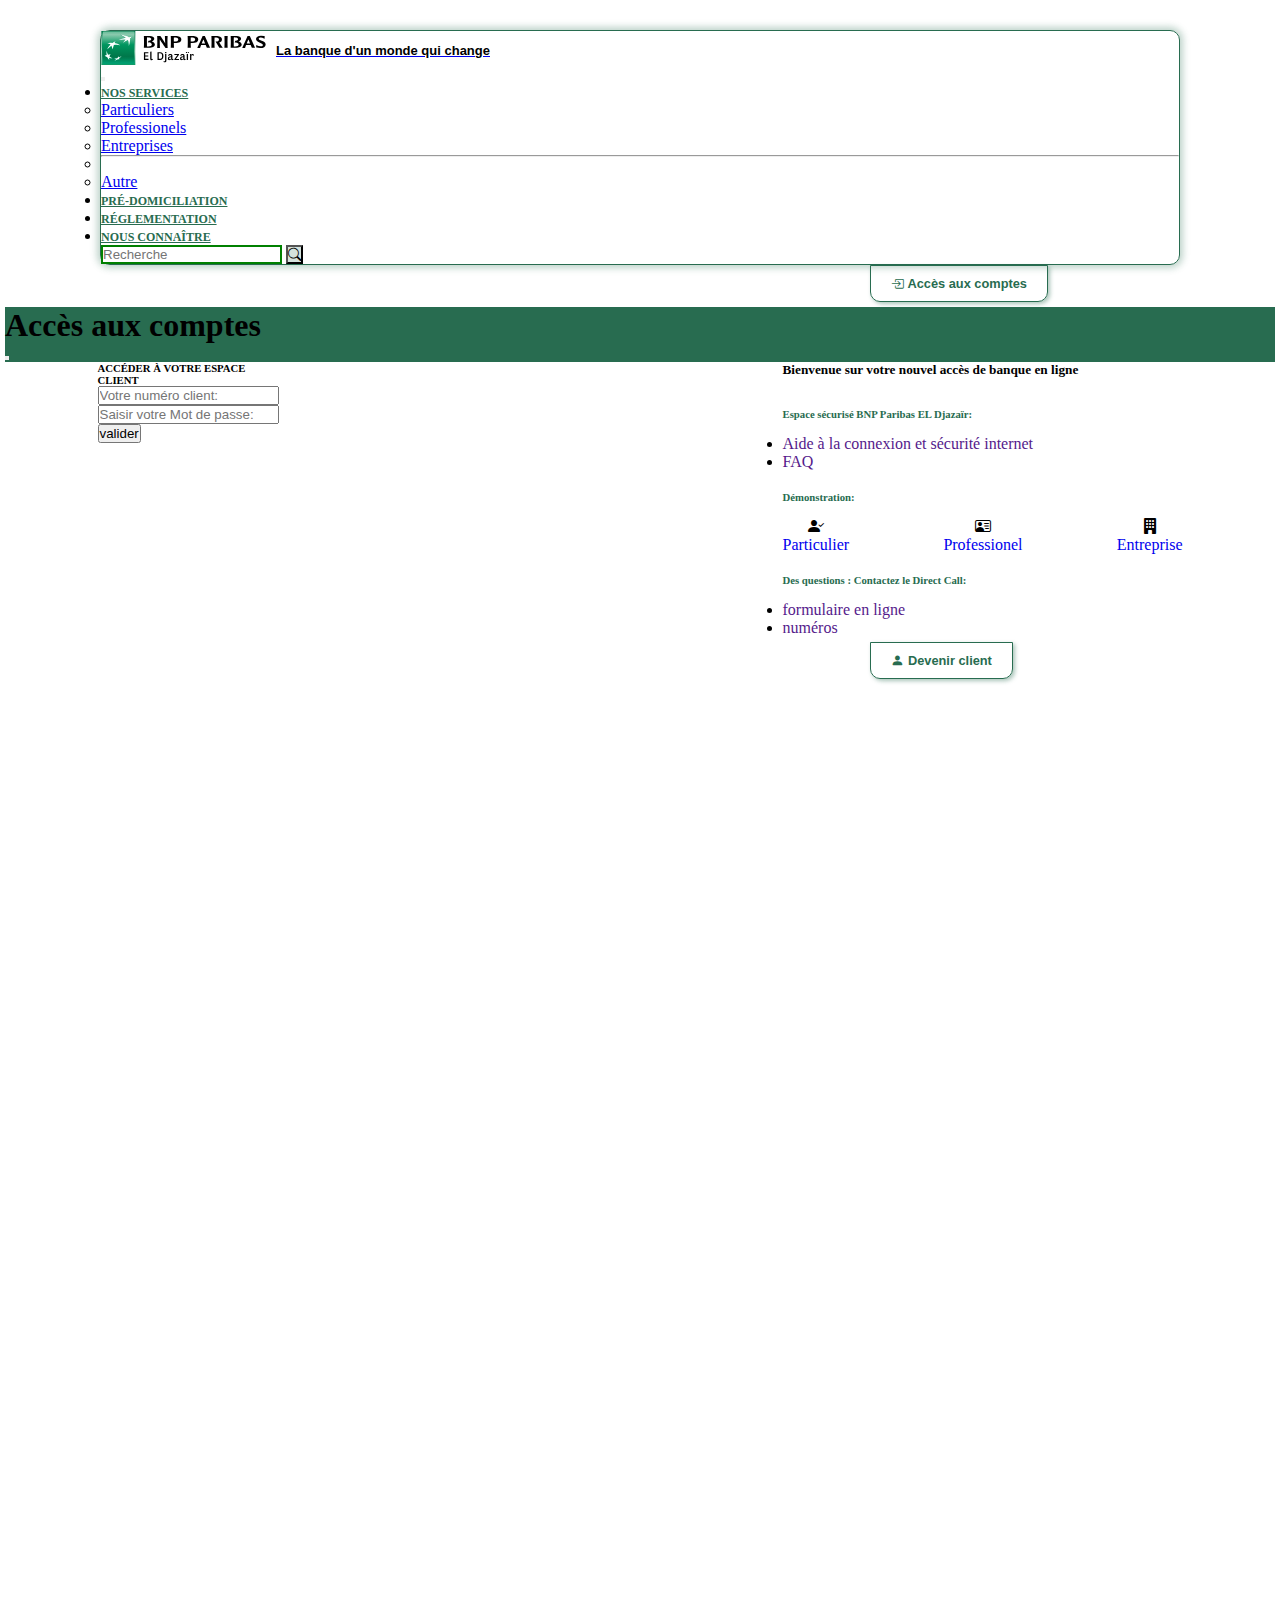
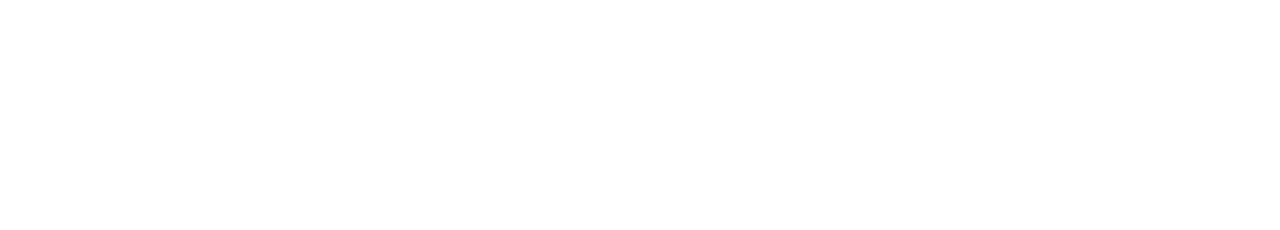
<file: index.html>
<!DOCTYPE html>
<html lang="en">
<head>
    <meta charset="UTF-8">
    <meta http-equiv="X-UA-Compatible" content="IE=edge">
    <meta name="viewport" content="width=device-width, initial-scale=1.0">
    <link href="https://cdn.jsdelivr.net/npm/bootstrap@5.3.0-alpha1/dist/css/bootstrap.min.css" rel="stylesheet" integrity="sha384-GLhlTQ8iRABdZLl6O3oVMWSktQOp6b7In1Zl3/Jr59b6EGGoI1aFkw7cmDA6j6gD" crossorigin="anonymous">
    <link rel="stylesheet" href="style.css">
    <link rel="stylesheet" href="https://cdn.jsdelivr.net/npm/bootstrap-icons@1.10.3/font/bootstrap-icons.css">
    <title>Document</title>
    
</head>
<body>
  <header>
    <!--Début de la Barre de navigation -->
    <nav class="navbar navbar-expand-lg bg-white bordure "  >
      <div class="container-fluid">
        <a class="navbar-brand" href="#">
            <img src="images/logo-banque.svg" alt="Bootstrap" width="165" height="34"> <h6>La banque d'un monde qui change</h6>
        </a>
        <button class="navbar-toggler" type="button" data-bs-toggle="collapse" data-bs-target="#navbarScroll" aria-controls="navbarScroll" aria-expanded="false" aria-label="Toggle navigation">
          <span class="navbar-toggler-icon"></span>
        </button>
        <div class="collapse navbar-collapse" id="navbarScroll">
          <ul class="navbar-nav me-auto my-2 my-lg-0 navbar-nav-scroll" style="--bs-scroll-height: 100px;">
            <li class="nav-item dropdown ">
              <a class="nav-link dropdown-toggle" href="#" role="button" data-bs-toggle="dropdown" aria-expanded="false">
                NOS SERVICES
              </a>
              <ul class="dropdown-menu">
                <li><a class="dropdown-item" href="#">Particuliers</a></li>
                <li><a class="dropdown-item" href="#">Professionels</a></li>
                <li><a class="dropdown-item" href="#">Entreprises</a></li>
                <li><hr class="dropdown-divider"></li>
                <li><a class="dropdown-item" href="#">Autre</a></li>
              </ul>
            </li>
            <li class="nav-item">
              <a class="nav-link active" aria-current="page" href="#">PRÉ-DOMICILIATION</a>
            </li>
            <li class="nav-item">
              <a class="nav-link active" aria-current="page" href="#">RÉGLEMENTATION</a>
            </li>
            <li class="nav-item">
              <a class="nav-link active" aria-current="page" href="#">NOUS CONNAÎTRE</a>
            </li>
            
          </ul>
          <form class="d-flex" role="search">
            <input class="form-control me-2 rsrh" type="search" placeholder="Recherche" aria-label="Search">
            <button class="btn btn-outline-success rbtn-search" type="submit"><i class="bi bi-search"></i></button>
          </form>
        </div>
      </div>
    </nav>

    <div class="but">
      <!-- button modal 1 accès aux comptes -->
      <button class="ibut" type="button" type="button" class="btn btn-primary" data-bs-toggle="modal" data-bs-target="#exampleModal"><i class="bi bi-box-arrow-in-right"></i> Accès aux comptes</button>
            <!-- Modal accès aux comptes -->
            <div class="modal modal-xl" id="exampleModal" tabindex="-1" aria-labelledby="exampleModalLabel" aria-hidden="true">
              <div class="modal-dialog">
                <div class="modal-content">
                  <div class="modal-header">
                    <h1 class="modal-title text-white fs-5 " id="exampleModalLabel">Accès aux comptes</h1>
                    <button type="button" class="btn-close" data-bs-dismiss="modal" aria-label="Close"></button>
                  </div>
                  <div class="modal-body">


                    <div class="espace-client">
                      <h6>ACCÉDER À VOTRE ESPACE<br>CLIENT</h6>
                      <div class="mb-3 row">
                          <div class="col-sm-10">
                            <input type="email"  class="form-control" id="staticEmail" placeholder="Votre numéro client:">
                          </div>
                      </div>
                      <div class="mb-3 row">
                          <div class="col-sm-10">
                            <input type="password" class="form-control" id="inputPassword" placeholder="Saisir votre Mot de passe:">
                          </div>
                      </div>
                      <button type="button" class="btn btn-success">valider</button>  
                    </div>

                    <div class="espace-client-demo">
                      <h5>Bienvenue sur votre nouvel accès de banque en ligne</h5>
                      <h6>Espace sécurisé BNP Paribas EL Djazaïr:</h6>
                      <ul>
                        <li>
                          <a style="text-decoration: none;" href="">Aide à la connexion et sécurité internet</a>
                        </li>
                        <li>
                          <a style="text-decoration: none;" href="">FAQ</a>
                        </li>
                      </ul>
                        <h6>Démonstration:</h6>
                        <div class="demonstration">
                          <div class="particulier-and-icon">
                            <i class="bi bi-person-check-fill"></i>
                            <a style="text-decoration: none;" href="#">Particulier</a>
                          </div>
                          <div class="professionel-and-icon">
                            <i class="bi bi-person-vcard"></i>
                            <a style="text-decoration: none;" href="#">Professionel</a>
                          </div>
                          <div class="entreprise-and-icon">
                            <i class="bi bi-building-fill"></i>
                            <a style="text-decoration: none;" href="#">Entreprise</a>
                          </div>
                        </div>

                        <h6>Des questions : Contactez le Direct Call:</h6>
                        <li>
                          <a style="text-decoration: none;" href="">formulaire en ligne</a>
                        </li>
                        <li>
                          <a style="text-decoration: none;" href="">numéros</a>
                        </li>
                    </div>
                    

                  </div>
                  
                </div>
              </div>
            </div>
          <!-- End Modal accès aux comptes -->
      <!-- button modal 2 devenir client -->      
      <button class="ibut" type="button"><i class="bi bi-person-fill"></i> <a href="devenir-client.html" >Devenir client</a></button>
    </div>
    <!--Fin de la Barre de navigation -->
  </header>


<!-- script bootstrap -->
<script src="https://cdn.jsdelivr.net/npm/bootstrap@5.3.0-alpha1/dist/js/bootstrap.bundle.min.js" integrity="sha384-w76AqPfDkMBDXo30jS1Sgez6pr3x5MlQ1ZAGC+nuZB+EYdgRZgiwxhTBTkF7CXvN" crossorigin="anonymous"></script>
</body>
</html>
</file>
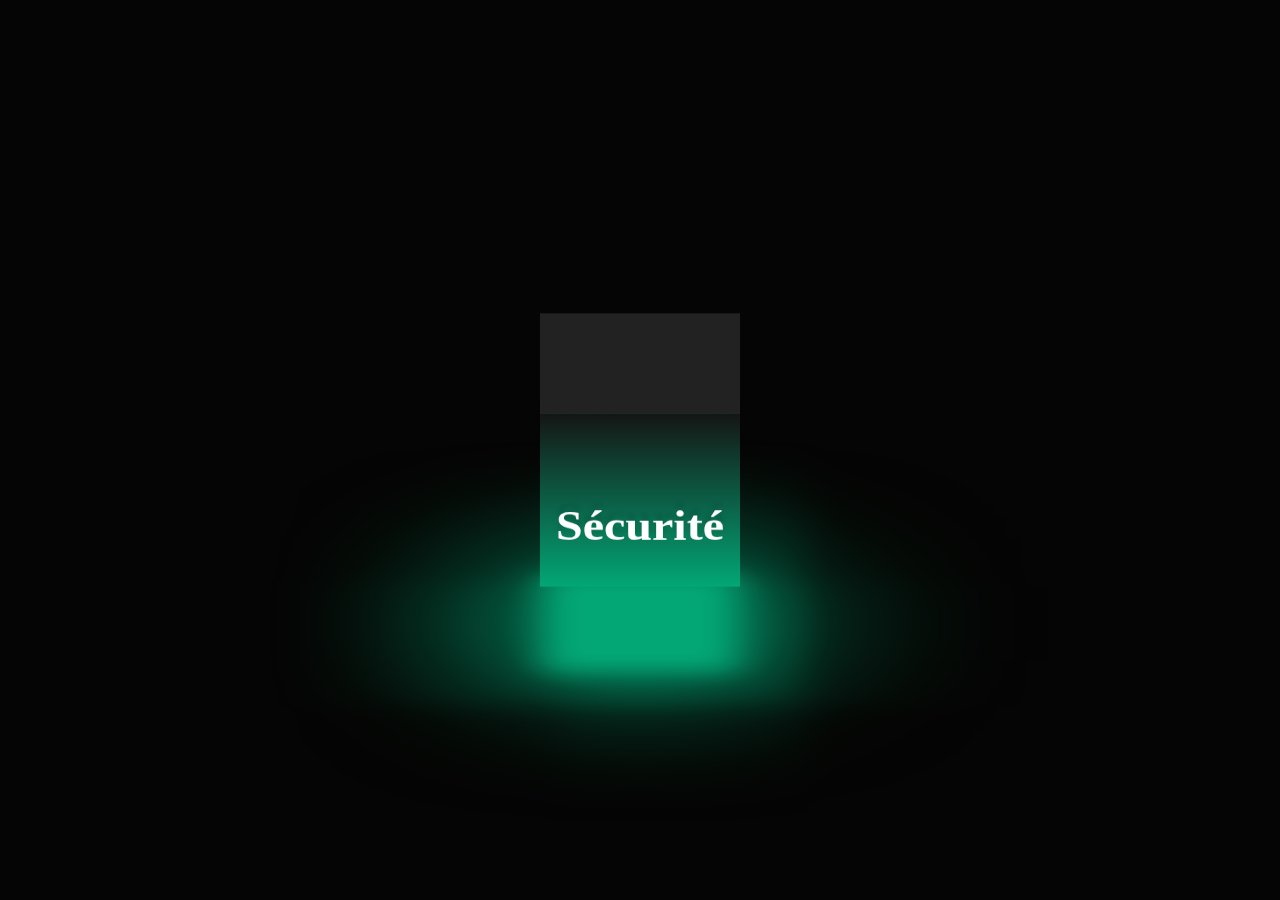
<file: cube.html>
<!DOCTYPE html>
<html lang="en">
<head>
    <meta charset="UTF-8">
    <meta http-equiv="X-UA-Compatible" content="IE=edge">
    <meta name="viewport" content="width=device-width, initial-scale=1.0">
    <title>Document</title>
    <link rel="stylesheet" href="cube.css">
</head>
<body>
    
    <div class="cube">
        <div class="top"></div>
        <div>
            <span style="--i:0;">
              <h2>Sécurité</h2>
              <h2>Sécurité</h2>
            </span>
            <span style="--i:1;">
              <h2 class="accompagnement">Accompagnement</h2>
              <h2 class="accompagnement">Accompagnement</h2>       
            </span>
            <span style="--i:2;">
              <h2>Proximité</h2>
              <h2>Proximité</h2>
            </span>
            <span style="--i:3;">
              <h2>Confiance</h2>
              <h2>Confiance</h2>
            </span>
        </div>
    </div>



</body>
</html>
</file>
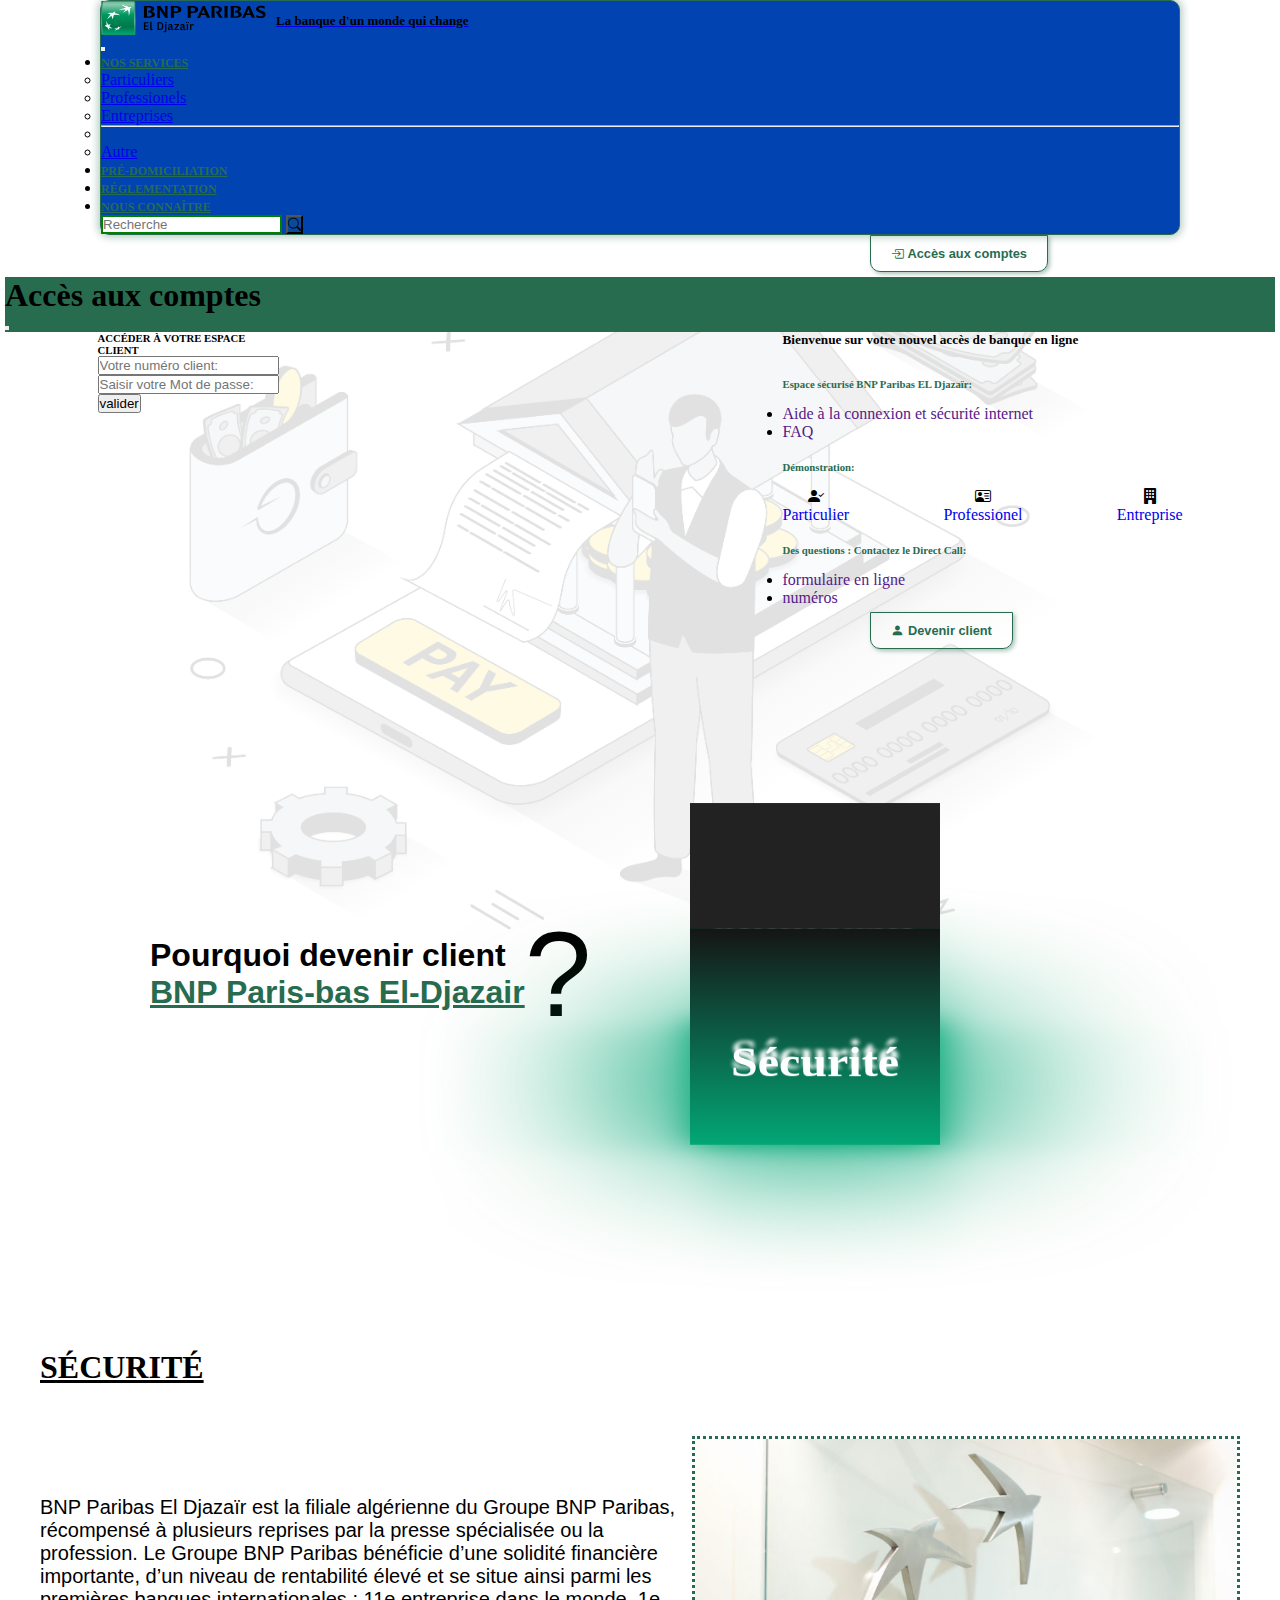
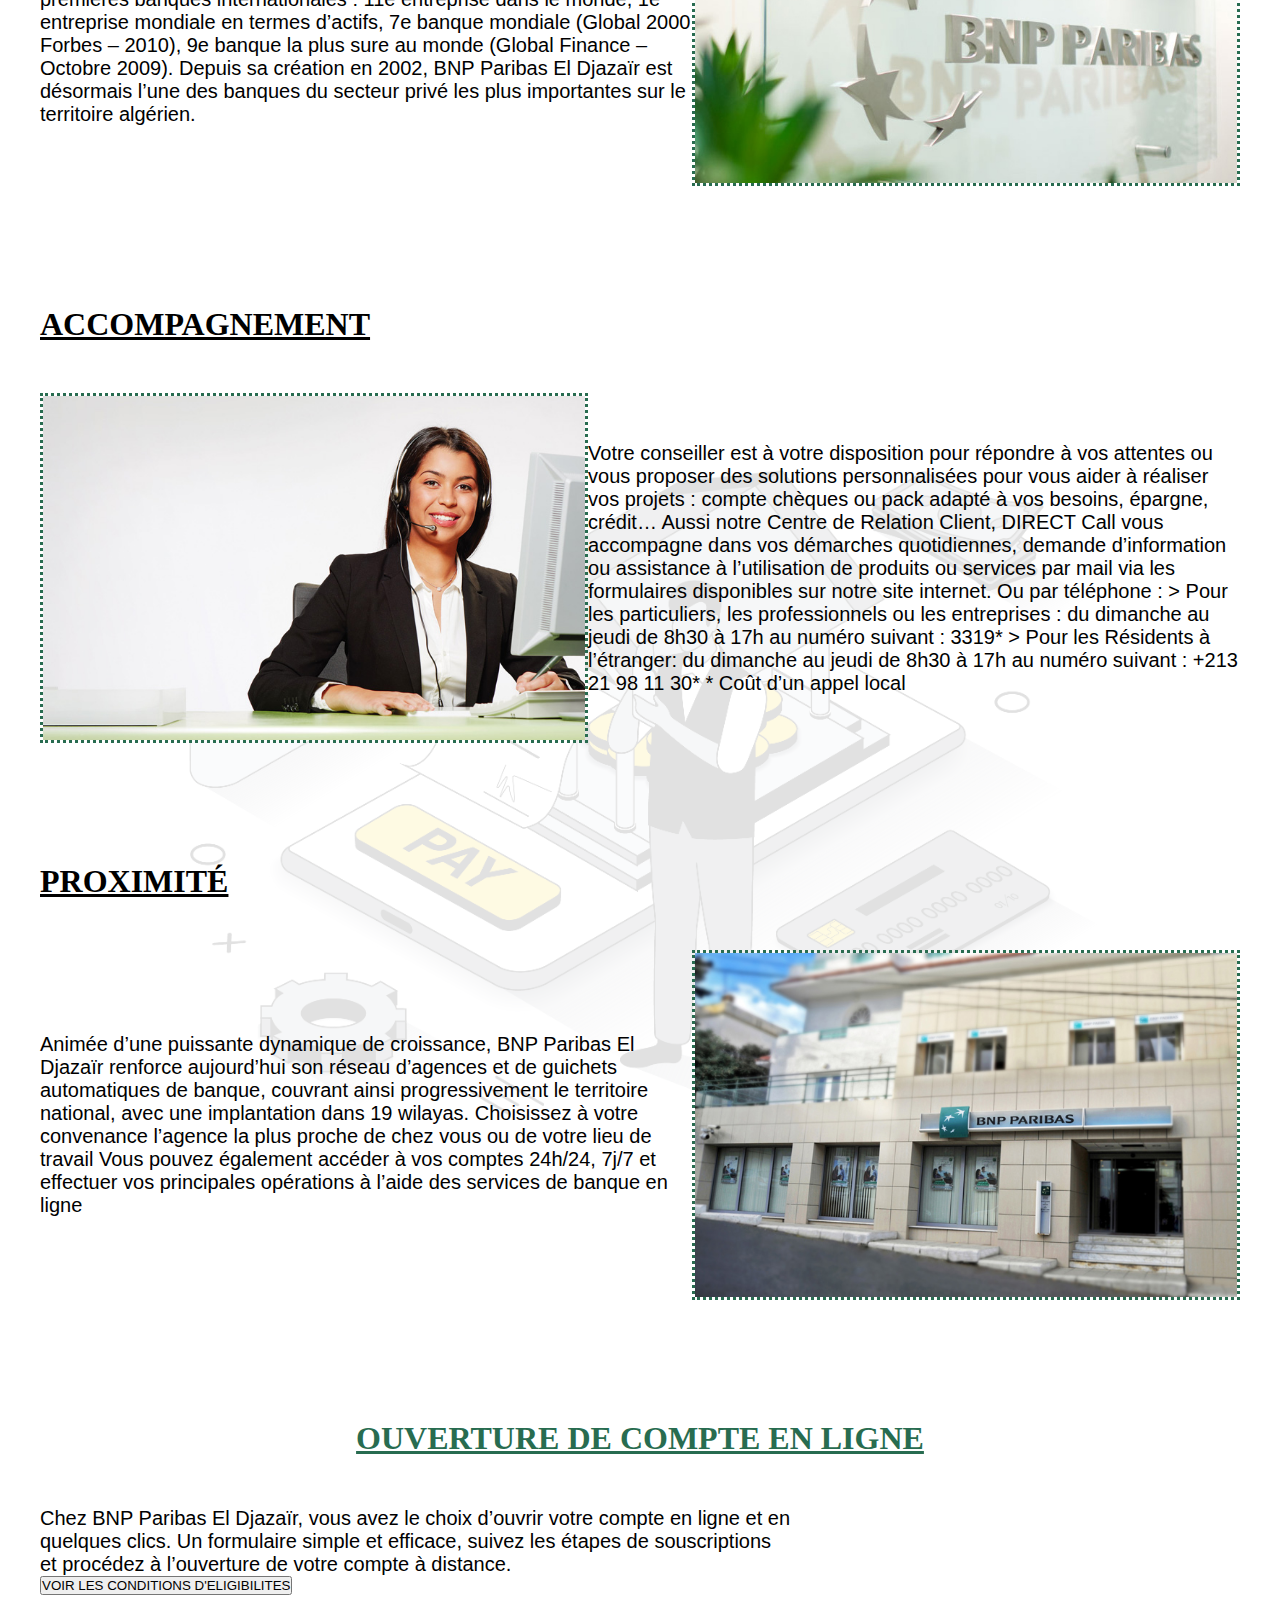
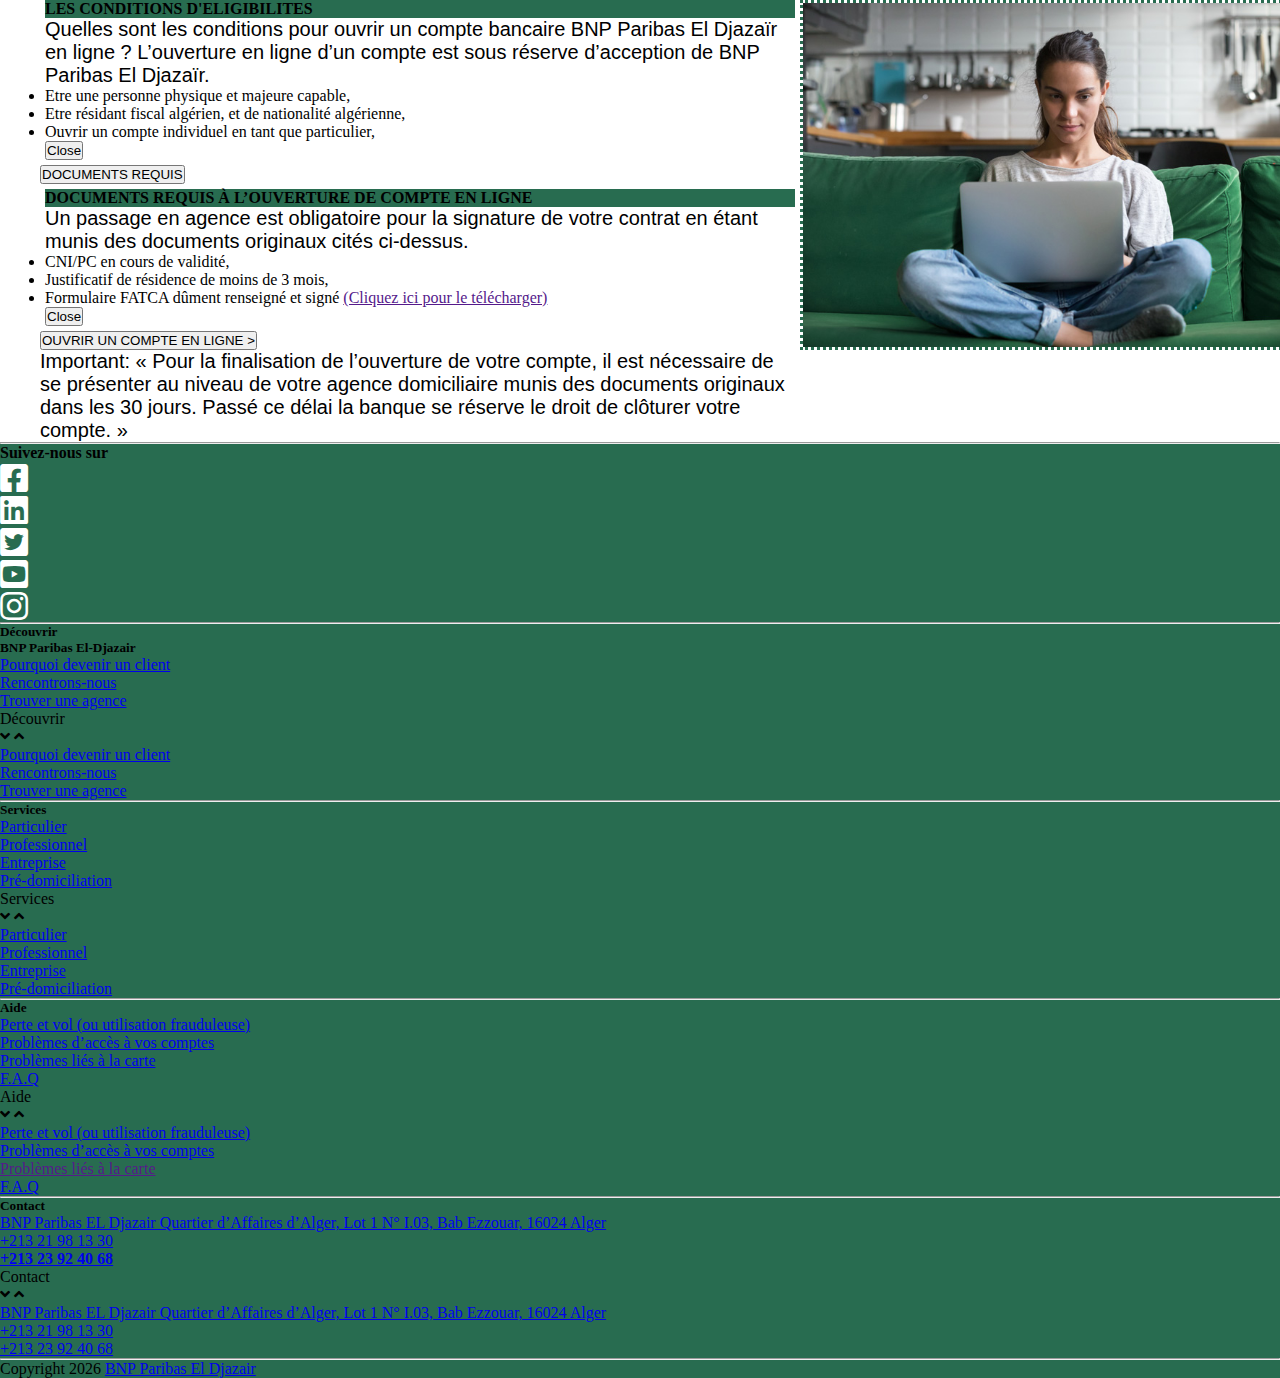
<file: devenir-client.html>
<!DOCTYPE html>
<html lang="en">
<head>
    <meta charset="UTF-8">
    <meta http-equiv="X-UA-Compatible" content="IE=edge">
    <meta name="viewport" content="width=device-width, initial-scale=1.0">
    <link href="https://cdn.jsdelivr.net/npm/bootstrap@5.3.0-alpha1/dist/css/bootstrap.min.css" rel="stylesheet" integrity="sha384-GLhlTQ8iRABdZLl6O3oVMWSktQOp6b7In1Zl3/Jr59b6EGGoI1aFkw7cmDA6j6gD" crossorigin="anonymous">
    <link rel="stylesheet" href="devenir-client.css">
    <link rel="stylesheet" href="https://cdn.jsdelivr.net/npm/bootstrap-icons@1.10.3/font/bootstrap-icons.css">
    
<link rel="stylesheet" href="https://cdnjs.cloudflare.com/ajax/libs/font-awesome/5.9.0/css/all.min.css">

    <title>Document</title>
</head>
<body>

    <img class="bg-img" src="images-devenir-client/—Pngtree—banking service concept in 3d_7601736.png" alt="">
    
    <header>
        <!--Début de la Barre de navigation -->
        <nav class="navbar navbar-expand-lg bg-white bordure "  >
            <div class="container-fluid">
            <a class="navbar-brand" href="#">
                <img src="images/logo-banque.svg" alt="Bootstrap" width="165" height="34"> <h6>La banque d'un monde qui change</h6>
            </a>
            <button class="navbar-toggler" type="button" data-bs-toggle="collapse" data-bs-target="#navbarScroll" aria-controls="navbarScroll" aria-expanded="false" aria-label="Toggle navigation">
                <span class="navbar-toggler-icon"></span>
            </button>
            <div class="collapse navbar-collapse" id="navbarScroll">
                <ul class="navbar-nav me-auto my-2 my-lg-0 navbar-nav-scroll" style="--bs-scroll-height: 100px;">
                <li class="nav-item dropdown ">
                    <a class="nav-link dropdown-toggle" href="#" role="button" data-bs-toggle="dropdown" aria-expanded="false">
                    NOS SERVICES
                    </a>
                    <ul class="dropdown-menu">
                    <li><a class="dropdown-item" href="particuliers.html">Particuliers</a></li>
                    <li><a class="dropdown-item" href="#">Professionels</a></li>
                    <li><a class="dropdown-item" href="#">Entreprises</a></li>
                    <li><hr class="dropdown-divider"></li>
                    <li><a class="dropdown-item" href="#">Autre</a></li>
                    </ul>
                </li>
                <li class="nav-item">
                    <a class="nav-link active" aria-current="page" href="#">PRÉ-DOMICILIATION</a>
                </li>
                <li class="nav-item">
                    <a class="nav-link active" aria-current="page" href="#">RÉGLEMENTATION</a>
                </li>
                <li class="nav-item">
                    <a class="nav-link active" aria-current="page" href="#">NOUS CONNAÎTRE</a>
                </li>
                
                </ul>
                <form class="d-flex" role="search">
                <input class="form-control me-2 rsrh" type="search" placeholder="Recherche" aria-label="Search">
                <button class="btn btn-outline-success rbtn-search" type="submit"><i class="bi bi-search"></i></button>
                </form>
            </div>
            </div>
        </nav>
    
        <div class="but">
            <!-- button modal 1 accès aux comptes -->
            <button class="ibut" type="button" type="button" class="btn btn-primary" data-bs-toggle="modal" data-bs-target="#exampleModal"><i class="bi bi-box-arrow-in-right"></i> Accès aux comptes</button>
                <!-- Modal accès aux comptes -->
                <div class="modal modal-xl" id="exampleModal" tabindex="-1" aria-labelledby="exampleModalLabel" aria-hidden="true">
                    <div class="modal-dialog">
                    <div class="modal-content">
                        <div class="modal-header">
                        <h1 class="modal-title text-white fs-5" id="exampleModalLabel">Accès aux comptes</h1>
                        <button type="button" class="btn-close" data-bs-dismiss="modal" aria-label="Close"></button>
                        </div>
                        <div class="modal-body">
    
    
                        <div class="espace-client">
                            <h6>ACCÉDER À VOTRE ESPACE<br>CLIENT</h6>
                            <div class="mb-3 row">
                                <div class="col-sm-10">
                                <input type="email"  class="form-control" id="staticEmail" placeholder="Votre numéro client:">
                                </div>
                            </div>
                            <div class="mb-3 row">
                                <div class="col-sm-10">
                                <input type="password" class="form-control" id="inputPassword" placeholder="Saisir votre Mot de passe:">
                                </div>
                            </div>
                            <button type="button" class="btn btn-success">valider</button>  
                        </div>
    
                        <div class="espace-client-demo">
                            <h5>Bienvenue sur votre nouvel accès de banque en ligne</h5>
                            <h6>Espace sécurisé BNP Paribas EL Djazaïr:</h6>
                            <ul>
                            <li>
                                <a style="text-decoration: none;" href="">Aide à la connexion et sécurité internet</a>
                            </li>
                            <li>
                                <a style="text-decoration: none;" href="">FAQ</a>
                            </li>
                            </ul>
                            <h6>Démonstration:</h6>
                            <div class="demonstration">
                                <div class="particulier-and-icon">
                                <i class="bi bi-person-check-fill"></i>
                                <a style="text-decoration: none;" href="#">Particulier</a>
                                </div>
                                <div class="professionel-and-icon">
                                <i class="bi bi-person-vcard"></i>
                                <a style="text-decoration: none;" href="#">Professionel</a>
                                </div>
                                <div class="entreprise-and-icon">
                                <i class="bi bi-building-fill"></i>
                                <a style="text-decoration: none;" href="#">Entreprise</a>
                                </div>
                            </div>
    
                            <h6>Des questions : Contactez le Direct Call:</h6>
                            <li>
                                <a style="text-decoration: none;" href="">formulaire en ligne</a>
                            </li>
                            <li>
                                <a style="text-decoration: none;" href="">numéros</a>
                            </li>
                        </div>
                        
    
                        </div>
                        
                    </div>
                    </div>
                </div>
                <!-- End Modal accès aux comptes -->
            <!-- button modal 2 devenir client -->      
            <button class="ibut" type="button"><i class="bi bi-person-fill"></i> <a href="devenir-client.html" >Devenir client</a></button>
        </div>
        <!--Fin de la Barre de navigation -->
    </header>
    
    <!-- BEGIN OF THE CUBE AND POURQUOI DEVENIR CLIENT -->
    <div class="why_cube">
        <div class="pourquoi">
        <h1>Pourquoi devenir client <br> <span>BNP Paris-bas El-Djazair</span></h1>
        <p>?</p>
        </div>


        
        <div class="cube">
            <div class="top"></div>
            <div>
                <span style="--i:0;">
                <h2><a href="#sécurité">Sécurité</a></h2>
                <h2><a href="#sécurité">Sécurité</a></h2>
                </span>
                <span style="--i:1;">
                <h2 class="accompagnement"><a href="#accompagnement">Accompagnement</a></h2>
                <h2 class="accompagnement"><a href="#accompagnement">Accompagnement</a></a></h2>       
                </span>
                <span style="--i:2;">
                <h2><a href="#proximité">Proximité</a></h2>
                <h2><a href="#proximité">Proximité</a></h2>
                </span>
                <span style="--i:3;">
                <h2>Confiance</h2>
                <h2>Confiance</h2>
                </span>
            </div>
        </div>
    </div>

    <!-- END OF THE CUBE AND POURQUOI DEVENIR CLIENT -->


    <div id="sécurité" class="sécurité_section">
        <h1>SÉCURITÉ</h1>
        <div class="sécurité_section_div">
            <p>BNP Paribas El Djazaïr est la filiale algérienne du Groupe BNP Paribas, récompensé à plusieurs reprises par la presse spécialisée ou la profession.

                Le Groupe BNP Paribas bénéficie d’une solidité financière importante, d’un niveau de rentabilité élevé et se situe ainsi parmi les premières banques internationales : 11e entreprise dans le monde, 1e entreprise mondiale en termes d’actifs, 7e banque mondiale (Global 2000 Forbes – 2010), 9e banque la plus sure au monde (Global Finance – Octobre 2009).
                
                Depuis sa création en 2002, BNP Paribas El Djazaïr est désormais l’une des banques du secteur privé les plus importantes sur le territoire algérien.</p>

            <img src="images-devenir-client/sécurité.jpg" alt="">    
        </div>
    </div>

    <img class="bg-img" src="images-devenir-client/—Pngtree—banking service concept in 3d_7601736.png" alt="">

    <div id="accompagnement" class="accompagnement_section">
        <h1>ACCOMPAGNEMENT</h1>
        <div class="accompagnement_section_div">
            <p>Votre conseiller est à votre disposition pour répondre à vos attentes ou vous proposer des solutions personnalisées pour vous aider à réaliser vos projets :

                compte chèques ou pack adapté à vos besoins, épargne, crédit…
                
                Aussi notre Centre de Relation Client, DIRECT Call vous accompagne dans vos démarches quotidiennes, demande d’information ou assistance à l’utilisation de produits ou services par mail via les formulaires disponibles sur notre site internet. Ou par téléphone :
                
                > Pour les particuliers, les professionnels ou les entreprises : du dimanche au jeudi de 8h30 à 17h au numéro suivant : 3319*
                
                > Pour les Résidents à l’étranger: du dimanche au jeudi de 8h30 à 17h au numéro suivant : +213 21 98 11 30*
                
                * Coût d’un appel local
                
                </p>

            <img src="images-devenir-client/accompa.jpg" alt="">    
        </div>
    </div>


    <div id="proximité" class="proximité_section">
        <h1>PROXIMITÉ</h1>
        <div class="proximité_section_div">
            <p>Animée d’une puissante dynamique de croissance, BNP Paribas El Djazaïr renforce aujourd’hui son réseau d’agences et de guichets automatiques de banque, couvrant ainsi progressivement le territoire national, avec une implantation dans 19 wilayas.

                Choisissez à votre convenance l’agence la plus proche de chez vous ou de votre lieu de travail
                
                Vous pouvez également accéder à vos comptes 24h/24, 7j/7 et effectuer vos principales opérations à l’aide des services de banque en ligne</p>

            <img src="images-devenir-client/Proximite-750x476.jpg" alt="">    
        </div>
    </div>



    <div class="compte_section">
        <h1>OUVERTURE DE COMPTE EN LIGNE</h1>
        <div class="compte_section_div">
            <div class="p_but">
                <p>Chez BNP Paribas El Djazaïr, vous avez le choix d’ouvrir votre compte en ligne et en quelques clics. Un formulaire simple et efficace, suivez les étapes de souscriptions et procédez à l’ouverture de votre compte à distance.</p>
                <div class="d-grid gap-2">
                                    <!-- Trigger the modal with a button -->
                  <button type="button" class="btn btn-secondary btn-sm border-light" data-toggle="modal" data-target="#myModal">VOIR LES CONDITIONS D'ELIGIBILITES</button>

                  <!-- Modal -->
                  <div id="myModal" class="modal fade modal-lg" role="dialog">
                    <div class="modal-dialog">

                      <!-- Modal content-->
                      <div class="modal-content">
                        <div class="modal-header">
                          
                          <h4 class="modal-title">LES CONDITIONS D'ELIGIBILITES</h4>
                        </div>
                        <div class="modal-body modal_condition">
                          <p>Quelles sont les conditions pour ouvrir un compte bancaire BNP Paribas El Djazaïr en ligne ?

                            L’ouverture en ligne d’un compte est sous réserve d’acception de BNP Paribas El Djazaïr.</p>

                          <ul>
                            <li>Etre une personne physique et majeure capable,</li>
                            <li>Etre résidant fiscal algérien, et de nationalité algérienne,</li>
                            <li>Ouvrir un compte individuel en tant que particulier,</li>
                          </ul>
                        </div>
                        <div class="modal-footer">
                          <button type="button" class="btn btn-default" data-dismiss="modal">Close</button>
                        </div>
                      </div>

                    </div>
                  </div>

                </div>
                
                <div class="d-grid gap-2">
                                    <!-- Trigger the modal with a button -->
                  <button type="button" class="btn btn-secondary btn-sm border-light" data-toggle="modal" data-target="#myModal2">DOCUMENTS REQUIS</button>

                  <!-- Modal -->
                  <div id="myModal2" class="modal fade modal-lg" role="dialog">
                    <div class="modal-dialog">

                      <!-- Modal content-->
                      <div class="modal-content">
                        <div class="modal-header">
                          
                          <h4 class="modal-title">DOCUMENTS REQUIS À L’OUVERTURE DE COMPTE EN LIGNE</h4>
                        </div>
                        <div class="modal-body modal_condition">
                          <p>Un passage en agence est obligatoire pour la signature de votre contrat en étant munis des documents originaux cités ci-dessus.</p>

                          <ul>
                            <li>CNI/PC en cours de validité,</li>
                            <li>Justificatif de résidence de moins de 3 mois,</li>
                            <li>Formulaire FATCA dûment renseigné et signé <a href="">(Cliquez ici pour le télécharger)</a></li>
                          </ul>
                        </div>
                        <div class="modal-footer">
                          <button type="button" class="btn btn-default" data-dismiss="modal">Close</button>
                        </div>
                      </div>

                    </div>
                  </div>

                </div>
                <div class="d-grid gap-2">
                    
                    <button type="button" class="btn btn-success btn-lg border-light">OUVRIR UN COMPTE EN LIGNE  ></button>
                </div>
                <p>Important: « Pour la finalisation de l’ouverture de votre compte, il est nécessaire de se présenter au niveau de votre agence domiciliaire munis des documents originaux dans les 30 jours. Passé ce délai la banque se réserve le droit de clôturer votre compte. »</p>
            </div>    
            <img src="images-devenir-client/750-compte-en-ligne.jpg" alt="">    
        </div>
    </div>
    

    

    <!--footer by chanel-->
  <footer id="footer" class=" mt-5 bgl text-white d-flex-column text-center">
    <hr class="mt-0">
    <!--Social buttons-->
    <div class="text-center">
      <h4>Suivez-nous sur</h4>
      <ul class="list-unstyled list-inline">
        <li class="list-inline-item">
          <a href="https://fr-fr.facebook.com/BNPParibasElDjazair/" class="sbtn btn-large mx-1 " title="Facebook">
            <i class="fab fa-facebook-square fa-2x icon1" ></i>
          </a>
        </li>
        <li class="list-inline-item">
          <a href="https://dz.linkedin.com/company/bnp-paribas-eldjaza%C3%AFr" class="sbtn btn-large mx-1" title="Linkedin">
            <i class="fab fa-linkedin fa-2x icon2"></i>
          </a>
        </li>
        <li class="list-inline-item">
          <a href="#!" class="sbtn btn-large mx-1" title="Twitter">
            <i class="fab fa-twitter-square fa-2x icon3"></i>
          </a>
        </li>
        <li class="list-inline-item">
          <a href="https://www.youtube.com/@bnpparibaseldjazair7915" class="sbtn btn-large mx-1" title="Youtube">
            <i class="fab fa-youtube-square fa-2x icon4"></i>
          </a>
        </li>
        <li class="list-inline-item">
            <a href="https://www.instagram.com/explore/locations/1023108008/bnp-paribas-el-djazair/?hl=fr" class="sbtn btn-large mx-1" title="Instagram">
              <i class="fab fa-instagram fa-2x icon5"></i>
            </a>
          </li>
      </ul>
    </div>
    <!--/.Social buttons-->
    <hr class="mb-0">
    <!--Footer Links-->
    <div class="container text-left text-md-center">
      <div class="row">
        <!--First column-->
        <div class="col-md-3 mx-auto shfooter">
          <h5 class="my-2 font-weight-bold d-none d-md-block">Découvrir <br> BNP Paribas El-Djazair</h5>
          <div class ="dec">
          <p>
            <a href="#!" class="text-white">Pourquoi devenir un client</a>
          </p>
          <p>
            <a href="#!" class="text-white">Rencontrons-nous</a>
          </p>
          <p>
            <a href="#!" class="text-white">Trouver une agence</a>
          </p>
        </div>
          <div class="d-md-none title" data-target="#Product" data-toggle="collapse">
            <div class="mt-3 font-weight-bold">Découvrir
              <div class="float-right navbar-toggler">
                <i class="fas fa-angle-down"></i>
                <i class="fas fa-angle-up"></i>
              </div>
            </div>
          </div>
          <ul class="list-unstyled collapse" id="Product">
            <li><a href="#" class="text-white">Pourquoi devenir un client</a></li>
            <li><a href="#" class="text-white">Rencontrons-nous</a></li>
            <li><a href="#" class="text-white">Trouver une agence</a></li>
          </ul>
        </div>
        <!--/.First column-->
        <hr class="clearfix w-100 d-md-none mb-0">
        <!--Second column-->
        <div class="col-md-3 mx-auto shfooter">
          <h5 class="my-2 font-weight-bold d-none d-md-block">Services</h5>
          <div class="ser">
          <p>
            <a href="./notfound.html" class="text-white">Particulier</a>
          </p>
          <p>
            <a href="./notfound.html" class="text-white">Professionnel</a>
          </p>
          <p>
            <a href="./notfound.html" class="text-white">Entreprise</a>
          </p>
          <p>
            <a href="#!" class="text-white">Pré-domiciliation</a>
          </p>
        </div>
          <div class="d-md-none title" data-target="#Company" data-toggle="collapse">
            <div class="mt-3 font-weight-bold">Services
              <div class="float-right navbar-toggler">
                <i class="fas fa-angle-down"></i>
                <i class="fas fa-angle-up"></i>
              </div>
            </div>
          </div>
          <ul class="list-unstyled collapse" id="Company">
            <li><a href="./nousconaitre.html" class="text-white">Particulier</a></li>
            <li><a href="./notfound.html" class="text-white">Professionnel</a></li>
            <li><a href="./notfound.html" class="text-white">Entreprise</a></li>
            <li><a href="./predom.html" class="text-white">Pré-domiciliation</a></li>
          </ul>
        </div>
        <!--/.Second column-->
        <hr class="clearfix w-100 d-md-none mb-0">
        <!--Third column-->
        <div class="col-md-3 mx-auto shfooter">
            <h5 class="my-2 font-weight-bold d-none d-md-block">Aide</h5>
            <div class="ai">
            <p>
              <a href="#!" class="text-white">Perte et vol (ou utilisation frauduleuse)</a>
            </p>
            <p>
              <a href="#!" class="text-white">Problèmes d’accès à vos comptes</a>
            </p>
            <p>
              <a href="#!" class="text-white">Problèmes liés à la carte</a>
            </p>
            <p>
              <a href="#!" class="text-white">F.A.Q</a>
            </p>
        </div>
          <div class="d-md-none title" data-target="#Resources" data-toggle="collapse">
            <div class="mt-3 font-weight-bold">Aide
              <div class="float-right navbar-toggler">
                <i class="fas fa-angle-down"></i>
                <i class="fas fa-angle-up"></i>
              </div>
            </div>
          </div>
          <ul class="list-unstyled collapse" id="Resources">
            <li><a href="#" class="text-white">Perte et vol (ou utilisation frauduleuse)</a></li>
            <li><a href="#"class="text-white">Problèmes d’accès à vos comptes</a></li>
            <li><a href=""class="text-white">Problèmes liés à la carte</a></li>
            <li><a href="/notfound.html"class="text-white">F.A.Q</a></li>
          </ul>
        </div>
        <!--/.Third column-->
        <hr class="clearfix w-100 d-md-none mb-0">
        <!--Fourth column-->
        <div class="col-md-3 mx-auto shfooter">
          <h5 class="my-2 font-weight-bold d-none d-md-block">Contact</h5>
          <div class="con">
          <div class="ad">
            <i class="fa-solid fa-location-dot loc"></i>
          <p>
            <a href="http://bitly.ws/yX2Q" class="text-white">BNP Paribas EL Djazair Quartier d’Affaires d’Alger, Lot 1 N° I.03, Bab Ezzouar,
                16024 Alger</a>
          </p>
        </div>
        <div class="tl">
          <p>
            <a href="/notfound.html" class="text-white">+213 21 98 13 30</a>
          </p>
        </div>
         <div class="fa">
          <p>
            <a href="/notfound.html" class="text-white">+213 23 92 40 68</a>
          </p>
        </div>
        </div>
          <div class="d-md-none title" data-target="#Get-Help" data-toggle="collapse">
            <div class="mt-3 font-weight-bold">Contact
              <div class="float-right navbar-toggler">
                <i class="fas fa-angle-down"></i>
                <i class="fas fa-angle-up"></i>
              </div>
            </div>
          </div>
          <ul class="list-unstyled collapse" id="Get-Help">
            <li><a href="http://bitly.ws/yX2Q" class="text-white">BNP Paribas EL Djazair Quartier d’Affaires d’Alger, Lot 1 N° I.03, Bab Ezzouar,
                16024 Alger</a></li>
            <li><a href="/notfound.html" class="text-white">+213 21 98 13 30</a></li>
            <li><a href="/notfound.html" class="text-white">+213 23 92 40 68</a></li>
    
          </ul>
        </div>
        <!--/.Fourth column-->
      </div>
    </div>
    <!--/.Footer Links-->
    <hr class="mb-0">
    <!--Copyright-->
    <div class="py-3 text-center">
      Copyright
      <script>
        document.write(new Date().getFullYear())
      </script> <a  href="/notfound.html" class="text-white" >BNP Paribas El Djazair </a> 
    </div>
    <!--/.Copyright-->
  </footer>



 <script src="https://cdn.jsdelivr.net/npm/bootstrap@5.3.0-alpha1/dist/js/bootstrap.bundle.min.js" integrity="sha384-w76AqPfDkMBDXo30jS1Sgez6pr3x5MlQ1ZAGC+nuZB+EYdgRZgiwxhTBTkF7CXvN" crossorigin="anonymous"></script> 
 <script src="https://cdnjs.cloudflare.com/ajax/libs/jquery/3.3.1/jquery.min.js"></script>
 <script src="https://cdnjs.cloudflare.com/ajax/libs/twitter-bootstrap/4.1.3/js/bootstrap.min.js"></script>   
</body>
</html>
</file>
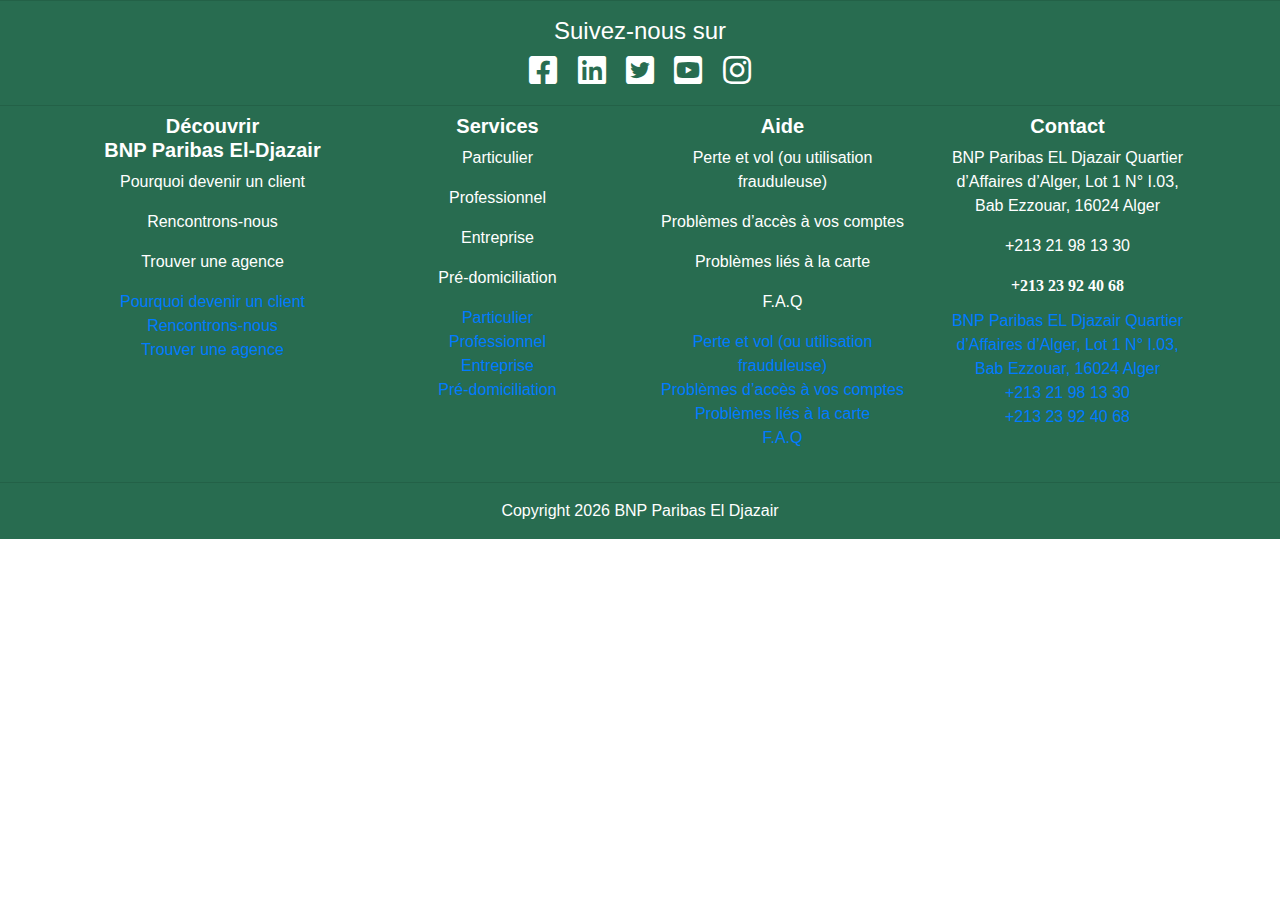
<file: footer.html>
<!DOCTYPE html>
<!DOCTYPE html>
<html lang="en">
<head>
    <meta charset="UTF-8">
    <meta http-equiv="X-UA-Compatible" content="IE=edge">
    <meta name="viewport" content="width=device-width, initial-scale=1.0">
    <link rel="stylesheet" href="footer.css">
    <link rel="stylesheet" href="https://cdnjs.cloudflare.com/ajax/libs/twitter-bootstrap/4.1.3/css/bootstrap.min.css">
<link rel="stylesheet" href="https://cdnjs.cloudflare.com/ajax/libs/font-awesome/5.9.0/css/all.min.css">
<script src="https://cdnjs.cloudflare.com/ajax/libs/jquery/3.3.1/jquery.min.js"></script>
<script src="https://cdnjs.cloudflare.com/ajax/libs/twitter-bootstrap/4.1.3/js/bootstrap.min.js"></script>
</head>

    
    <title>Footer</title>
</head>
<body>
    <footer id="footer" class=" bgl text-white d-flex-column text-center">
        <hr class="mt-0">
        <!--Social buttons-->
        <div class="text-center">
          <h4>Suivez-nous sur</h4>
          <ul class="list-unstyled list-inline">
            <li class="list-inline-item">
              <a href="https://fr-fr.facebook.com/BNPParibasElDjazair/" class="sbtn btn-large mx-1 " title="Facebook">
                <i class="fab fa-facebook-square fa-2x icon1" ></i>
              </a>
            </li>
            <li class="list-inline-item">
              <a href="https://dz.linkedin.com/company/bnp-paribas-eldjaza%C3%AFr" class="sbtn btn-large mx-1" title="Linkedin">
                <i class="fab fa-linkedin fa-2x icon2"></i>
              </a>
            </li>
            <li class="list-inline-item">
              <a href="#!" class="sbtn btn-large mx-1" title="Twitter">
                <i class="fab fa-twitter-square fa-2x icon3"></i>
              </a>
            </li>
            <li class="list-inline-item">
              <a href="https://www.youtube.com/@bnpparibaseldjazair7915" class="sbtn btn-large mx-1" title="Youtube">
                <i class="fab fa-youtube-square fa-2x icon4"></i>
              </a>
            </li>
            <li class="list-inline-item">
                <a href="https://www.instagram.com/explore/locations/1023108008/bnp-paribas-el-djazair/?hl=fr" class="sbtn btn-large mx-1" title="Instagram">
                  <i class="fab fa-instagram fa-2x icon5"></i>
                </a>
              </li>
          </ul>
        </div>
        <!--/.Social buttons-->
        <hr class="mb-0">
        <!--Footer Links-->
        <div class="container text-left text-md-center">
          <div class="row">
            <!--First column-->
            <div class="col-md-3 mx-auto shfooter">
              <h5 class="my-2 font-weight-bold d-none d-md-block">Découvrir <br> BNP Paribas El-Djazair</h5>
              <div class ="dec">
              <p>
                <a href="#!" class="text-white">Pourquoi devenir un client</a>
              </p>
              <p>
                <a href="#!" class="text-white">Rencontrons-nous</a>
              </p>
              <p>
                <a href="#!" class="text-white">Trouver une agence</a>
              </p>
            </div>
              <div class="d-md-none title" data-target="#Product" data-toggle="collapse">
                <div class="mt-3 font-weight-bold">Découvrir
                  <div class="float-right navbar-toggler">
                    <i class="fas fa-angle-down"></i>
                    <i class="fas fa-angle-up"></i>
                  </div>
                </div>
              </div>
              <ul class="list-unstyled collapse" id="Product">
                <li><a href="#">Pourquoi devenir un client</a></li>
                <li><a href="#">Rencontrons-nous</a></li>
                <li><a href="#">Trouver une agence</a></li>
              </ul>
            </div>
            <!--/.First column-->
            <hr class="clearfix w-100 d-md-none mb-0">
            <!--Second column-->
            <div class="col-md-3 mx-auto shfooter">
              <h5 class="my-2 font-weight-bold d-none d-md-block">Services</h5>
              <div class="ser">
              <p>
                <a href="#!" class="text-white">Particulier</a>
              </p>
              <p>
                <a href="#!" class="text-white">Professionnel</a>
              </p>
              <p>
                <a href="#!" class="text-white">Entreprise</a>
              </p>
              <p>
                <a href="#!" class="text-white">Pré-domiciliation</a>
              </p>
            </div>
              <div class="d-md-none title" data-target="#Company" data-toggle="collapse">
                <div class="mt-3 font-weight-bold">Services
                  <div class="float-right navbar-toggler">
                    <i class="fas fa-angle-down"></i>
                    <i class="fas fa-angle-up"></i>
                  </div>
                </div>
              </div>
              <ul class="list-unstyled collapse" id="Company">
                <li><a href="#">Particulier</a></li>
                <li><a href="#">Professionnel</a></li>
                <li><a href="#">Entreprise</a></li>
                <li><a href="#">Pré-domiciliation</a></li>
              </ul>
            </div>
            <!--/.Second column-->
            <hr class="clearfix w-100 d-md-none mb-0">
            <!--Third column-->
            <div class="col-md-3 mx-auto shfooter">
                <h5 class="my-2 font-weight-bold d-none d-md-block">Aide</h5>
                <div class="ai">
                <p>
                  <a href="#!" class="text-white">Perte et vol (ou utilisation frauduleuse)</a>
                </p>
                <p>
                  <a href="#!" class="text-white">Problèmes d’accès à vos comptes</a>
                </p>
                <p>
                  <a href="#!" class="text-white">Problèmes liés à la carte</a>
                </p>
                <p>
                  <a href="#!" class="text-white">F.A.Q</a>
                </p>
            </div>
              <div class="d-md-none title" data-target="#Resources" data-toggle="collapse">
                <div class="mt-3 font-weight-bold">Aide
                  <div class="float-right navbar-toggler">
                    <i class="fas fa-angle-down"></i>
                    <i class="fas fa-angle-up"></i>
                  </div>
                </div>
              </div>
              <ul class="list-unstyled collapse" id="Resources">
                <li><a href="#">Perte et vol (ou utilisation frauduleuse)</a></li>
                <li><a href="#">Problèmes d’accès à vos comptes</a></li>
                <li><a href="#">Problèmes liés à la carte</a></li>
                <li><a href="#">F.A.Q</a></li>
              </ul>
            </div>
            <!--/.Third column-->
            <hr class="clearfix w-100 d-md-none mb-0">
            <!--Fourth column-->
            <div class="col-md-3 mx-auto shfooter">
              <h5 class="my-2 font-weight-bold d-none d-md-block">Contact</h5>
              <div class="con">
              <div class="ad">
                <i class="fa-solid fa-location-dot loc"></i>
              <p>
                <a href="#!" class="text-white">BNP Paribas EL Djazair Quartier d’Affaires d’Alger, Lot 1 N° I.03, Bab Ezzouar,
                    16024 Alger</a>
              </p>
            </div>
            <div class="tl">
              <p>
                <a href="#!" class="text-white">+213 21 98 13 30</a>
              </p>
            </div>
             <div class="fa">
              <p>
                <a href="#!" class="text-white">+213 23 92 40 68</a>
              </p>
            </div>
            </div>
              <div class="d-md-none title" data-target="#Get-Help" data-toggle="collapse">
                <div class="mt-3 font-weight-bold">Contact
                  <div class="float-right navbar-toggler">
                    <i class="fas fa-angle-down"></i>
                    <i class="fas fa-angle-up"></i>
                  </div>
                </div>
              </div>
              <ul class="list-unstyled collapse" id="Get-Help">
                <li><a href="#">BNP Paribas EL Djazair Quartier d’Affaires d’Alger, Lot 1 N° I.03, Bab Ezzouar,
                    16024 Alger</a></li>
                <li><a href="#">+213 21 98 13 30</a></li>
                <li><a href="#">+213 23 92 40 68</a></li>
        
              </ul>
            </div>
            <!--/.Fourth column-->
          </div>
        </div>
        <!--/.Footer Links-->
        <hr class="mb-0">
        <!--Copyright-->
        <div class="py-3 text-center">
          Copyright
          <script>
            document.write(new Date().getFullYear())
          </script> <a class="bp"  href="#" >BNP Paribas El Djazair </a> 
        </div>
        <!--/.Copyright-->
      </footer>
      
        
</body>
</html>
</file>
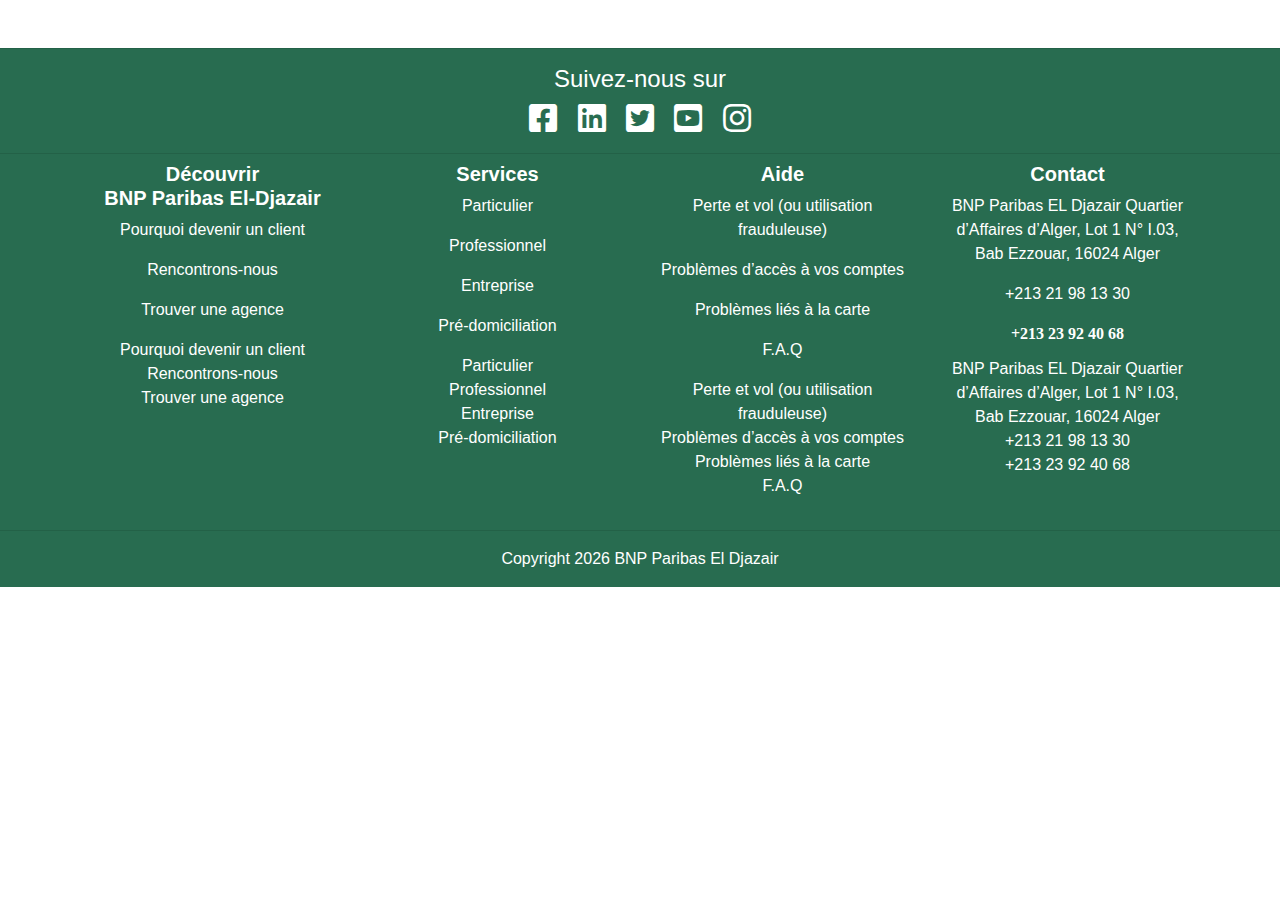
<file: myfoot.html>
<!DOCTYPE html>
<html lang="en">
<head>
  <meta charset="UTF-8">
  <meta http-equiv="X-UA-Compatible" content="IE=edge">
  <meta name="viewport" content="width=device-width, initial-scale=1.0">
  <link rel="stylesheet" href="footer.css">
  <link rel="stylesheet" href="https://cdn.jsdelivr.net/npm/bootstrap-icons@1.10.3/font/bootstrap-icons.css">
  <link rel="stylesheet" href="https://cdnjs.cloudflare.com/ajax/libs/twitter-bootstrap/4.1.3/css/bootstrap.min.css">
<link rel="stylesheet" href="https://cdnjs.cloudflare.com/ajax/libs/font-awesome/5.9.0/css/all.min.css">
<script src="https://cdnjs.cloudflare.com/ajax/libs/jquery/3.3.1/jquery.min.js"></script>
<script src="https://cdnjs.cloudflare.com/ajax/libs/twitter-bootstrap/4.1.3/js/bootstrap.min.js"></script>
  <link href="https://cdn.jsdelivr.net/npm/bootstrap@5.3.0-alpha1/dist/css/bootstrap.min.css" rel="stylesheet"
    integrity="sha384-GLhlTQ8iRABdZLl6O3oVMWSktQOp6b7In1Zl3/Jr59b6EGGoI1aFkw7cmDA6j6gD" crossorigin="anonymous">
    <title>Pré-domiciliation des opérations de commerce extérieur</title>
 
</head>

<body >
  <!--footer-->
  <footer id="footer" class=" mt-5 bgl text-white d-flex-column text-center">
    <hr class="mt-0">
    <!--Social buttons-->
    <div class="text-center">
      <h4>Suivez-nous sur</h4>
      <ul class="list-unstyled list-inline">
        <li class="list-inline-item">
          <a href="https://fr-fr.facebook.com/BNPParibasElDjazair/" class="sbtn btn-large mx-1 " title="Facebook">
            <i class="fab fa-facebook-square fa-2x icon1" ></i>
          </a>
        </li>
        <li class="list-inline-item">
          <a href="https://dz.linkedin.com/company/bnp-paribas-eldjaza%C3%AFr" class="sbtn btn-large mx-1" title="Linkedin">
            <i class="fab fa-linkedin fa-2x icon2"></i>
          </a>
        </li>
        <li class="list-inline-item">
          <a href="#!" class="sbtn btn-large mx-1" title="Twitter">
            <i class="fab fa-twitter-square fa-2x icon3"></i>
          </a>
        </li>
        <li class="list-inline-item">
          <a href="https://www.youtube.com/@bnpparibaseldjazair7915" class="sbtn btn-large mx-1" title="Youtube">
            <i class="fab fa-youtube-square fa-2x icon4"></i>
          </a>
        </li>
        <li class="list-inline-item">
            <a href="https://www.instagram.com/explore/locations/1023108008/bnp-paribas-el-djazair/?hl=fr" class="sbtn btn-large mx-1" title="Instagram">
              <i class="fab fa-instagram fa-2x icon5"></i>
            </a>
          </li>
      </ul>
    </div>
    <!--/.Social buttons-->
    <hr class="mb-0">
    <!--Footer Links-->
    <div class="container text-left text-md-center">
      <div class="row">
        <!--First column-->
        <div class="col-md-3 mx-auto shfooter">
          <h5 class="my-2 font-weight-bold d-none d-md-block">Découvrir <br> BNP Paribas El-Djazair</h5>
          <div class ="dec">
          <p>
            <a href="#!" class="text-white">Pourquoi devenir un client</a>
          </p>
          <p>
            <a href="#!" class="text-white">Rencontrons-nous</a>
          </p>
          <p>
            <a href="#!" class="text-white">Trouver une agence</a>
          </p>
        </div>
          <div class="d-md-none title" data-target="#Product" data-toggle="collapse">
            <div class="mt-3 font-weight-bold">Découvrir
              <div class="float-right navbar-toggler">
                <i class="fas fa-angle-down"></i>
                <i class="fas fa-angle-up"></i>
              </div>
            </div>
          </div>
          <ul class="list-unstyled collapse" id="Product">
            <li><a href="#" class="text-white">Pourquoi devenir un client</a></li>
            <li><a href="#" class="text-white">Rencontrons-nous</a></li>
            <li><a href="#" class="text-white">Trouver une agence</a></li>
          </ul>
        </div>
        <!--/.First column-->
        <hr class="clearfix w-100 d-md-none mb-0">
        <!--Second column-->
        <div class="col-md-3 mx-auto shfooter">
          <h5 class="my-2 font-weight-bold d-none d-md-block">Services</h5>
          <div class="ser">
          <p>
            <a href="/notfound.html" class="text-white">Particulier</a>
          </p>
          <p>
            <a href="/notfound.html" class="text-white">Professionnel</a>
          </p>
          <p>
            <a href="/notfound.html" class="text-white">Entreprise</a>
          </p>
          <p>
            <a href="/predom.html" class="text-white">Pré-domiciliation</a>
          </p>
        </div>
          <div class="d-md-none title" data-target="#Company" data-toggle="collapse">
            <div class="mt-3 font-weight-bold">Services
              <div class="float-right navbar-toggler">
                <i class="fas fa-angle-down"></i>
                <i class="fas fa-angle-up"></i>
              </div>
            </div>
          </div>
          <ul class="list-unstyled collapse" id="Company">
            <li><a href="/notfound.html" class="text-white">Particulier</a></li>
            <li><a href="/notfound.html" class="text-white">Professionnel</a></li>
            <li><a href="/notfound.html" class="text-white">Entreprise</a></li>
            <li><a href="/notfound.html" class="text-white">Pré-domiciliation</a></li>
          </ul>
        </div>
        <!--/.Second column-->
        <hr class="clearfix w-100 d-md-none mb-0">
        <!--Third column-->
        <div class="col-md-3 mx-auto shfooter">
            <h5 class="my-2 font-weight-bold d-none d-md-block">Aide</h5>
            <div class="ai">
            <p>
              <a href="#!" class="text-white">Perte et vol (ou utilisation frauduleuse)</a>
            </p>
            <p>
              <a href="#!" class="text-white">Problèmes d’accès à vos comptes</a>
            </p>
            <p>
              <a href="#!" class="text-white">Problèmes liés à la carte</a>
            </p>
            <p>
              <a href="/notfound.html" class="text-white">F.A.Q</a>
            </p>
        </div>
          <div class="d-md-none title" data-target="#Resources" data-toggle="collapse">
            <div class="mt-3 font-weight-bold">Aide
              <div class="float-right navbar-toggler">
                <i class="fas fa-angle-down"></i>
                <i class="fas fa-angle-up"></i>
              </div>
            </div>
          </div>
          <ul class="list-unstyled collapse" id="Resources">
            <li><a href="#" class="text-white">Perte et vol (ou utilisation frauduleuse)</a></li>
            <li><a href="#"class="text-white">Problèmes d’accès à vos comptes</a></li>
            <li><a href="#"class="text-white">Problèmes liés à la carte</a></li>
            <li><a href="/notfound.html"class="text-white">F.A.Q</a></li>
          </ul>
        </div>
        <!--/.Third column-->
        <hr class="clearfix w-100 d-md-none mb-0">
        <!--Fourth column-->
        <div class="col-md-3 mx-auto shfooter">
          <h5 class="my-2 font-weight-bold d-none d-md-block">Contact</h5>
          <div class="con">
          <div class="ad">
            <i class="fa-solid fa-location-dot loc"></i>
          <p>
            <a href="http://bitly.ws/yX2Q" class="text-white">BNP Paribas EL Djazair Quartier d’Affaires d’Alger, Lot 1 N° I.03, Bab Ezzouar,
                16024 Alger</a>
          </p>
        </div>
        <div class="tl">
          <p>
            <a href="/notfound.html" class="text-white">+213 21 98 13 30</a>
          </p>
        </div>
         <div class="fa">
          <p>
            <a href="/notfound.html" class="text-white">+213 23 92 40 68</a>
          </p>
        </div>
        </div>
          <div class="d-md-none title" data-target="#Get-Help" data-toggle="collapse">
            <div class="mt-3 font-weight-bold">Contact
              <div class="float-right navbar-toggler">
                <i class="fas fa-angle-down"></i>
                <i class="fas fa-angle-up"></i>
              </div>
            </div>
          </div>
          <ul class="list-unstyled collapse" id="Get-Help">
            <li><a href="http://bitly.ws/yX2Q" class="text-white">BNP Paribas EL Djazair Quartier d’Affaires d’Alger, Lot 1 N° I.03, Bab Ezzouar,
                16024 Alger</a></li>
            <li><a href="/notfound.html" class="text-white">+213 21 98 13 30</a></li>
            <li><a href="/notfound.html" class="text-white">+213 23 92 40 68</a></li>
    
          </ul>
        </div>
        <!--/.Fourth column-->
      </div>
    </div>
    <!--/.Footer Links-->
    <hr class="mb-0">
    <!--Copyright-->
    <div class="py-3 text-center">
      Copyright
      <script>
        document.write(new Date().getFullYear())
      </script> <a  href="/notfound.html" class="text-white" >BNP Paribas El Djazair </a> 
    </div>
    <!--/.Copyright-->
  </footer>
  </div>
  <script src="https://cdn.jsdelivr.net/npm/bootstrap@5.3.0-alpha1/dist/js/bootstrap.bundle.min.js"
    integrity="sha384-w76AqPfDkMBDXo30jS1Sgez6pr3x5MlQ1ZAGC+nuZB+EYdgRZgiwxhTBTkF7CXvN"
    crossorigin="anonymous"></script>
  
</body>
</html>
</file>
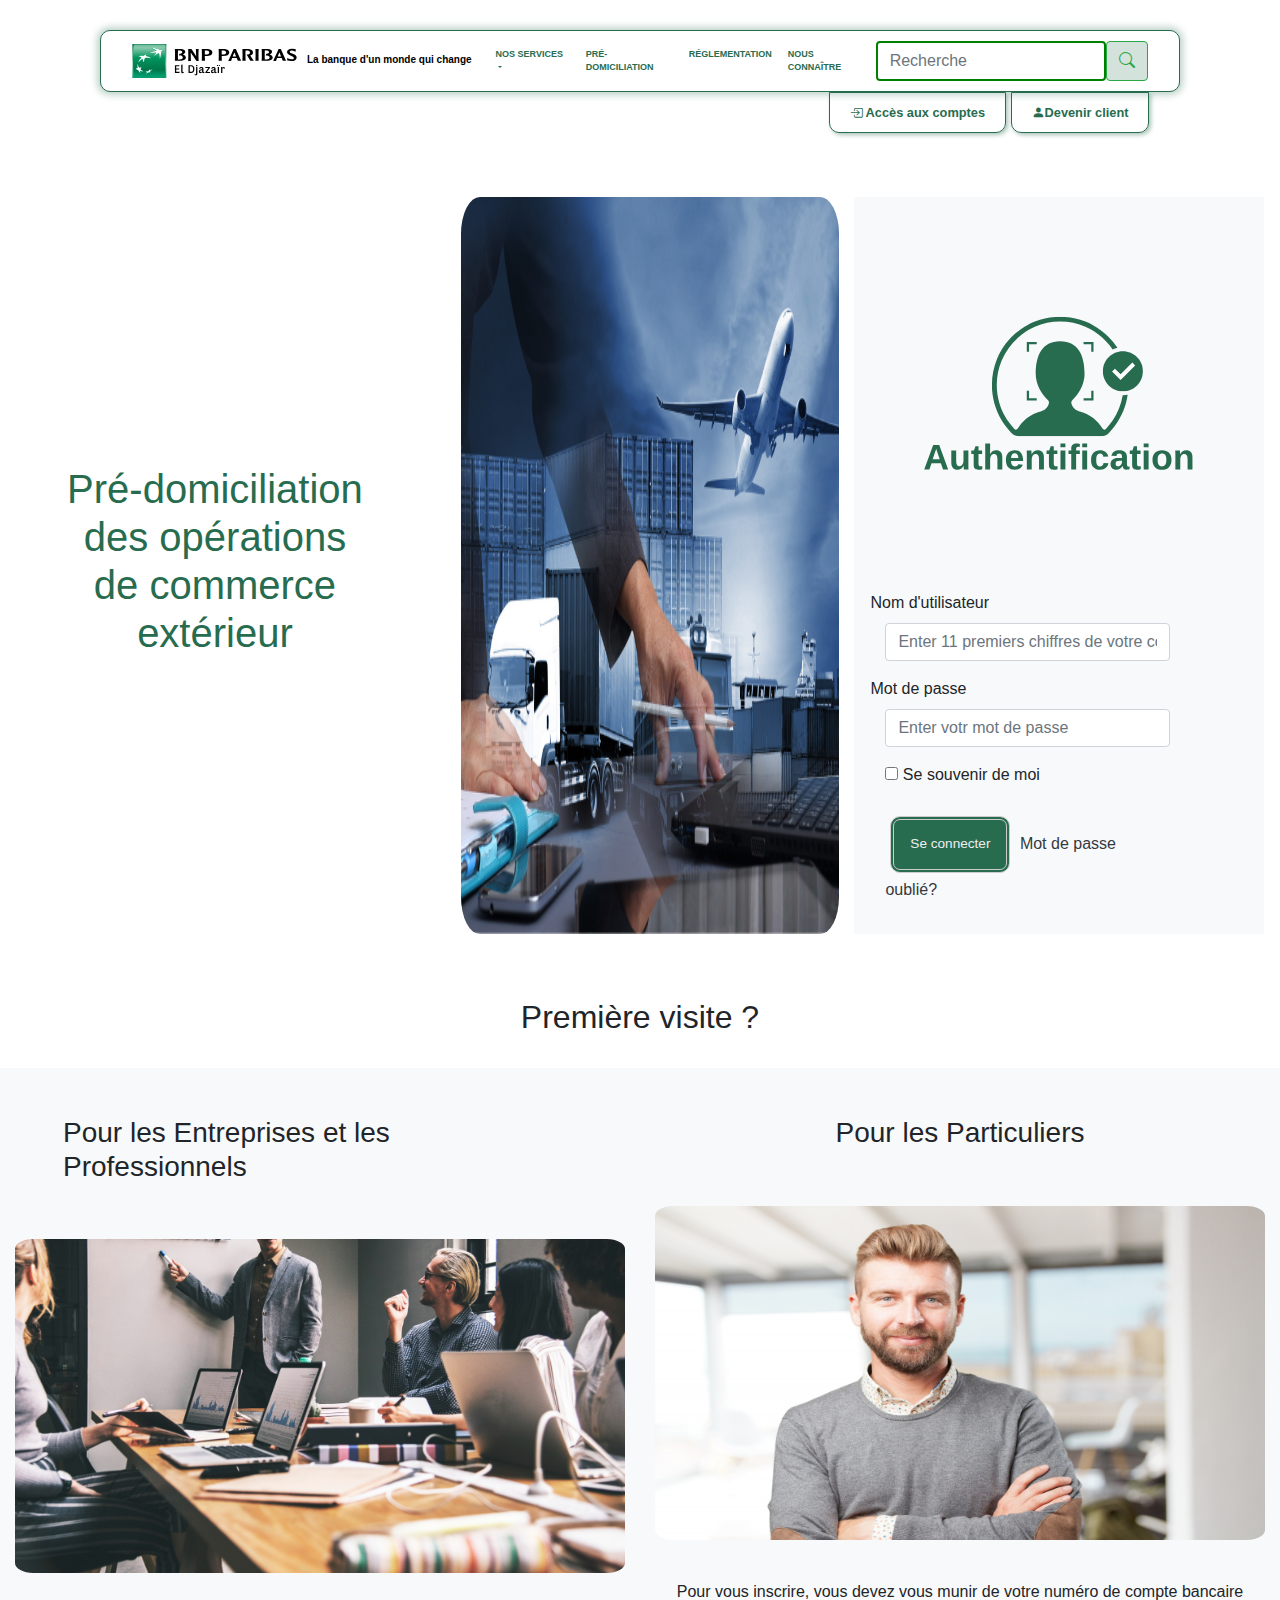
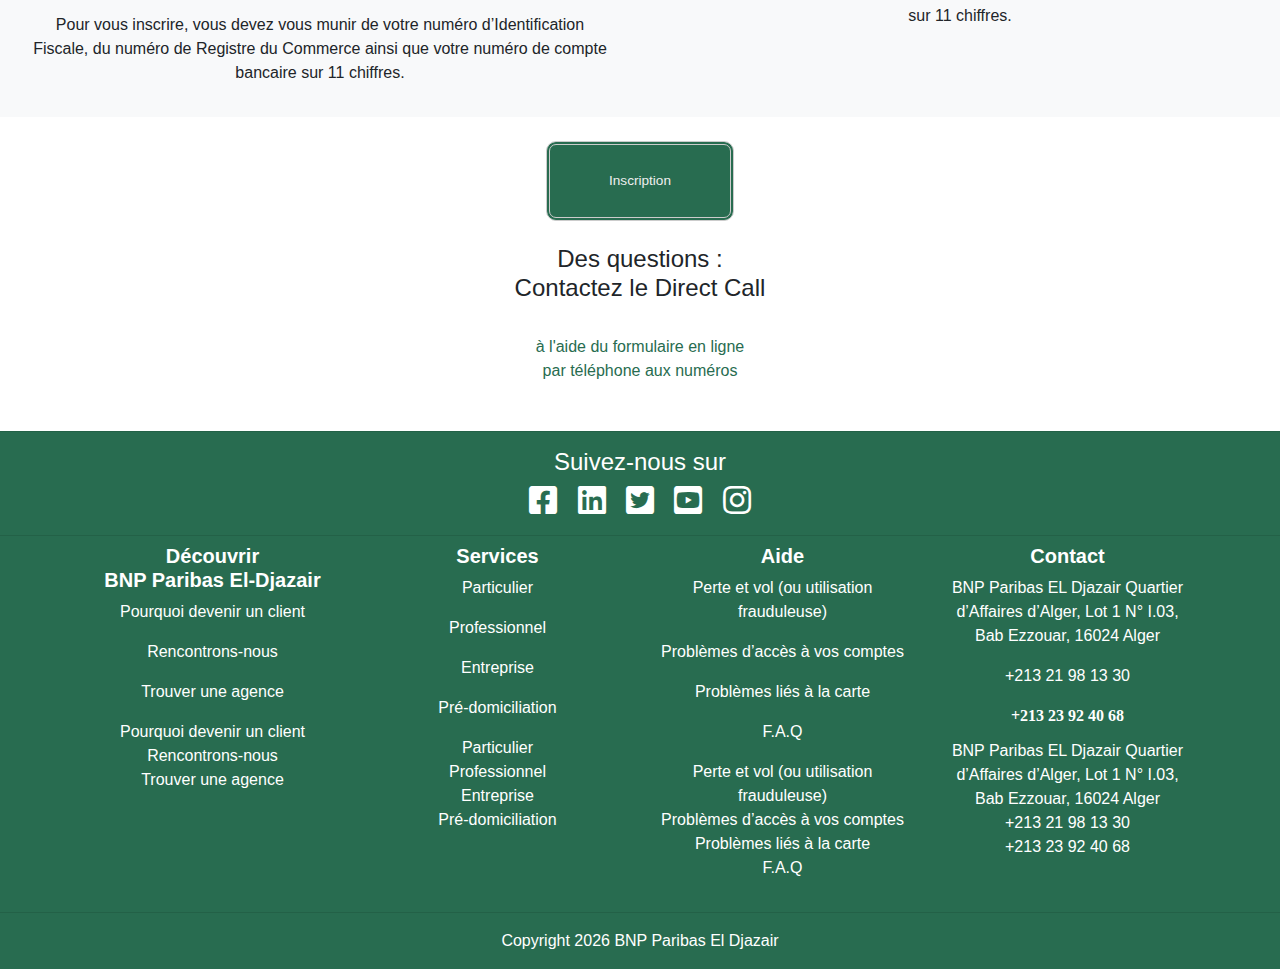
<file: predom.html>
<!DOCTYPE html>
<html lang="en">
<head>
  <meta charset="UTF-8">
  <meta http-equiv="X-UA-Compatible" content="IE=edge">
  <meta name="viewport" content="width=device-width, initial-scale=1.0">
  <link rel="stylesheet" href="footer.css">
  <link rel="stylesheet" href="https://cdn.jsdelivr.net/npm/bootstrap-icons@1.10.3/font/bootstrap-icons.css">
  <link rel="stylesheet" href="https://cdnjs.cloudflare.com/ajax/libs/twitter-bootstrap/4.1.3/css/bootstrap.min.css">
<link rel="stylesheet" href="https://cdnjs.cloudflare.com/ajax/libs/font-awesome/5.9.0/css/all.min.css">
<script src="https://cdnjs.cloudflare.com/ajax/libs/jquery/3.3.1/jquery.min.js"></script>
<script src="https://cdnjs.cloudflare.com/ajax/libs/twitter-bootstrap/4.1.3/js/bootstrap.min.js"></script>
  <link href="https://cdn.jsdelivr.net/npm/bootstrap@5.3.0-alpha1/dist/css/bootstrap.min.css" rel="stylesheet"
    integrity="sha384-GLhlTQ8iRABdZLl6O3oVMWSktQOp6b7In1Zl3/Jr59b6EGGoI1aFkw7cmDA6j6gD" crossorigin="anonymous">
  <!-- <link rel="stylesheet" href="predom.css"> -->
  <link rel="stylesheet" href="predom.css">
  
  <title>Pré-domiciliation des opérations de commerce extérieur</title>
 
</head>

<body >

  <header>
    <!--Début de la Barre de navigation -->
    <nav class="navbar navbar-expand-lg bg-white bordure "  >
      <div class="container-fluid">
        <a class="navbar-brand" href="index.html">
            <img src="./imageprédom/logo-banque.svg" alt="Bootstrap" width="165" height="34"><h6>La banque d'un monde qui change</h6>
        </a>
        <button class="navbar-toggler" type="button" data-bs-toggle="collapse" data-bs-target="#navbarScroll" aria-controls="navbarScroll" aria-expanded="false" aria-label="Toggle navigation">
          <span class="navbar-toggler-icon"></span>
        </button>
        <div class="collapse navbar-collapse" id="navbarScroll">
          <ul class="navbar-nav me-auto my-2 my-lg-0 navbar-nav-scroll" style="--bs-scroll-height: 100px;">
            <li class="nav-item dropdown ">
              <a class="nav-link dropdown-toggle" href="#" role="button" data-bs-toggle="dropdown" aria-expanded="false">
                NOS SERVICES
              </a>
              <ul class="dropdown-menu">
                <li><a class="dropdown-item" href="particuliers.html">Particuliers</a></li>
                <li><a class="dropdown-item" href="./notfound.html">Professionels</a></li>
                <li><a class="dropdown-item" href="./notfound.html">Entreprises</a></li>
                <li><hr class="dropdown-divider"></li>
                <li><a class="dropdown-item" href="./notfound.html">Autre</a></li>
              </ul>
            </li>
            <li class="nav-item">
              <a class="nav-link active" aria-current="page" href="predom.html">PRÉ-DOMICILIATION</a>
            </li>
            <li class="nav-item">
              <a class="nav-link active" aria-current="page" href="reglémentation.html">RÉGLEMENTATION</a>
            </li>
            <li class="nav-item">
              <a class="nav-link active" aria-current="page" href="test.html">NOUS CONNAÎTRE</a>
            </li>
          </ul>
          <form class="d-flex" role="search">
            <input class="form-control me-2 rsrh" type="search" placeholder="Recherche" aria-label="Search">
            <button class="btn btn-outline-success rbtn-search" type="submit"><i class="bi bi-search"></i></button>
          </form>
        </div>
      </div>
    </nav>
    <div class="nbut">
      <!-- button modal 1 accès aux comptes -->
      <button class="nrbut" type="button" type="button" class="btn btn-primary" data-bs-toggle="modal" data-bs-target="#exampleModal"><i class="bi bi-box-arrow-in-right"></i> Accès aux comptes</button>
            <!-- Modal accès aux comptes -->
            <div class="modal modal-xl" id="exampleModal" tabindex="-1" aria-labelledby="exampleModalLabel" aria-hidden="true">
              <div class="modal-dialog">
                <div class="modal-content">
                  <div class="modal-header">
                    <h1 class="modal-title text-white fs-5 " id="exampleModalLabel">Accès aux comptes</h1>
                    <button type="button" class="btn-close" data-bs-dismiss="modal" aria-label="Close"></button>
                  </div>
                  <div class="modal-body">


                    <div class="espace-client">
                      <h6>ACCÉDER À VOTRE ESPACE<br>CLIENT</h6>
                      <div class="mb-3 row">
                          <div class="col-sm-10">
                            <input type="email"  class="form-control" id="staticEmail" placeholder="Votre numéro client:">
                          </div>
                      </div>
                      <div class="mb-3 row">
                          <div class="col-sm-10">
                            <input type="password" class="form-control" id="inputPassword" placeholder="Saisir votre Mot de passe:">
                          </div>
                      </div>
                      <button type="button" class="btn btn-success">valider</button>  
                    </div>

                    <div class="espace-client-demo">
                      <h5>Bienvenue sur votre nouvel accès de banque en ligne</h5>
                      <h6>Espace sécurisé BNP Paribas EL Djazaïr:</h6>
                      <ul>
                        <li>
                          <a style="text-decoration: none;" href="">Aide à la connexion et sécurité internet</a>
                        </li>
                        <li>
                          <a style="text-decoration: none;" href="">FAQ</a>
                        </li>
                      </ul>
                        <h6>Démonstration:</h6>
                        <div class="demonstration">
                          <div class="particulier-and-icon">
                            <i class="bi bi-person-check-fill"></i>
                            <a style="text-decoration: none;" href="#">Particulier</a>
                          </div>
                          <div class="professionel-and-icon">
                            <i class="bi bi-person-vcard"></i>
                            <a style="text-decoration: none;" href="/notfound.html">Professionel</a>
                          </div>
                          <div class="entreprise-and-icon">
                            <i class="bi bi-building-fill"></i>
                            <a style="text-decoration: none;" href="./notfound.html">Entreprise</a>
                          </div>
                        </div>

                        <h6>Des questions : Contactez le Direct Call:</h6>
                        <li>
                          <a style="text-decoration: none;" href="">formulaire en ligne</a>
                        </li>
                        <li>
                          <a style="text-decoration: none;" href="">numéros</a>
                        </li>
                    </div>
                    

                  </div>
                  
                </div>
              </div>
            </div>
          <!-- End Modal accès aux comptes -->
      <!-- button modal 2 devenir client -->      
      <a href="devenir-client.html"><button class="nrbut" type="button"><i class="bi bi-person-fill"></i>Devenir client</button></a>
    </div>
    <!--Fin de la Barre de navigation -->
  </header>
  <br>
  <br>
  

<div class="container-fluid d-flex height-100 p-0 ins">
  <div class="container-fluid w-50  bg-white d-flex justify-content-center">
    <h1 class="align-self-center w-100 text-center ti1">Pré-domiciliation <br>des opérations <br> de commerce <br> extérieur</h1>
  </div>
  <div class="container-fluid  d-flex w-30  p-3  bg-white préé ">
    <div class="container d-flex justify-content-center imp  bg-white h-100 ">
      
        <img class="img-fluid align-self-end pré " src="./imageprédom/predomm.png">
        
      
    </div>
    <div class="container shadow-lg p-3 bg-light h-100 rounded-4 f">
      <div class=" d-flex flex-column align-item-start ">
      <img class="img-fluid aut align-self-center mb-auto " src="./imageprédom/aut.svg">
      </div>
      <form class="form-horizontal" action="#" onsubmit="form1()">
        <div class="form-group frm">
          <label class="control-label " for="email">Nom d'utilisateur</label>
          <div class="col-sm-10">
            <input type="text" class="form-control"  id="num" required id="texte" placeholder="Enter 11 premiers chiffres de votre compte bancaire">
          </div>
        </div>
        <div class="form-group">
          <label class="control-label " for="pwd">Mot de passe</label>
          <div class="col-sm-10">
            <input type="password"  class="form-control" required id="pwd" placeholder="Enter votr mot de passe ">
          </div>
        </div>
        <div class="form-group">
          <div class="col-sm-offset-2 col-sm-10">
            <div class="checkbox">
              <label><input type="checkbox"> Se souvenir de moi</label>
            </div>
          </div>
        </div>
        <div class="form-group">
          <div class="col-sm-offset-2 col-sm-10">
            <button type="submit" class="btn btn-default butt" value="Verify">Se connecter</button>
            <a href="/notfound.html" class="text-dark">Mot de passe oublié?</a>
          </div>
        </div>
        
      </form>
    </div>
  </div>

</div>
<br>
<br>

  <h2 class="align-self-center w-100 text-center ti2">Première visite ?</h2><br>
  <div class="container-fluid d-flex height-100 p-0 prof">
    <div class="container   bg-light d-flex ">
      <br>
       
      <div class=" d-flex flex-column align-item-start ">
        <h3 class=" align-self-center w-100  ti3 p-5">Pour les Entreprises et les Professionnels</h3>
        <img class="img-fluid align-self-center w-100  profi " src="./imageprédom/prof.svg">
        <br>
        <p class=" text-lg-center p-3  pprofi">
          Pour vous inscrire, vous devez vous munir de votre numéro d’Identification Fiscale,
          du numéro de Registre du Commerce ainsi que votre numéro de compte bancaire sur 11 chiffres.
        </p>
      </div>
      
    </div>
    <div class="container cnp  d-flex  bg-light ">
      <br>
      <div class=" d-flex flex-column align-item-start ">
        <h3 class=" align-self-center w-100 text-center  p-5 ">Pour les Particuliers</h3>
        <img class="img-fluid align-self-center w-100  part " src="./imageprédom/parti (2).svg">
        <br>
        <p class=" text-lg-center p-3  ppart">
        Pour vous inscrire, vous devez vous munir de votre numéro de compte bancaire sur 11 chiffres.
      </p>
      </div>
      
      
      
      
    </div>
    
    </div>
    <!--<div class="container d-flex justify-content-center p-5 bg-white  sub">
     <div class="form-group ">
       <div class="col-sm-offset-2 col-sm-10 p-5">
        <button type="inscription" class="btn btn-default but2" >inscription</button>
       </div>
   
      </div>
    </div>-->
    <br>
    <!-- Trigger/Open The Modal -->
<button  class="but3" id="myBtn">Inscription</button>

<!-- The Modal -->

<div id="myModal" class="modal ">

  <!-- Modal content -->
  <div class="modal-content" >
    <span class="close">&times;</span>
    <h3 class="tit">Demande d'inscription au portail</h3>

<div>
  <form class="form" action="/action_page.php" onsubmit="return form2()" method="post" >
    <label for="Nature-client">Nature client</label>
    <select id="Sélectionner-une-valeur" name="Sélectionner une valeur">
      <option value="Sélectionner-une-Sélectionner une valeurvaleur">Sélectionner une valeur</option>
      <option value="Entreprises/Professionnels">Entreprises/Professionnels</option>
      <option value="Particuliers">Particuliers</option>
    </select>
    <br>
    <label for="nif">Numéro d'identification fiscale </label>
    <input class="in" type="text" id="nif" required name="Numéro d'identification fiscale" placeholder=" Enter le NIF 15 caractères ..">
    <br>
    <label for="nrc">Numéro de registre de commerce </label>
    <input class="in" type="text" required id="nrc" name="nrc" placeholder=" Enter le NRC..">
    <br>
    <label for="ncb">Numéro de compte bancaire </label>
    <input class="in" type="text" required id="ncb" name="ncb" placeholder=" Enter le Numéro de compte bancaire..">
    <br>
    <label for="nrs">Nom et raison social </label>
    <input class="in" type="text" required id="nrs" name="nrs" placeholder=" Enter le Nom et raison social..">
    <br>
    <label for="email">Votre adresse E-Mail</label>
    <input class="in" type="email" required id="email" name="email" placeholder=" Enter votre adresse E-Mail">
    <br>
    <br>
    
     <div>
       <button class= "but4" id="myBtn" >S'inscrire</button>
       <a href="./predom.html" class="text-dark">Retour à votre page de connexion </a>
     </div>
  </form>
</div>
  </div>

</div>

  </div>
  <br>
<div class="qs justify-content-center d-flex-column  text-center">
  
  <div><h4 class ="qst">Des questions : <br>Contactez le Direct Call</h4><br>
  </div>
  <div>
    <a href="./notfound.html" class="text1">à l'aide du formulaire en ligne</a><br>
    <a href="./notfound.html" class="text2">par téléphone aux numéros</a>
  </div>
  

</div>


   <!--footer-->
  <footer id="footer" class=" mt-5 bgl text-white d-flex-column text-center">
    <hr class="mt-0">
    <!--Social buttons-->
    <div class="text-center">
      <h4>Suivez-nous sur</h4>
      <ul class="list-unstyled list-inline">
        <li class="list-inline-item">
          <a href="https://fr-fr.facebook.com/BNPParibasElDjazair/" class="sbtn btn-large mx-1 " title="Facebook">
            <i class="fab fa-facebook-square fa-2x icon1" ></i>
          </a>
        </li>
        <li class="list-inline-item">
          <a href="https://dz.linkedin.com/company/bnp-paribas-eldjaza%C3%AFr" class="sbtn btn-large mx-1" title="Linkedin">
            <i class="fab fa-linkedin fa-2x icon2"></i>
          </a>
        </li>
        <li class="list-inline-item">
          <a href="#!" class="sbtn btn-large mx-1" title="Twitter">
            <i class="fab fa-twitter-square fa-2x icon3"></i>
          </a>
        </li>
        <li class="list-inline-item">
          <a href="https://www.youtube.com/@bnpparibaseldjazair7915" class="sbtn btn-large mx-1" title="Youtube">
            <i class="fab fa-youtube-square fa-2x icon4"></i>
          </a>
        </li>
        <li class="list-inline-item">
            <a href="https://www.instagram.com/explore/locations/1023108008/bnp-paribas-el-djazair/?hl=fr" class="sbtn btn-large mx-1" title="Instagram">
              <i class="fab fa-instagram fa-2x icon5"></i>
            </a>
          </li>
      </ul>
    </div>
    <!--/.Social buttons-->
    <hr class="mb-0">
    <!--Footer Links-->
    <div class="container text-left text-md-center">
      <div class="row">
        <!--First column-->
        <div class="col-md-3 mx-auto shfooter">
          <h5 class="my-2 font-weight-bold d-none d-md-block">Découvrir <br> BNP Paribas El-Djazair</h5>
          <div class ="dec">
          <p>
            <a href="./notfound.html" class="text-white">Pourquoi devenir un client</a>
          </p>
          <p>
            <a href="./notfound.html" class="text-white">Rencontrons-nous</a>
          </p>
          <p>
            <a href="./notfound.html" class="text-white">Trouver une agence</a>
          </p>
        </div>
          <div class="d-md-none title" data-target="#Product" data-toggle="collapse">
            <div class="mt-3 font-weight-bold">Découvrir
              <div class="float-right navbar-toggler">
                <i class="fas fa-angle-down"></i>
                <i class="fas fa-angle-up"></i>
              </div>
            </div>
          </div>
          <ul class="list-unstyled collapse" id="Product">
            <li><a href="./notfound.html" class="text-white">Pourquoi devenir un client</a></li>
            <li><a href="./notfound.html" class="text-white">Rencontrons-nous</a></li>
            <li><a href="./notfound.html" class="text-white">Trouver une agence</a></li>
          </ul>
        </div>
        <!--/.First column-->
        <hr class="clearfix w-100 d-md-none mb-0">
        <!--Second column-->
        <div class="col-md-3 mx-auto shfooter">
          <h5 class="my-2 font-weight-bold d-none d-md-block">Services</h5>
          <div class="ser">
          <p>
            <a href="./notfound.html" class="text-white">Particulier</a>
          </p>
          <p>
            <a href="./notfound.html" class="text-white">Professionnel</a>
          </p>
          <p>
            <a href="./notfound.html" class="text-white">Entreprise</a>
          </p>
          <p>
            <a href="./predom.html" class="text-white">Pré-domiciliation</a>
          </p>
        </div>
          <div class="d-md-none title" data-target="#Company" data-toggle="collapse">
            <div class="mt-3 font-weight-bold">Services
              <div class="float-right navbar-toggler">
                <i class="fas fa-angle-down"></i>
                <i class="fas fa-angle-up"></i>
              </div>
            </div>
          </div>
          <ul class="list-unstyled collapse" id="Company">
            <li><a href="./notfound.html" class="text-white">Particulier</a></li>
            <li><a href="./notfound.html" class="text-white">Professionnel</a></li>
            <li><a href="./notfound.html" class="text-white">Entreprise</a></li>
            <li><a href="./predom.html" class="text-white">Pré-domiciliation</a></li>
          </ul>
        </div>
        <!--/.Second column-->
        <hr class="clearfix w-100 d-md-none mb-0">
        <!--Third column-->
        <div class="col-md-3 mx-auto shfooter">
            <h5 class="my-2 font-weight-bold d-none d-md-block">Aide</h5>
            <div class="ai">
            <p>
              <a href="./notfound.html" class="text-white">Perte et vol (ou utilisation frauduleuse)</a>
            </p>
            <p>
              <a href="./notfound.html" class="text-white">Problèmes d’accès à vos comptes</a>
            </p>
            <p>
              <a href="./notfound.html" class="text-white">Problèmes liés à la carte</a>
            </p>
            <p>
              <a href="/notfound.html" class="text-white">F.A.Q</a>
            </p>
        </div>
          <div class="d-md-none title" data-target="#Resources" data-toggle="collapse">
            <div class="mt-3 font-weight-bold">Aide
              <div class="float-right navbar-toggler">
                <i class="fas fa-angle-down"></i>
                <i class="fas fa-angle-up"></i>
              </div>
            </div>
          </div>
          <ul class="list-unstyled collapse" id="Resources">
            <li><a href="./notfound.html" class="text-white">Perte et vol (ou utilisation frauduleuse)</a></li>
            <li><a href="./notfound.html"class="text-white">Problèmes d’accès à vos comptes</a></li>
            <li><a href="./notfound.html"class="text-white">Problèmes liés à la carte</a></li>
            <li><a href="/notfound.html"class="text-white">F.A.Q</a></li>
          </ul>
        </div>
        <!--/.Third column-->
        <hr class="clearfix w-100 d-md-none mb-0">
        <!--Fourth column-->
        <div class="col-md-3 mx-auto shfooter">
          <h5 class="my-2 font-weight-bold d-none d-md-block">Contact</h5>
          <div class="con">
          <div class="ad">
            <i class="fa-solid fa-location-dot loc"></i>
          <p>
            <a href="http://bitly.ws/yX2Q" class="text-white">BNP Paribas EL Djazair Quartier d’Affaires d’Alger, Lot 1 N° I.03, Bab Ezzouar,
                16024 Alger</a>
          </p>
        </div>
        <div class="tl">
          <p>
            <a href="./notfound.html" class="text-white">+213 21 98 13 30</a>
          </p>
        </div>
         <div class="fa">
          <p>
            <a href="./notfound.html" class="text-white">+213 23 92 40 68</a>
          </p>
        </div>
        </div>
          <div class="d-md-none title" data-target="#Get-Help" data-toggle="collapse">
            <div class="mt-3 font-weight-bold">Contact
              <div class="float-right navbar-toggler">
                <i class="fas fa-angle-down"></i>
                <i class="fas fa-angle-up"></i>
              </div>
            </div>
          </div>
          <ul class="list-unstyled collapse" id="Get-Help">
            <li><a href="http://bitly.ws/yX2Q" class="text-white">BNP Paribas EL Djazair Quartier d’Affaires d’Alger, Lot 1 N° I.03, Bab Ezzouar,
                16024 Alger</a></li>
            <li><a href="./notfound.html" class="text-white">+213 21 98 13 30</a></li>
            <li><a href="./notfound.html" class="text-white">+213 23 92 40 68</a></li>
    
          </ul>
        </div>
        <!--/.Fourth column-->
      </div>
    </div>
    <!--/.Footer Links-->
    <hr class="mb-0">
    <!--Copyright-->
    <div class="py-3 text-center">
      Copyright
      <script>
        document.write(new Date().getFullYear())
      </script> <a  href="./notfound.html" class="text-white" >BNP Paribas El Djazair </a> 
    </div>
    <!--/.Copyright-->
  </footer>
  </div>
  <script src="https://cdn.jsdelivr.net/npm/bootstrap@5.3.0-alpha1/dist/js/bootstrap.bundle.min.js"
    integrity="sha384-w76AqPfDkMBDXo30jS1Sgez6pr3x5MlQ1ZAGC+nuZB+EYdgRZgiwxhTBTkF7CXvN"
    crossorigin="anonymous"></script>
    <script>
      // Get the modal
      var modal = document.getElementById("myModal");
      
      // Get the button that opens the modal
      var btn = document.getElementById("myBtn");
      
      // Get the <span> element that closes the modal
      var span = document.getElementsByClassName("close")[0];
      
      // When the user clicks the button, open the modal 
      btn.onclick = function() {
        modal.style.display = "block";
      }
      
      // When the user clicks on <span> (x), close the modal
      span.onclick = function() {
        modal.style.display = "none";
      }
      
      // When the user clicks anywhere outside of the modal, close it
      window.onclick = function(event) {
        if (event.target == modal) {
          modal.style.display = "none";
        }
      }
      
      </script>
      <script>function form1()                                    
        { 
            const num = document.querySelector('#num')                 
            var password = document.querySelector('#pwd')  
            
            if (num.value == "" && nom.value<11 )                          
            { 
            alert("Enter 11 premiers chiffres de votre compte bancaire"); 
            num.focus(); 
            return false; 
            }    
           else if(num.value.length !== 11) {
            alert('Entrer un numéro valide')
           }
            if (password.value == "")                        
            { 
                alert("Saisissez votre mot de passe"); 
                password.focus(); 
                return false; 
            }    
           
            return true; 
        }
        function form2()
        {
          const num1 = document.querySelector('#nif')
          const num2 = document.querySelector('#ncr')
          const num3 = document.querySelector('#ncb')
          var name4 = document.forms["form"]["Nom"];
          var email = document.forms["form"]["Email"];
          if (num1.value == "" && nom.value<15 )                          
            { 
            alert("Enter le NIF 15 caractères"); 
            num1.focus(); 
            return false; 
            }    
           if(num1.value.length !== 15) {
            alert('15')
           }
          if (email.value == "") {
          alert("Mettez une adresse email valide.");
          email.focus();
          return false;
        }
        if (num2.value == "" && nom.value<11 )                          
            { 
            alert("Enter le NRC "); 
            num2.focus(); 
            return false; 
            }    
           if(num2.value.length !== 11) {
            alert('11')
           }
          
           if (num3.value == "" && nom.value<15 )                          
            { 
            alert("Enter le NRB "); 
            num3.focus(); 
            return false; 
            }    
           if(num3.value.length !== 15) {
            alert('15')
           }

           if (name.value == "") {
          alert("Mettez votre nom.");
          name.focus();
          return false;
        }
          
          if (email.value == "") {
          alert("Mettez une adresse email valide.");
          email.focus();
          return false;
        }
        if (email.value.indexOf("@", 0) < 0) {
          alert("Mettez une adresse email valide.");
          email.focus();
          return false;
        }
        if (email.value.indexOf(".", 0) < 0) {
          alert("Mettez une adresse email valide.");
          email.focus();
          return false;
        }
        $(document).ready(function() {
    $('select').material_select();
  });
        }
        
        </script>
</body>

</html>
</file>
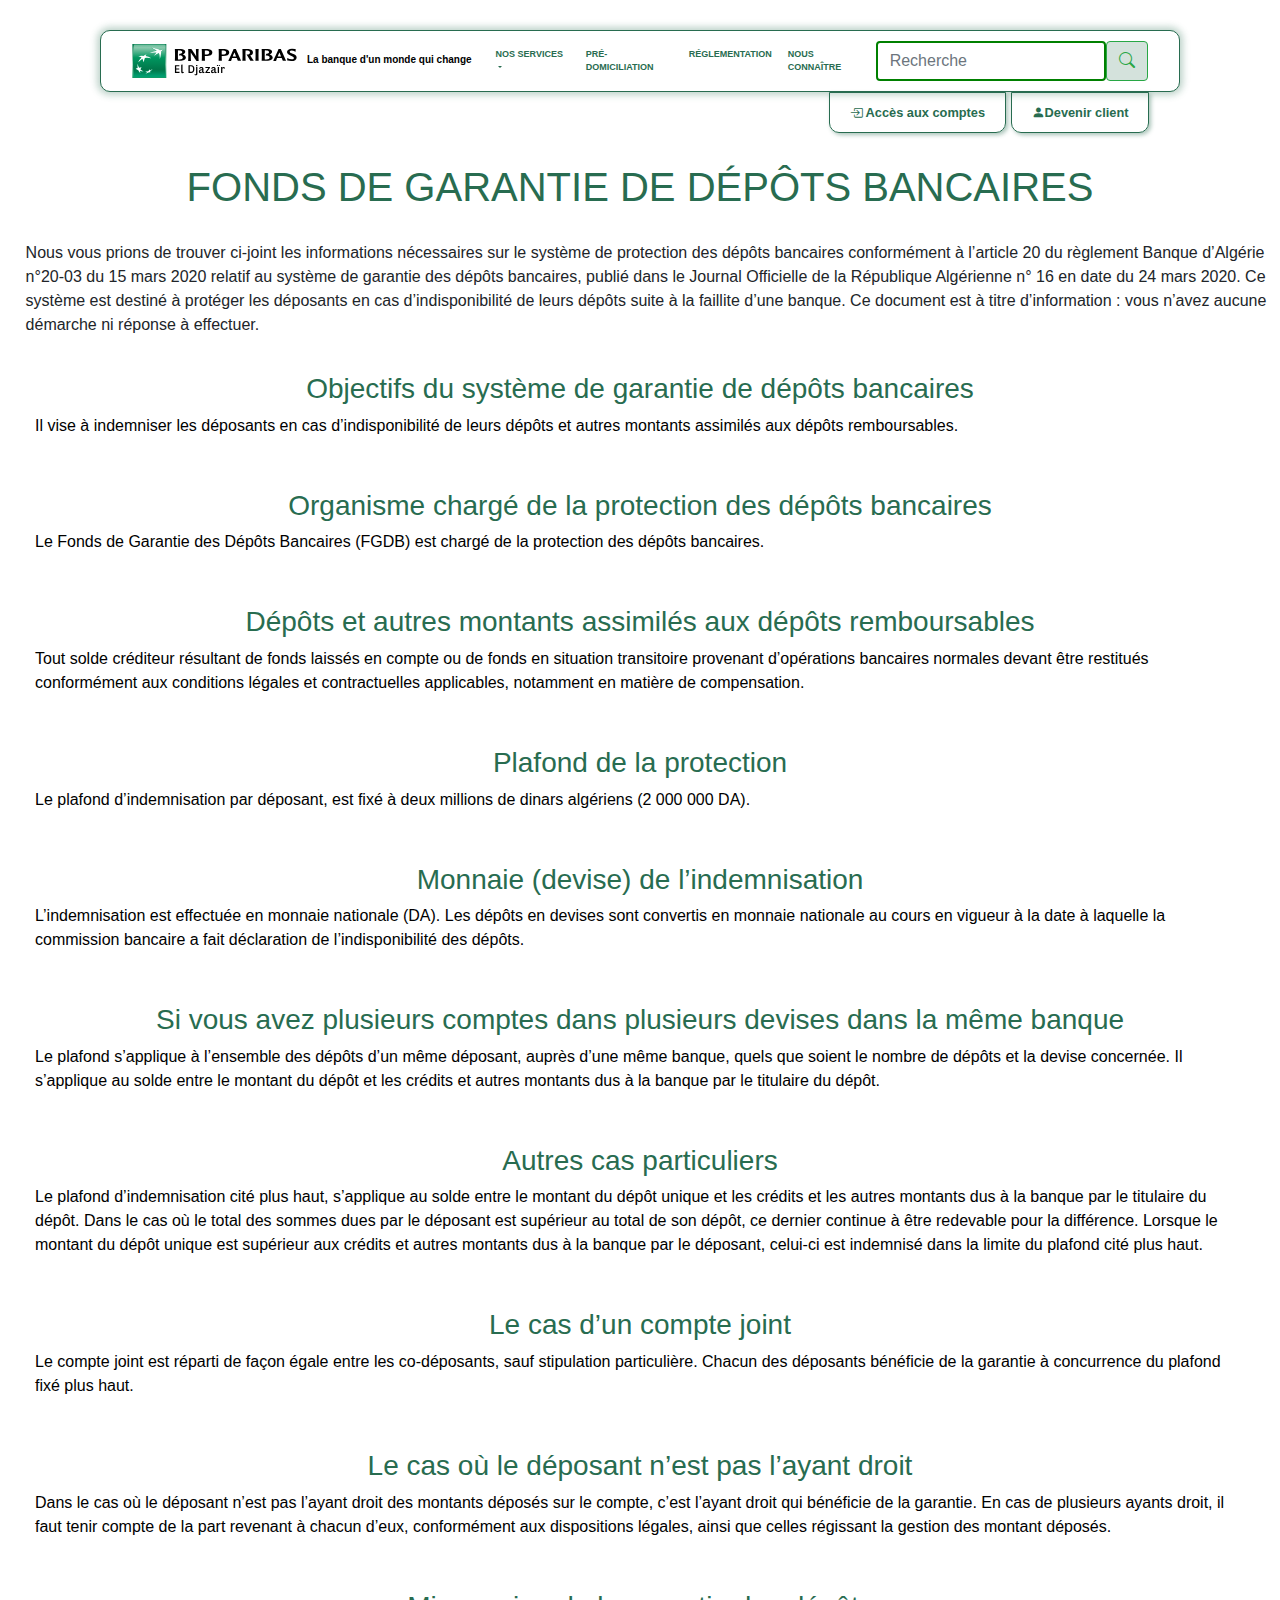
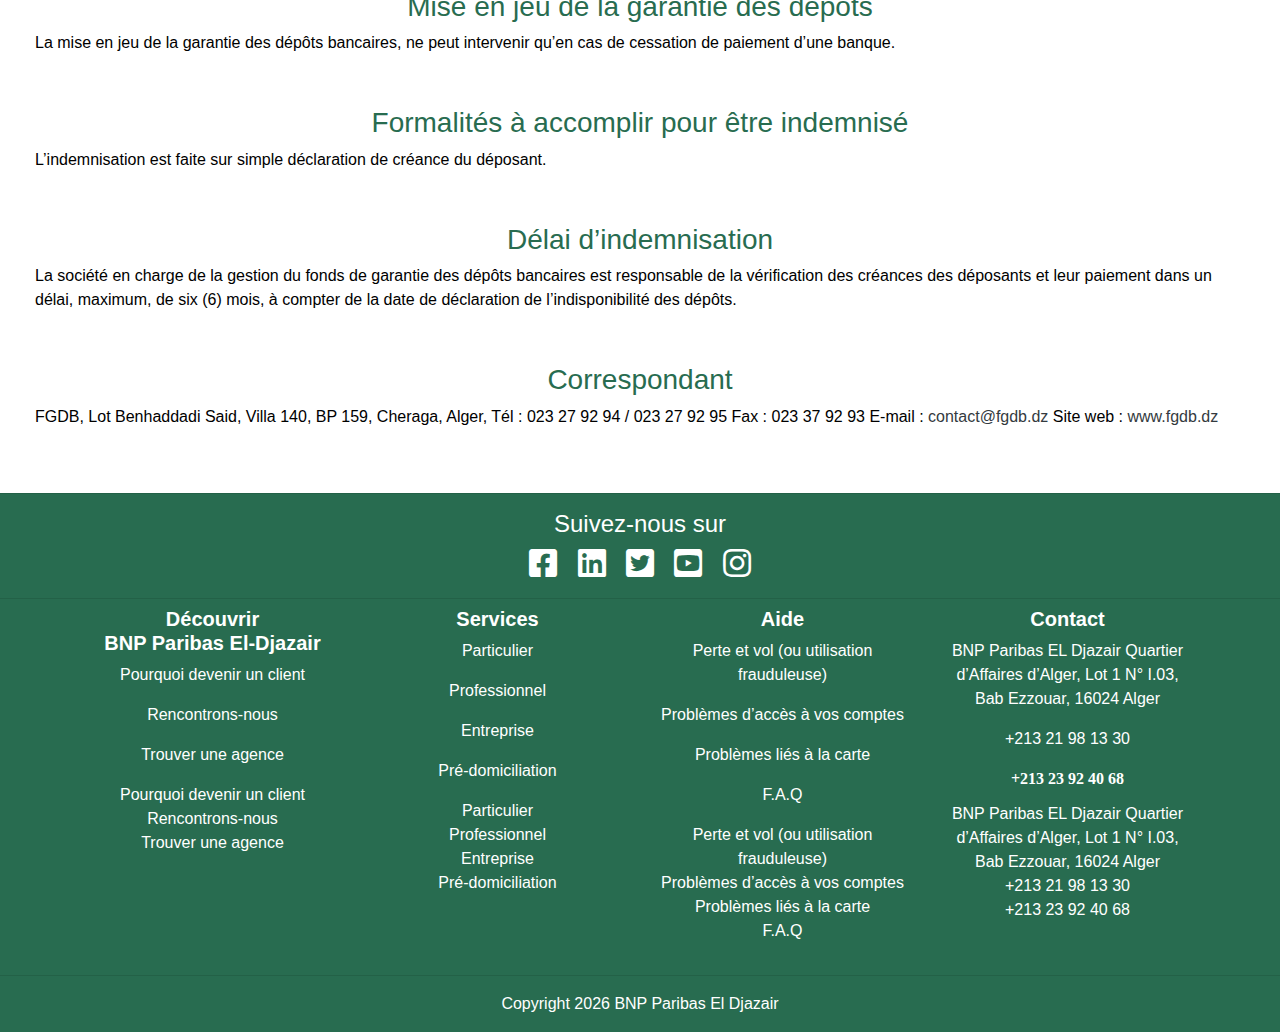
<file: reglémentation.html>
<!DOCTYPE html>
<html lang="en">
<head>
    <meta charset="UTF-8">
    <meta http-equiv="X-UA-Compatible" content="IE=edge">
    <meta name="viewport" content="width=device-width, initial-scale=1.0">
    <link rel="stylesheet" href="footer.css">
    <link rel="stylesheet" href="https://cdn.jsdelivr.net/npm/bootstrap-icons@1.10.3/font/bootstrap-icons.css">
    <link rel="stylesheet" href="https://cdnjs.cloudflare.com/ajax/libs/twitter-bootstrap/4.1.3/css/bootstrap.min.css">
    <link rel="stylesheet" href="https://cdnjs.cloudflare.com/ajax/libs/font-awesome/5.9.0/css/all.min.css">
    <script src="https://cdnjs.cloudflare.com/ajax/libs/jquery/3.3.1/jquery.min.js"></script>
    <script src="https://cdnjs.cloudflare.com/ajax/libs/twitter-bootstrap/4.1.3/js/bootstrap.min.js"></script>
    <link href="https://cdn.jsdelivr.net/npm/bootstrap@5.3.0-alpha1/dist/css/bootstrap.min.css" rel="stylesheet"
    integrity="sha384-GLhlTQ8iRABdZLl6O3oVMWSktQOp6b7In1Zl3/Jr59b6EGGoI1aFkw7cmDA6j6gD" crossorigin="anonymous">
    <link rel="stylesheet" href="réglementation.css">
    <link rel="stylesheet" href="./css-chanel/réglementation1.css">
    
</head>
<body>
  <header>
    <!--Début de la Barre de navigation -->
    <nav class="navbar navbar-expand-lg bg-white bordure "  >
      <div class="container-fluid">
        <a class="navbar-brand" href="index.html">
            <img src="./nousconaitre/logo-banque.svg" alt="Bootstrap" width="165" height="34"><h6>La banque d'un monde qui change</h6>
        </a>
        <button class="navbar-toggler" type="button" data-bs-toggle="collapse" data-bs-target="#navbarScroll" aria-controls="navbarScroll" aria-expanded="false" aria-label="Toggle navigation">
          <span class="navbar-toggler-icon"></span>
        </button>
        <div class="collapse navbar-collapse" id="navbarScroll">
          <ul class="navbar-nav me-auto my-2 my-lg-0 navbar-nav-scroll" style="--bs-scroll-height: 100px;">
            <li class="nav-item dropdown ">
              <a class="nav-link dropdown-toggle" href="#" role="button" data-bs-toggle="dropdown" aria-expanded="false">
                NOS SERVICES
              </a>
              <ul class="dropdown-menu">
                <li><a class="dropdown-item" href="particuliers.html">Particuliers</a></li>
                <li><a class="dropdown-item" href="./notfound.html">Professionels</a></li>
                <li><a class="dropdown-item" href="./notfound.html">Entreprises</a></li>
                <li><hr class="dropdown-divider"></li>
                <li><a class="dropdown-item" href="./notfound.html">Autre</a></li>
              </ul>
            </li>
            <li class="nav-item">
              <a class="nav-link active" aria-current="page" href="predom.html">PRÉ-DOMICILIATION</a>
            </li>
            <li class="nav-item">
              <a class="nav-link active" aria-current="page" href="./reglémentation.html">RÉGLEMENTATION</a>
            </li>
            <li class="nav-item">
              <a class="nav-link active" aria-current="page" href="test.html">NOUS CONNAÎTRE</a>
            </li>
          </ul>
          <form class="d-flex" role="search">
            <input class="form-control me-2 rsrh" type="search" placeholder="Recherche" aria-label="Search">
            <button class="btn btn-outline-success rbtn-search" type="submit"><i class="bi bi-search"></i></button>
          </form>
        </div>
      </div>
    </nav>
    <div class="nbut">
      <!-- button modal 1 accès aux comptes -->
      <button class="nrbut" type="button" type="button" class="btn btn-primary" data-bs-toggle="modal" data-bs-target="#exampleModal"><i class="bi bi-box-arrow-in-right"></i> Accès aux comptes</button>
            <!-- Modal accès aux comptes -->
            <div class="modal modal-xl" id="exampleModal" tabindex="-1" aria-labelledby="exampleModalLabel" aria-hidden="true">
              <div class="modal-dialog">
                <div class="modal-content">
                  <div class="modal-header">
                    <h1 class="modal-title text-white fs-5 " id="exampleModalLabel">Accès aux comptes</h1>
                    <button type="button" class="btn-close" data-bs-dismiss="modal" aria-label="Close"></button>
                  </div>
                  <div class="modal-body">


                    <div class="espace-client">
                      <h6>ACCÉDER À VOTRE ESPACE<br>CLIENT</h6>
                      <div class="mb-3 row">
                          <div class="col-sm-10">
                            <input type="email"  class="form-control" id="staticEmail" placeholder="Votre numéro client:">
                          </div>
                      </div>
                      <div class="mb-3 row">
                          <div class="col-sm-10">
                            <input type="password" class="form-control" id="inputPassword" placeholder="Saisir votre Mot de passe:">
                          </div>
                      </div>
                      <button type="button" class="btn btn-success">valider</button>  
                    </div>

                    <div class="espace-client-demo">
                      <h5>Bienvenue sur votre nouvel accès de banque en ligne</h5>
                      <h6>Espace sécurisé BNP Paribas EL Djazaïr:</h6>
                      <ul>
                        <li>
                          <a style="text-decoration: none;" href="">Aide à la connexion et sécurité internet</a>
                        </li>
                        <li>
                          <a style="text-decoration: none;" href="">FAQ</a>
                        </li>
                      </ul>
                        <h6>Démonstration:</h6>
                        <div class="demonstration">
                          <div class="particulier-and-icon">
                            <i class="bi bi-person-check-fill"></i>
                            <a style="text-decoration: none;" href="#">Particulier</a>
                          </div>
                          <div class="professionel-and-icon">
                            <i class="bi bi-person-vcard"></i>
                            <a style="text-decoration: none;" href="#">Professionel</a>
                          </div>
                          <div class="entreprise-and-icon">
                            <i class="bi bi-building-fill"></i>
                            <a style="text-decoration: none;" href="#">Entreprise</a>
                          </div>
                        </div>

                        <h6>Des questions : Contactez le Direct Call:</h6>
                        <li>
                          <a style="text-decoration: none;" href="">formulaire en ligne</a>
                        </li>
                        <li>
                          <a style="text-decoration: none;" href="">numéros</a>
                        </li>
                    </div>
                    

                  </div>
                  
                </div>
              </div>
            </div>
          <!-- End Modal accès aux comptes -->
      <!-- button modal 2 devenir client -->      
      <a href="devenir-client.html"><button class="nrbut" type="button"><i class="bi bi-person-fill"></i>Devenir client</button></a>
    </div>
    <!--Fin de la Barre de navigation -->
  </header>

   <div class="tit">
    <h1 class="tit">FONDS DE GARANTIE DE DÉPÔTS BANCAIRES</h1>
    
   </div>
   <div class="paragra">
    <p>Nous vous prions de trouver ci-joint les informations nécessaires sur le système de protection des dépôts bancaires conformément à l’article 20 du règlement Banque d’Algérie n°20-03 du 15 mars 2020 relatif au système de garantie des dépôts bancaires, publié dans le Journal Officielle de la République Algérienne n° 16 en date du 24 mars 2020. Ce système est destiné à protéger les déposants en cas d’indisponibilité de leurs dépôts suite à la faillite d’une banque.
        Ce document est à titre d’information : vous n’avez aucune démarche ni réponse à effectuer.</p>
   </div>

   <div class="stitre">
   <h3 class="mytit">Objectifs du système de garantie de dépôts bancaires</h3>
   <p class="mypa">Il vise à indemniser les déposants en cas d’indisponibilité de leurs dépôts et autres montants assimilés aux dépôts remboursables.</p>
   </div>
   <div class="stitre">
    <h3 class="mytit">Organisme chargé de la protection des dépôts bancaires</h3>
    <p class="mypa">Le Fonds de Garantie des Dépôts Bancaires (FGDB) est chargé de la protection des dépôts bancaires.</p>
    </div>
    <div class="stitre">
        <h3 class="mytit">Dépôts et autres montants assimilés aux dépôts remboursables</h3>
        <p class="mypa">Tout solde créditeur résultant de fonds laissés en compte ou de fonds en situation transitoire provenant d’opérations bancaires normales devant être restitués conformément aux conditions légales et contractuelles applicables, notamment en matière de compensation.</p>
    </div>
    <div class="stitre">
        <h3 class="mytit">Plafond de la protection</h3>
        <p class="mypa">Le plafond d’indemnisation par déposant, est fixé à deux millions de dinars algériens (2 000 000 DA).</p>
    </div>
    <div class="stitre">
        <h3 class="mytit">Monnaie (devise) de l’indemnisation</h3>
        <p class="mypa">L’indemnisation est effectuée en monnaie nationale (DA).
            Les dépôts en devises sont convertis en monnaie nationale au cours en vigueur à la date à laquelle la commission bancaire a fait déclaration de l’indisponibilité des dépôts.</p>
    </div>
    <div class="stitre">
        <h3 class="mytit">Si vous avez plusieurs comptes dans plusieurs devises dans la même banque</h3>
        <p class="mypa">Le plafond s’applique à l’ensemble des dépôts d’un même déposant, auprès d’une même banque, quels que soient le nombre de dépôts et la devise concernée. Il s’applique au solde entre le montant du dépôt et les crédits et autres montants dus à la banque par le titulaire du dépôt.</p>
    </div>
    <div class="stitre">
        <h3 class="mytit">Autres cas particuliers</h3>
        <p class="mypa">Le plafond d’indemnisation cité plus haut, s’applique au solde entre le montant du dépôt unique et les crédits et les autres montants dus à la banque par le titulaire du dépôt.
            Dans le cas où le total des sommes dues par le déposant est supérieur au total de son dépôt, ce dernier continue à être redevable pour la différence.
            Lorsque le montant du dépôt unique est supérieur aux crédits et autres montants dus à la banque par le déposant, celui-ci est indemnisé dans la limite du plafond cité plus haut.</p>
    </div>
    <div class="stitre">
        <h3 class="mytit">Le cas d’un compte joint</h3>
        <p class="mypa">Le compte joint est réparti de façon égale entre les co-déposants, sauf stipulation particulière. Chacun des déposants bénéficie de la garantie à concurrence du plafond fixé plus haut.</p>
    </div>
    <div class="stitre">
        <h3 class="mytit">Le cas où le déposant n’est pas l’ayant droit</h3>
        <p class="mypa">Dans le cas où le déposant n’est pas l’ayant droit des montants déposés sur le compte, c’est l’ayant droit qui bénéficie de la garantie. En cas de plusieurs ayants droit, il faut tenir compte de la part revenant à chacun d’eux, conformément aux dispositions légales, ainsi que celles régissant la gestion des montant déposés.</p>
    </div>
    <div class="stitre">
        <h3 class="mytit">Mise en jeu de la garantie des dépôts</h3>
        <p class="mypa">La mise en jeu de la garantie des dépôts bancaires, ne peut intervenir qu’en cas de cessation de paiement d’une banque.</p>
    </div>
    <div class="stitre">
        <h3 class="mytit">Formalités à accomplir pour être indemnisé</h3>
        <p class="mypa">L’indemnisation est faite sur simple déclaration de créance du déposant.</p>
    </div>
    <div class="stitre">
        <h3 class="mytit">Délai d’indemnisation</h3>
        <p class="mypa">La société en charge de la gestion du fonds de garantie des dépôts bancaires est responsable de la vérification des créances des déposants et leur paiement dans un délai, maximum, de six (6) mois, à compter de la date de déclaration de l’indisponibilité des dépôts.</p>
    </div>
    <div class="stitre">
        <h3 class="mytit">Correspondant</h3>
        <p class="mypa">FGDB, Lot Benhaddadi Said, Villa 140, BP 159, Cheraga, Alger,
            Tél : 023 27 92 94 / 023 27 92 95
            Fax : 023 37 92 93 E-mail : <a href="https://www.google.com/intl/fr/gmail/about/" class="text-dark">contact@fgdb.dz</a> Site web :<a href="http://www.fgdb.dz/maintenance/construction.php" class="text-dark"> www.fgdb.dz</a></p>
    </div>

     <!--footer-->
   <footer id="footer" class=" mt-5 bgl text-white d-flex-column text-center">
    <hr class="mt-0">
    <!--Social buttons-->
    <div class="text-center">
      <h4>Suivez-nous sur</h4>
      <ul class="list-unstyled list-inline">
        <li class="list-inline-item">
          <a href="https://fr-fr.facebook.com/BNPParibasElDjazair/" class="sbtn btn-large mx-1 " title="Facebook">
            <i class="fab fa-facebook-square fa-2x icon1" ></i>
          </a>
        </li>
        <li class="list-inline-item">
          <a href="https://dz.linkedin.com/company/bnp-paribas-eldjaza%C3%AFr" class="sbtn btn-large mx-1" title="Linkedin">
            <i class="fab fa-linkedin fa-2x icon2"></i>
          </a>
        </li>
        <li class="list-inline-item">
          <a href="#!" class="sbtn btn-large mx-1" title="Twitter">
            <i class="fab fa-twitter-square fa-2x icon3"></i>
          </a>
        </li>
        <li class="list-inline-item">
          <a href="https://www.youtube.com/@bnpparibaseldjazair7915" class="sbtn btn-large mx-1" title="Youtube">
            <i class="fab fa-youtube-square fa-2x icon4"></i>
          </a>
        </li>
        <li class="list-inline-item">
            <a href="https://www.instagram.com/explore/locations/1023108008/bnp-paribas-el-djazair/?hl=fr" class="sbtn btn-large mx-1" title="Instagram">
              <i class="fab fa-instagram fa-2x icon5"></i>
            </a>
          </li>
      </ul>
    </div>
    <!--/.Social buttons-->
    <hr class="mb-0">
    <!--Footer Links-->
    <div class="container text-left text-md-center">
      <div class="row">
        <!--First column-->
        <div class="col-md-3 mx-auto shfooter">
          <h5 class="my-2 font-weight-bold d-none d-md-block">Découvrir <br> BNP Paribas El-Djazair</h5>
          <div class ="dec">
          <p>
            <a href="./notfound.html" class="text-white">Pourquoi devenir un client</a>
          </p>
          <p>
            <a href="./notfound.html" class="text-white">Rencontrons-nous</a>
          </p>
          <p>
            <a href="./notfound.html" class="text-white">Trouver une agence</a>
          </p>
        </div>
          <div class="d-md-none title" data-target="#Product" data-toggle="collapse">
            <div class="mt-3 font-weight-bold">Découvrir
              <div class="float-right navbar-toggler">
                <i class="fas fa-angle-down"></i>
                <i class="fas fa-angle-up"></i>
              </div>
            </div>
          </div>
          <ul class="list-unstyled collapse" id="Product">
            <li><a href="./notfound.ht./n" class="text-white">Pourquoi devenir un client</a></li>
            <li><a href="./notfound.ht./n" class="text-white">Rencontrons-nous</a></li>
            <li><a href="./notfound.ht./n" class="text-white">Trouver une agence</a></li>
          </ul>
        </div>
        <!--/.First column-->
        <hr class="clearfix w-100 d-md-none mb-0">
        <!--Second column-->
        <div class="col-md-3 mx-auto shfooter">
          <h5 class="my-2 font-weight-bold d-none d-md-block">Services</h5>
          <div class="ser">
          <p>
            <a href="./notfound.html" class="text-white">Particulier</a>
          </p>
          <p>
            <a href="./notfound.html" class="text-white">Professionnel</a>
          </p>
          <p>
            <a href="./notfound.html" class="text-white">Entreprise</a>
          </p>
          <p>
            <a href="predom.html" class="text-white">Pré-domiciliation</a>
          </p>
        </div>
          <div class="d-md-none title" data-target="#Company" data-toggle="collapse">
            <div class="mt-3 font-weight-bold">Services
              <div class="float-right navbar-toggler">
                <i class="fas fa-angle-down"></i>
                <i class="fas fa-angle-up"></i>
              </div>
            </div>
          </div>
          <ul class="list-unstyled collapse  " id="Company">
            <li><a href="./nousconaitre.html" class="text-white">Particulier</a></li>
            <li><a href="./notfound.html" class="text-white">Professionnel</a></li>
            <li><a href="./notfound.html" class="text-white">Entreprise</a></li>
            <li><a href="./predom.html" class="text-white">Pré-domiciliation</a></li>
          </ul>
        </div>
        <!--/.Second column-->
        <hr class="clearfix w-100 d-md-none mb-0">
        <!--Third column-->
        <div class="col-md-3 mx-auto shfooter">
            <h5 class="my-2 font-weight-bold d-none d-md-block">Aide</h5>
            <div class="ai">
            <p>
              <a href="./notfound.html" class="text-white">Perte et vol (ou utilisation frauduleuse)</a>
            </p>
            <p>
              <a href="./notfound.html" class="text-white">Problèmes d’accès à vos comptes</a>
            </p>
            <p>
              <a href="./notfound.html" class="text-white">Problèmes liés à la carte</a>
            </p>
            <p>
              <a href="./notfound.html" class="text-white">F.A.Q</a>
            </p>
        </div>
          <div class="d-md-none title" data-target="#Resources" data-toggle="collapse">
            <div class="mt-3 font-weight-bold">Aide
              <div class="float-right navbar-toggler">
                <i class="fas fa-angle-down"></i>
                <i class="fas fa-angle-up"></i>
              </div>
            </div>
          </div>
          <ul class="list-unstyled collapse" id="Resources">
            <li><a href="./notfound.html" class="text-white">Perte et vol (ou utilisation frauduleuse)</a></li>
            <li><a href="./notfound.html"class="text-white">Problèmes d’accès à vos comptes</a></li>
            <li><a href="./notfound.html"class="text-white">Problèmes liés à la carte</a></li>
            <li><a href="./notfound.html"class="text-white">F.A.Q</a></li>
          </ul>
        </div>
        <!--/.Third column-->
        <hr class="clearfix w-100 d-md-none mb-0">
        <!--Fourth column-->
        <div class="col-md-3 mx-auto shfooter">
          <h5 class="my-2 font-weight-bold d-none d-md-block">Contact</h5>
          <div class="con">
          <div class="ad">
            <i class="fa-solid fa-location-dot loc"></i>
          <p>
            <a href="http://bitly.ws/yX2Q" class="text-white">BNP Paribas EL Djazair Quartier d’Affaires d’Alger, Lot 1 N° I.03, Bab Ezzouar,
                16024 Alger</a>
          </p>
        </div>
        <div class="tl">
          <p>
            <a href="./notfound.html" class="text-white">+213 21 98 13 30</a>
          </p>
        </div>
         <div class="fa">
          <p>
            <a href="./notfound.html" class="text-white">+213 23 92 40 68</a>
          </p>
        </div>
        </div>
          <div class="d-md-none title" data-target="#Get-Help" data-toggle="collapse">
            <div class="mt-3 font-weight-bold">Contact
              <div class="float-right navbar-toggler">
                <i class="fas fa-angle-down"></i>
                <i class="fas fa-angle-up"></i>
              </div>
            </div>
          </div>
          <ul class="list-unstyled collapse" id="Get-Help">
            <li><a href="http://bitly.ws/yX2Q" class="text-white">BNP Paribas EL Djazair Quartier d’Affaires d’Alger, Lot 1 N° I.03, Bab Ezzouar,
                16024 Alger</a></li>
            <li><a href="./notfound.html" class="text-white">+213 21 98 13 30</a></li>
            <li><a href="./notfound.html" class="text-white">+213 23 92 40 68</a></li>
    
          </ul>
        </div>
        <!--/.Fourth column-->
      </div>
    </div>
    <!--/.Footer Links-->
    <hr class="mb-0">
    <!--Copyright-->
    <div class="py-3 text-center">
      Copyright
      <script>
        document.write(new Date().getFullYear())
      </script> <a  href="./notfound.html" class="text-white" >BNP Paribas El Djazair </a> 
    </div>
    <!--/.Copyright-->
  </footer>
  </div>
  <script src="https://cdn.jsdelivr.net/npm/bootstrap@5.3.0-alpha1/dist/js/bootstrap.bundle.min.js"
    integrity="sha384-w76AqPfDkMBDXo30jS1Sgez6pr3x5MlQ1ZAGC+nuZB+EYdgRZgiwxhTBTkF7CXvN"
    crossorigin="anonymous"></script> 
</body>
<script src="https://cdn.jsdelivr.net/npm/bootstrap@5.3.0-alpha1/dist/js/bootstrap.bundle.min.js" integrity="sha384-w76AqPfDkMBDXo30jS1Sgez6pr3x5MlQ1ZAGC+nuZB+EYdgRZgiwxhTBTkF7CXvN" crossorigin="anonymous"></script>
</html>
</file>
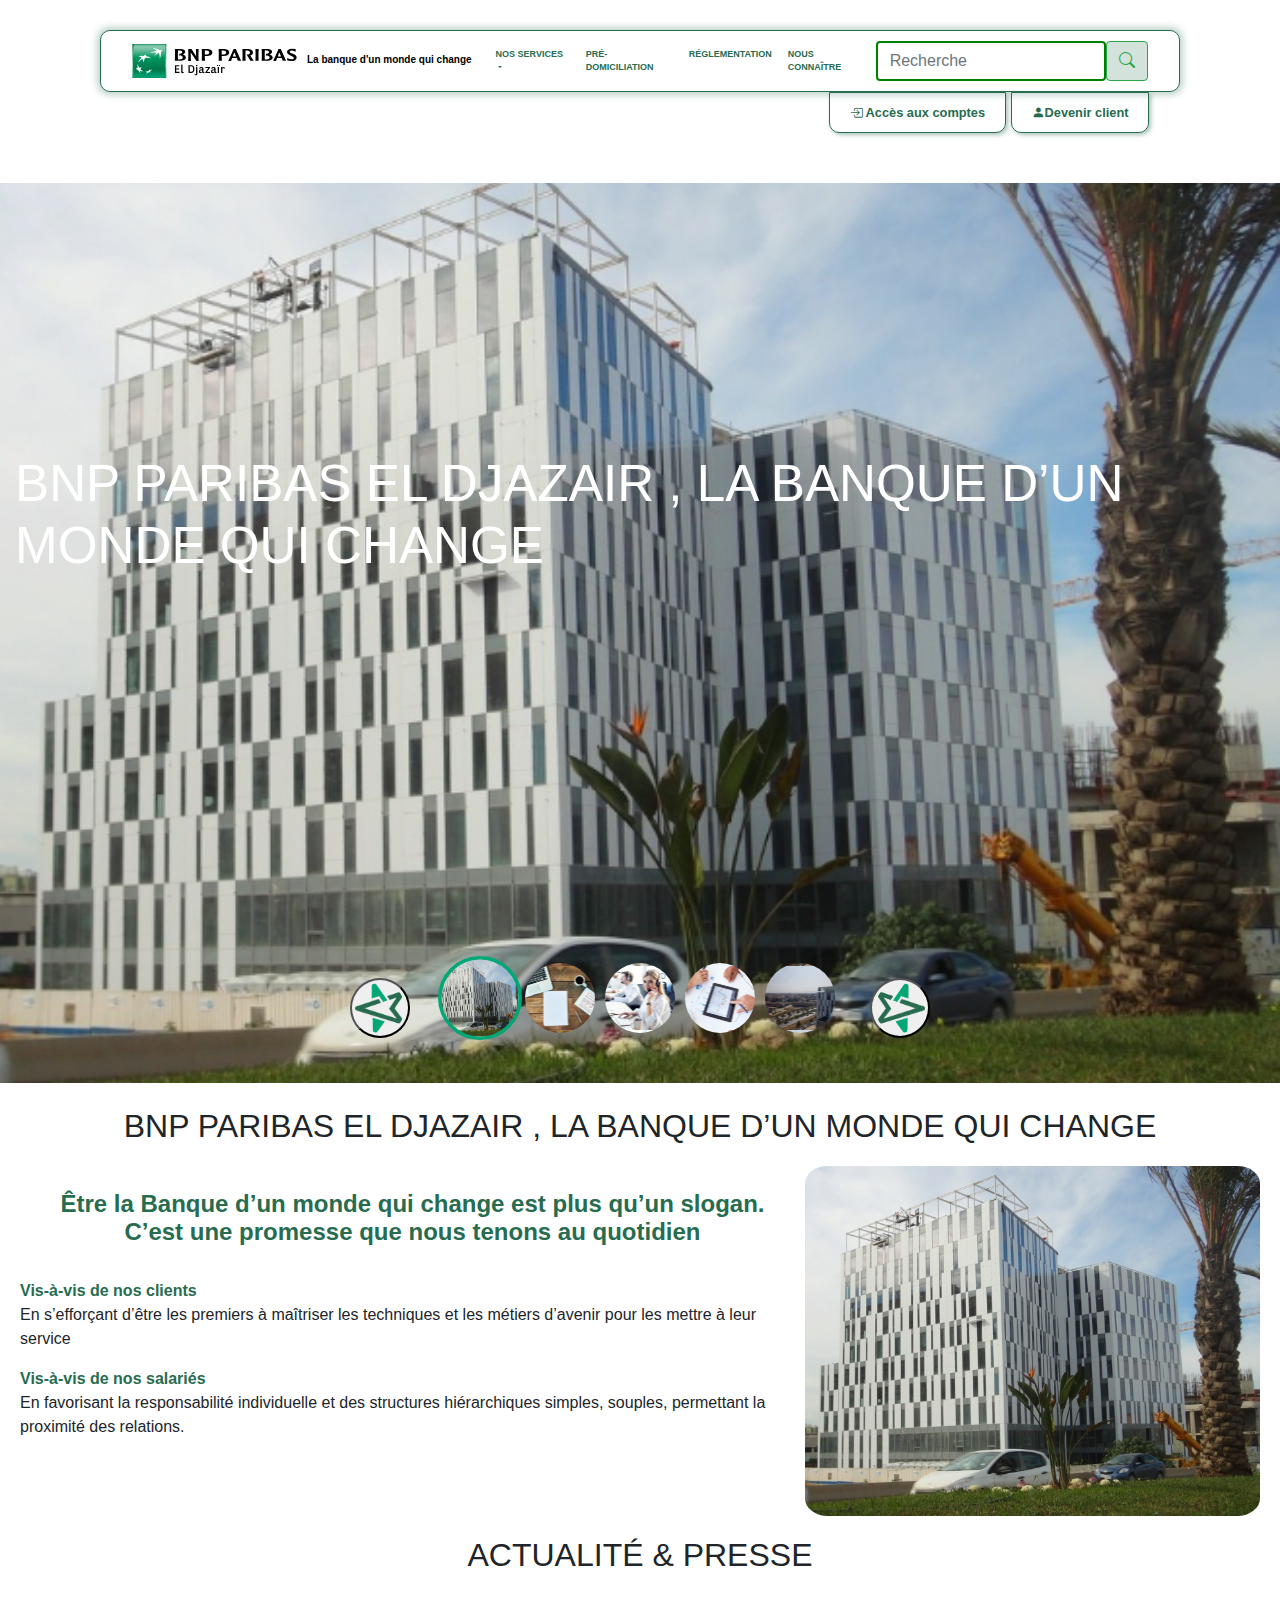
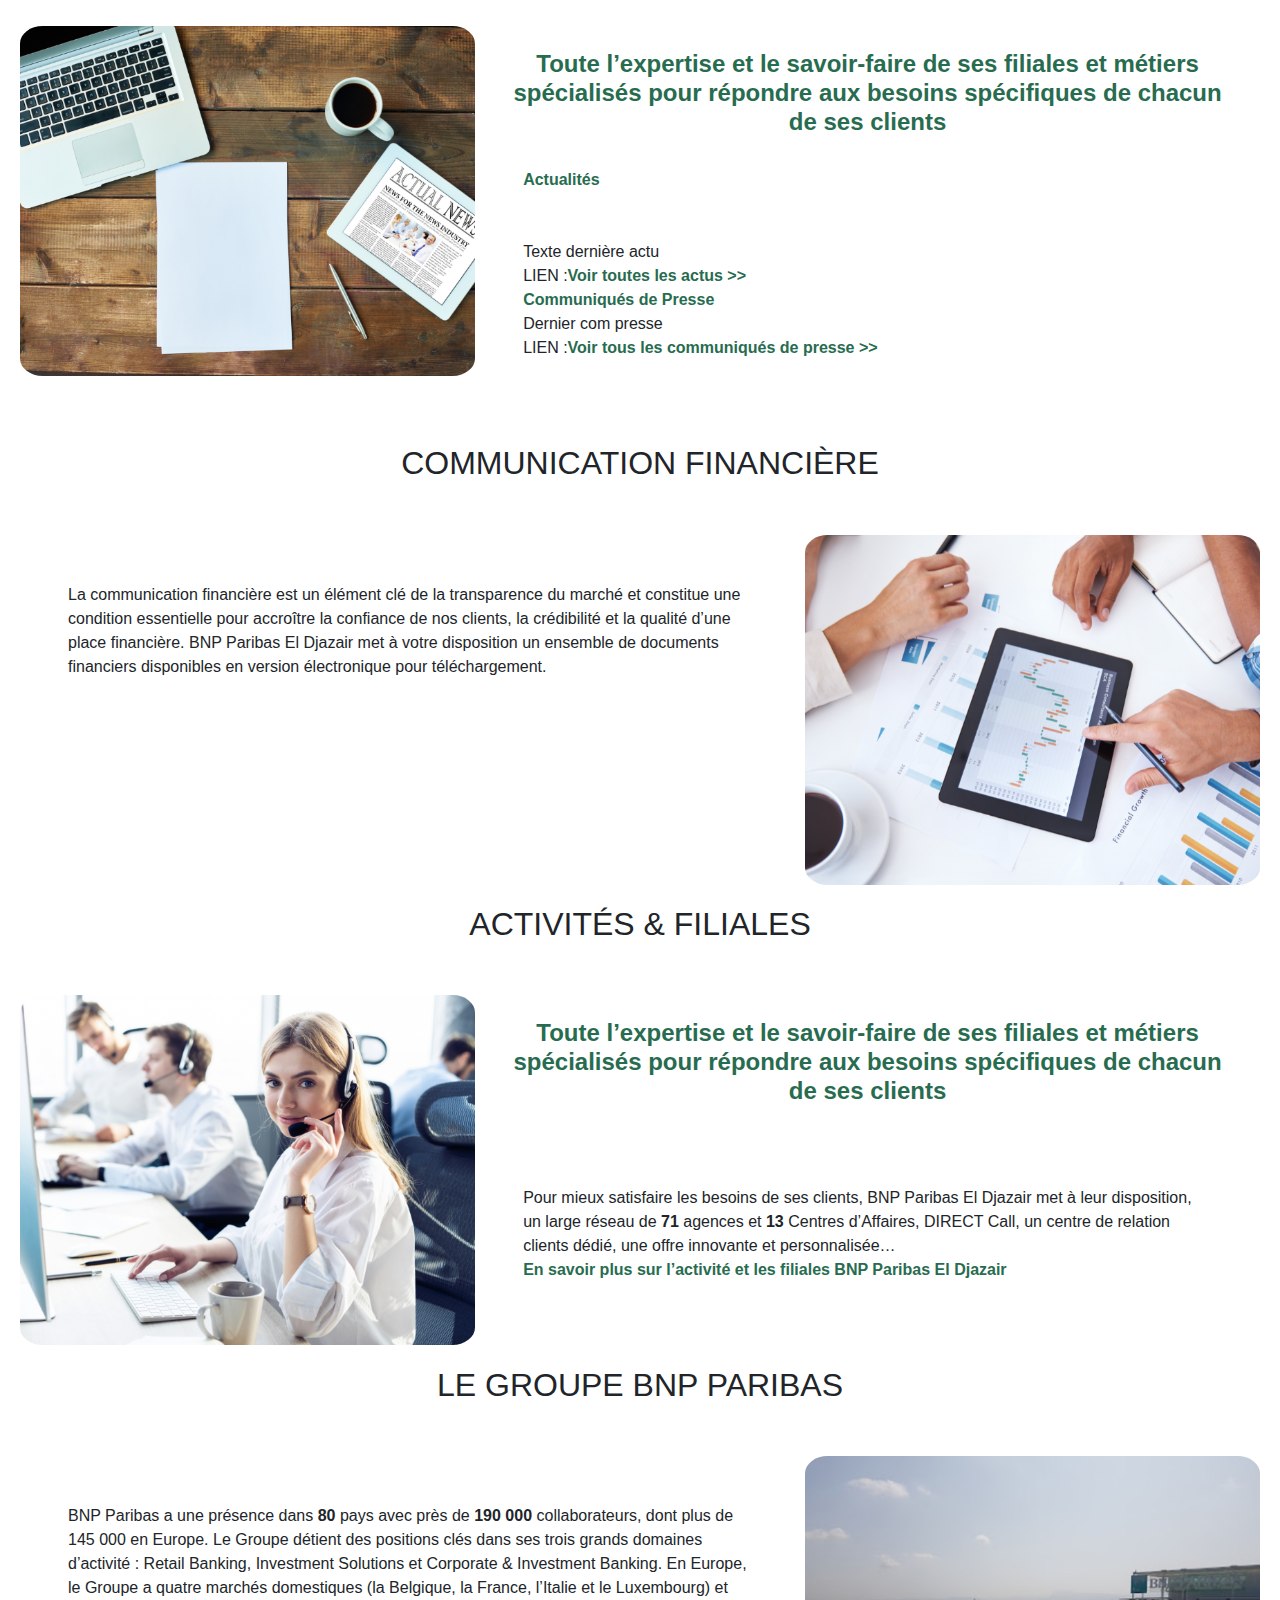
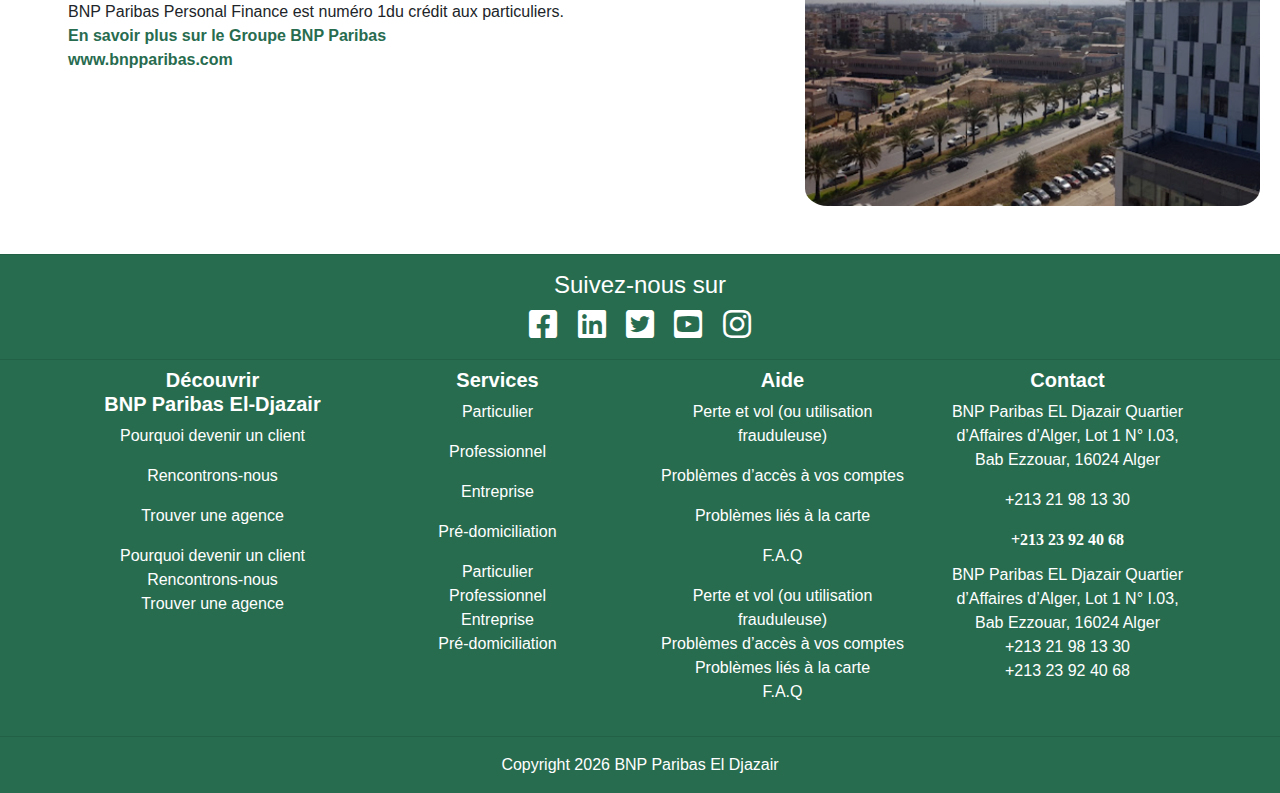
<file: test.html>
<!DOCTYPE html>
<html lang="en">
<head>
    <meta charset="UTF-8">
    <meta http-equiv="X-UA-Compatible" content="IE=edge">
    <meta name="viewport" content="width=device-width, initial-scale=1.0">
    <title>nous conaitre</title>
    <link rel="stylesheet" href="footer.css">
    <link rel="stylesheet" href="https://cdn.jsdelivr.net/npm/bootstrap-icons@1.10.3/font/bootstrap-icons.css">
    <link rel="stylesheet" href="https://cdnjs.cloudflare.com/ajax/libs/twitter-bootstrap/4.1.3/css/bootstrap.min.css">
    <link rel="stylesheet" href="https://cdnjs.cloudflare.com/ajax/libs/font-awesome/5.9.0/css/all.min.css">
    <script src="https://cdnjs.cloudflare.com/ajax/libs/jquery/3.3.1/jquery.min.js"></script>
    <script src="https://cdnjs.cloudflare.com/ajax/libs/twitter-bootstrap/4.1.3/js/bootstrap.min.js"></script>
    <link href="https://cdn.jsdelivr.net/npm/bootstrap@5.3.0-alpha1/dist/css/bootstrap.min.css" rel="stylesheet"
    integrity="sha384-GLhlTQ8iRABdZLl6O3oVMWSktQOp6b7In1Zl3/Jr59b6EGGoI1aFkw7cmDA6j6gD" crossorigin="anonymous">
    <link rel="stylesheet" href="test.css">
    
</head>
<body>
  <header>
    <!--Début de la Barre de navigation -->
    <nav class="navbar navbar-expand-lg bg-white bordure "  >
      <div class="container-fluid">
        <a class="navbar-brand" href="index.html">
            <img src="./nousconaitre/logo-banque.svg" alt="Bootstrap" width="165" height="34"><h6>La banque d'un monde qui change</h6>
        </a>
        <button class="navbar-toggler" type="button" data-bs-toggle="collapse" data-bs-target="#navbarScroll" aria-controls="navbarScroll" aria-expanded="false" aria-label="Toggle navigation">
          <span class="navbar-toggler-icon"></span>
        </button>
        <div class="collapse navbar-collapse" id="navbarScroll">
          <ul class="navbar-nav me-auto my-2 my-lg-0 navbar-nav-scroll" style="--bs-scroll-height: 100px;">
            <li class="nav-item dropdown ">
              <a class="nav-link dropdown-toggle" href="#" role="button" data-bs-toggle="dropdown" aria-expanded="false">
                NOS SERVICES
              </a>
              <ul class="dropdown-menu">
                <li><a class="dropdown-item" href="particuliers.html">Particuliers</a></li>
                <li><a class="dropdown-item" href="./notfound.html">Professionels</a></li>
                <li><a class="dropdown-item" href="./notfound.html">Entreprises</a></li>
                <li><hr class="dropdown-divider"></li>
                <li><a class="dropdown-item" href="./notfound.html">Autre</a></li>
              </ul>
            </li>
            <li class="nav-item">
              <a class="nav-link active" aria-current="page" href="predom.html">PRÉ-DOMICILIATION</a>
            </li>
            <li class="nav-item">
              <a class="nav-link active" aria-current="page" href="reglémentation.html">RÉGLEMENTATION</a>
            </li>
            <li class="nav-item">
              <a class="nav-link active" aria-current="page" href="test.html">NOUS CONNAÎTRE</a>
            </li>
          </ul>
          <form class="d-flex" role="search">
            <input class="form-control me-2 rsrh" type="search" placeholder="Recherche" aria-label="Search">
            <button class="btn btn-outline-success rbtn-search" type="submit"><i class="bi bi-search"></i></button>
          </form>
        </div>
      </div>
    </nav>
    <div class="nbut">
      <!-- button modal 1 accès aux comptes -->
      <button class="nrbut" type="button" type="button" class="btn btn-primary" data-bs-toggle="modal" data-bs-target="#exampleModal"><i class="bi bi-box-arrow-in-right"></i> Accès aux comptes</button>
            <!-- Modal accès aux comptes -->
            <div class="modal modal-xl" id="exampleModal" tabindex="-1" aria-labelledby="exampleModalLabel" aria-hidden="true">
              <div class="modal-dialog">
                <div class="modal-content">
                  <div class="modal-header">
                    <h1 class="modal-title text-white fs-5 " id="exampleModalLabel">Accès aux comptes</h1>
                    <button type="button" class="btn-close" data-bs-dismiss="modal" aria-label="Close"></button>
                  </div>
                  <div class="modal-body">


                    <div class="espace-client">
                      <h6>ACCÉDER À VOTRE ESPACE<br>CLIENT</h6>
                      <div class="mb-3 row">
                          <div class="col-sm-10">
                            <input type="email"  class="form-control" id="staticEmail" placeholder="Votre numéro client:">
                          </div>
                      </div>
                      <div class="mb-3 row">
                          <div class="col-sm-10">
                            <input type="password" class="form-control" id="inputPassword" placeholder="Saisir votre Mot de passe:">
                          </div>
                      </div>
                      <button type="button" class="btn btn-success">valider</button>  
                    </div>

                    <div class="espace-client-demo">
                      <h5>Bienvenue sur votre nouvel accès de banque en ligne</h5>
                      <h6>Espace sécurisé BNP Paribas EL Djazaïr:</h6>
                      <ul>
                        <li>
                          <a style="text-decoration: none;" href="">Aide à la connexion et sécurité internet</a>
                        </li>
                        <li>
                          <a style="text-decoration: none;" href="">FAQ</a>
                        </li>
                      </ul>
                        <h6>Démonstration:</h6>
                        <div class="demonstration">
                          <div class="particulier-and-icon">
                            <i class="bi bi-person-check-fill"></i>
                            <a style="text-decoration: none;" href="#">Particulier</a>
                          </div>
                          <div class="professionel-and-icon">
                            <i class="bi bi-person-vcard"></i>
                            <a style="text-decoration: none;" href="#">Professionel</a>
                          </div>
                          <div class="entreprise-and-icon">
                            <i class="bi bi-building-fill"></i>
                            <a style="text-decoration: none;" href="#">Entreprise</a>
                          </div>
                        </div>

                        <h6>Des questions : Contactez le Direct Call:</h6>
                        <li>
                          <a style="text-decoration: none;" href="">formulaire en ligne</a>
                        </li>
                        <li>
                          <a style="text-decoration: none;" href="">numéros</a>
                        </li>
                    </div>
                    

                  </div>
                  
                </div>
              </div>
            </div>
          <!-- End Modal accès aux comptes -->
      <!-- button modal 2 devenir client -->      
      <a href="devenir-client.html"><button class="nrbut" type="button"><i class="bi bi-person-fill"></i>Devenir client</button></a>
    </div>
    <!--Fin de la Barre de navigation -->
  </header>
    <!--Slider-->
    <section class="ihome">
        <div id="carousel" class="carousel slide sl" data-bs-ride="carousel">
            <div class="carousal-controls">
              <div class="carousel-indicators">
                <button type="button" data-bs-target="#carousel" data-bs-slide-to="0" class="active" aria-current="true" aria-label="Slide 1" style="background-image: url('./nousconaitre/bnp.PNG');"></button>
                <button type="button" data-bs-target="#carousel" data-bs-slide-to="1" aria-label="Slide 2" style="background-image: url(./nousconaitre/ACTU.png);"></button>
                <button type="button" data-bs-target="#carousel" data-bs-slide-to="2" aria-label="Slide 3" style="background-image: url(./nousconaitre/COM.png);"></button>
                <button type="button" data-bs-target="#carousel" data-bs-slide-to="3" aria-label="Slide 4" style="background-image: url(./nousconaitre/FINA.png);"></button>
                <button type="button" data-bs-target="#carousel" data-bs-slide-to="4" aria-label="Slide 5" style="background-image: url(./nousconaitre/gpbnp.png);"></button>
            </div>
              <button class="carousel-control-prev" type="buttonn" data-bs-target="#carousel" data-bs-slide="prev">
                <img src="./nousconaitre/leftarrow.png" alt="arrow">
              </button>
              <button class="carousel-control-next" type="buttonn" data-bs-target="#carousel" data-bs-slide="next">
                <img src="./nousconaitre/rightarrow.png" alt="arrow">
              </button>
            </div>
            <div class="carousel-inner">
              <div class="carousel-item active sd" style="background-image: url('./nousconaitre/bnp.PNG');" >
                <div class="container">
                  <h2>BNP PARIBAS EL DJAZAIR , LA BANQUE D’UN MONDE QUI CHANGE</h2>
                  <div class="butn">
                    <button class="ibutn" type="buttonn">EN SAVOIR PLUS</button>
                  </div>
                </div>
              </div>
              <div class="carousel-item" style="background-image: url('./nousconaitre/ACTU.png');">
                <div class="container">            
                  <h2>ACTUALITÉ & PRESSE</h2>
                  <div class="but">
                    <button class="ibutn" type="buttonn">EN SAVOIR PLUS</button>
                  </div>
                </div>
              </div>
              <div class="carousel-item" style="background-image: url('./nousconaitre/COM.png');">
                <div class="container">
                  <h2>COMMUNICATION FINANCIÈRE</h2>
                  <div class="but">
                    <button class="ibutn" type="buttonn">EN SAVOIR PLUS</button>
                  </div>
                </div>
              </div>
              <div class="carousel-item" style="background-image: url('./nousconaitre/FINA.png');">
                <div class="container">
                  <h2>ACTIVITÉS & FILIALES</h2>
                  <div class="butn">
                    <button class="ibutn" type="buttonn">EN SAVOIR PLUS</button>
                  </div>
                </div>
              </div>
              <div class="carousel-item" style="background-image: url('./nousconaitre/gpbnp.png');">
                <div class="container">
                  <h2>LE GROUPE BNP PARIBAS</h2>
                  <div class="butn">
                    <button class="ibutn" type="buttonn"><a href="/notfound.html">EN SAVOIR PLUS</a></button>
                  </div>
                </div>
              </div>
            </div>
          </div>
        </section>





    <!--BNP PARIBAS EL DJAZAIR-->
    <br>
    <div>
        <h2 class="align-self-center w-100 text-center ct1">BNP PARIBAS EL DJAZAIR , LA BANQUE D’UN MONDE QUI CHANGE</h2>
     </div>
    <div class="nous">
        <div >
            <h4 class="align-self-center w-100 text-center ct2 p-4">Être la Banque d’un monde qui change est plus qu’un slogan.<br> C’est une promesse que nous tenons au quotidien</h4>
            <b class="vc">Vis-à-vis de nos clients</b><br>
            <p class="pvc"> En s’efforçant d’être les premiers à maîtriser les techniques et les métiers d’avenir pour les mettre à leur service</p>
            <b class="vs">Vis-à-vis  de nos salariés</b><br>
            <p class="pvs">En favorisant la responsabilité individuelle et des structures hiérarchiques simples, souples, permettant la proximité des relations.</p>
        </div>
        <div class="nousim">
            <img class="img-flex" src="./nousconaitre/bnp.PNG" height="350px">
        </div>
    </div>
    
    <!--ACTUALITÉ & PRESSE-->
    <div>
        
        <h2 class="align-self-center w-100 text-center ti3">ACTUALITÉ & PRESSE</h2><br>
    </div>
    <div class="nous nc">
        <div class="nousim">
            <img class="img-flex" src="./nousconaitre/ACTU.png" height="350px">
        </div>
        <div >
            <h4 class="align-self-center w-100 text-center ct2 p-4">Toute l’expertise et le savoir-faire de ses filiales et métiers spécialisés pour répondre aux besoins spécifiques de chacun de ses clients</h4>
         <b class="vc p-5">Actualités</b>
         <p class="pac p-5">Texte dernière actu<br>LIEN :<a href="./notfound.html" class="text3">Voir toutes les actus >></a> <br>
            <b class="vc">Communiqués de Presse</b><br>
             Dernier com presse <br> LIEN :<a href="./notfound.html" class="text3">Voir tous les communiqués de presse >></a>
        </div>
        
    </div>
    <!--COMMUNICATION FINANCIÈRE-->
    <div>
        <h2 class="align-self-center w-100 text-center ti2">COMMUNICATION FINANCIÈRE</h2><br>
    </div>
    <div class="nous">
        <div >
            <p class="pac p-5">La communication financière est un élément clé de la transparence du marché et constitue une condition essentielle pour accroître la confiance  de nos clients, la crédibilité et la qualité d’une place financière.
                BNP Paribas  El Djazair  met à votre disposition un ensemble de documents financiers disponibles en version électronique pour téléchargement.</p>
        </div>
        <div class="nousim">
            <img class="img-flex" src="./nousconaitre/FINA.png" height="350px">
        </div>
    </div>
    <!--ACTIVITÉS & FILIALES-->
    <div>
        <h2 class="align-self-center w-100 text-center ti2">ACTIVITÉS & FILIALES</h2><br>
    </div>
    <div class="nous nc">
        <div class="nousim">
            <img class="img-flex" src="./nousconaitre/COM.png" height="350px">
        </div>
        <div >
            <h4 class="align-self-center w-100 text-center ct2 p-4">Toute l’expertise et le savoir-faire de ses filiales et métiers spécialisés pour répondre aux besoins spécifiques de chacun de ses clients</h4>
         <p class="pac p-5">Pour mieux satisfaire les besoins de ses clients, BNP Paribas El Djazair met à leur disposition, un large réseau  de <b>71</b> agences  et <b>13</b>  Centres d’Affaires, DIRECT Call, un centre de relation clients  dédié, une offre innovante et personnalisée… <br><a href="./notfound.html" class="text3">En savoir plus sur l’activité et les filiales BNP Paribas El Djazair</a></p>
        </div>    
    </div>
    <!--LE GROUPE BNP PARIBAS-->
    <div>
        <h2 class="align-self-center w-100 text-center ti3">LE GROUPE BNP PARIBAS</h2><br>
    </div>
    <div class="nous">
        <div >
            <p class="pac justify-content-center align-self-center p-5 d-flex-column">BNP Paribas a une présence dans <b>80</b> pays avec près de <b>190 000</b> collaborateurs, dont plus de 145 000 en Europe.
                Le Groupe détient des positions clés dans ses trois grands domaines d’activité : Retail Banking, Investment Solutions et Corporate & Investment Banking.
                En Europe, le Groupe a quatre marchés domestiques (la Belgique, la France, l’Italie et le Luxembourg) et BNP Paribas Personal Finance est numéro  1du crédit aux particuliers.
                <br><a href="./notfound.html" class="text3">En savoir plus sur le Groupe BNP Paribas</a><br>
                <a href="./notfound.html" class="text3">www.bnpparibas.com</a>   
             </p>   
        </div>
        <div class="nousim">
            <img class="img-flex" src="./nousconaitre/gpbnp.png" height="350px">
        </div>
    </div>

    <!--footer-->
   <footer id="footer" class=" mt-5 bgl text-white d-flex-column text-center">
    <hr class="mt-0">
    <!--Social buttons-->
    <div class="text-center">
      <h4>Suivez-nous sur</h4>
      <ul class="list-unstyled list-inline">
        <li class="list-inline-item">
          <a href="https://fr-fr.facebook.com/BNPParibasElDjazair/" class="sbtn btn-large mx-1 " title="Facebook">
            <i class="fab fa-facebook-square fa-2x icon1" ></i>
          </a>
        </li>
        <li class="list-inline-item">
          <a href="https://dz.linkedin.com/company/bnp-paribas-eldjaza%C3%AFr" class="sbtn btn-large mx-1" title="Linkedin">
            <i class="fab fa-linkedin fa-2x icon2"></i>
          </a>
        </li>
        <li class="list-inline-item">
          <a href="#!" class="sbtn btn-large mx-1" title="Twitter">
            <i class="fab fa-twitter-square fa-2x icon3"></i>
          </a>
        </li>
        <li class="list-inline-item">
          <a href="https://www.youtube.com/@bnpparibaseldjazair7915" class="sbtn btn-large mx-1" title="Youtube">
            <i class="fab fa-youtube-square fa-2x icon4"></i>
          </a>
        </li>
        <li class="list-inline-item">
            <a href="https://www.instagram.com/explore/locations/1023108008/bnp-paribas-el-djazair/?hl=fr" class="sbtn btn-large mx-1" title="Instagram">
              <i class="fab fa-instagram fa-2x icon5"></i>
            </a>
          </li>
      </ul>
    </div>
    <!--/.Social buttons-->
    <hr class="mb-0">
    <!--Footer Links-->
    <div class="container text-left text-md-center">
      <div class="row">
        <!--First column-->
        <div class="col-md-3 mx-auto shfooter">
          <h5 class="my-2 font-weight-bold d-none d-md-block">Découvrir <br> BNP Paribas El-Djazair</h5>
          <div class ="dec">
          <p>
            <a href="./notfound.html" class="text-white">Pourquoi devenir un client</a>
          </p>
          <p>
            <a href="./notfound.html" class="text-white">Rencontrons-nous</a>
          </p>
          <p>
            <a href="./notfound.html" class="text-white">Trouver une agence</a>
          </p>
        </div>
          <div class="d-md-none title" data-target="#Product" data-toggle="collapse">
            <div class="mt-3 font-weight-bold">Découvrir
              <div class="float-right navbar-toggler">
                <i class="fas fa-angle-down"></i>
                <i class="fas fa-angle-up"></i>
              </div>
            </div>
          </div>
          <ul class="list-unstyled collapse" id="Product">
            <li><a href="./notfound.html" class="text-white">Pourquoi devenir un client</a></li>
            <li><a href="./notfound.html" class="text-white">Rencontrons-nous</a></li>
            <li><a href="./notfound.html" class="text-white">Trouver une agence</a></li>
          </ul>
        </div>
        <!--/.First column-->
        <hr class="clearfix w-100 d-md-none mb-0">
        <!--Second column-->
        <div class="col-md-3 mx-auto shfooter">
          <h5 class="my-2 font-weight-bold d-none d-md-block">Services</h5>
          <div class="ser">
          <p>
            <a href="./notfound.html" class="text-white">Particulier</a>
          </p>
          <p>
            <a href="./notfound.html" class="text-white">Professionnel</a>
          </p>
          <p>
            <a href="./notfound.html" class="text-white">Entreprise</a>
          </p>
          <p>
            <a href="#!" class="text-white">Pré-domiciliation</a>
          </p>
        </div>
          <div class="d-md-none title" data-target="#Company" data-toggle="collapse">
            <div class="mt-3 font-weight-bold">Services
              <div class="float-right navbar-toggler">
                <i class="fas fa-angle-down"></i>
                <i class="fas fa-angle-up"></i>
              </div>
            </div>
          </div>
          <ul class="list-unstyled collapse" id="Company">
            <li><a href="./nousconaitre.html" class="text-white">Particulier</a></li>
            <li><a href="./notfound.html" class="text-white">Professionnel</a></li>
            <li><a href="./notfound.html" class="text-white">Entreprise</a></li>
            <li><a href="./predom.html" class="text-white">Pré-domiciliation</a></li>
          </ul>
        </div>
        <!--/.Second column-->
        <hr class="clearfix w-100 d-md-none mb-0">
        <!--Third column-->
        <div class="col-md-3 mx-auto shfooter">
            <h5 class="my-2 font-weight-bold d-none d-md-block">Aide</h5>
            <div class="ai">
            <p>
              <a href="./notfound.html" class="text-white">Perte et vol (ou utilisation frauduleuse)</a>
            </p>
            <p>
              <a href="./notfound.html" class="text-white">Problèmes d’accès à vos comptes</a>
            </p>
            <p>
              <a href="./notfound.html" class="text-white">Problèmes liés à la carte</a>
            </p>
            <p>
              <a href="./notfound.html" class="text-white">F.A.Q</a>
            </p>
        </div>
          <div class="d-md-none title" data-target="#Resources" data-toggle="collapse">
            <div class="mt-3 font-weight-bold">Aide
              <div class="float-right navbar-toggler">
                <i class="fas fa-angle-down"></i>
                <i class="fas fa-angle-up"></i>
              </div>
            </div>
          </div>
          <ul class="list-unstyled collapse" id="Resources">
            <li><a href="./notfound.html" class="text-white">Perte et vol (ou utilisation frauduleuse)</a></li>
            <li><a href="./notfound.html"class="text-white">Problèmes d’accès à vos comptes</a></li>
            <li><a href="./notfound.html"class="text-white">Problèmes liés à la carte</a></li>
            <li><a href="./notfound.html"class="text-white">F.A.Q</a></li>
          </ul>
        </div>
        <!--/.Third column-->
        <hr class="clearfix w-100 d-md-none mb-0">
        <!--Fourth column-->
        <div class="col-md-3 mx-auto shfooter">
          <h5 class="my-2 font-weight-bold d-none d-md-block">Contact</h5>
          <div class="con">
          <div class="ad">
            <i class="fa-solid fa-location-dot loc"></i>
          <p>
            <a href="http://bitly.ws/yX2Q" class="text-white">BNP Paribas EL Djazair Quartier d’Affaires d’Alger, Lot 1 N° I.03, Bab Ezzouar,
                16024 Alger</a>
          </p>
        </div>
        <div class="tl">
          <p>
            <a href="/notfound.html" class="text-white">+213 21 98 13 30</a>
          </p>
        </div>
         <div class="fa">
          <p>
            <a href="/notfound.html" class="text-white">+213 23 92 40 68</a>
          </p>
        </div>
        </div>
          <div class="d-md-none title" data-target="#Get-Help" data-toggle="collapse">
            <div class="mt-3 font-weight-bold">Contact
              <div class="float-right navbar-toggler">
                <i class="fas fa-angle-down"></i>
                <i class="fas fa-angle-up"></i>
              </div>
            </div>
          </div>
          <ul class="list-unstyled collapse" id="Get-Help">
            <li><a href="http://bitly.ws/yX2Q" class="text-white">BNP Paribas EL Djazair Quartier d’Affaires d’Alger, Lot 1 N° I.03, Bab Ezzouar,
                16024 Alger</a></li>
            <li><a href="/notfound.html" class="text-white">+213 21 98 13 30</a></li>
            <li><a href="/notfound.html" class="text-white">+213 23 92 40 68</a></li>
    
          </ul>
        </div>
        <!--/.Fourth column-->
      </div>
    </div>
    <!--/.Footer Links-->
    <hr class="mb-0">
    <!--Copyright-->
    <div class="py-3 text-center">
      Copyright
      <script>
        document.write(new Date().getFullYear())
      </script> <a  href="./notfound.html" class="text-white" >BNP Paribas El Djazair </a> 
    </div>
    <!--/.Copyright-->
  </footer>
  </div>
  <script src="https://cdn.jsdelivr.net/npm/bootstrap@5.3.0-alpha1/dist/js/bootstrap.bundle.min.js"
    integrity="sha384-w76AqPfDkMBDXo30jS1Sgez6pr3x5MlQ1ZAGC+nuZB+EYdgRZgiwxhTBTkF7CXvN"
    crossorigin="anonymous"></script> 
</body>
</html>
</file>
<file: style.css>
:root{
    --green-color: #03a776;
    --blue-color: #0043B1;
    --beige-color: #F6EDD9;
    --light-green-color: #F0FCF2;
    --black-color: #000000;
    --white-color: #FFFFFF;
}

*,
*::after,
*::before{
    box-sizing: border-box;
    margin: 0;
    padding: 0;
}

body{
    background-color: #FFFFFF;
    height: 200vh;
    
}



/* navbar */

nav {
    margin: 30px 100px 0px 100px;
    
    
}

nav.navbar.navbar-expand-lg.bg-white.bordure{
    box-shadow: 0 0 7px 3px rgba(40, 108, 80, .3);
}




.rsrh{
    border: 2px solid green;
}
.rsrh:hover{
    border:4px solid #03a776;
    transition: 0.5s ;
}


.container-fluid .navbar-brand h6 {
    color:#000000;
    font-size: 13px;
    font-family: Arial, Helvetica, sans-serif;
    font-weight: bold
}

.bordure {
 border: 1px solid #286C50 ;
 border-radius: 10px;
 
 
}

.rbtn-search {
    background-color:rgba(40, 108, 80, .2);
}

.navbar-brand {
    display: flex;
    flex-direction: row;
    align-items: center;    
}

.navbar-brand h6 {
    margin-top: 5px;
    margin-left: 10px;
}
a.nav-link.dropdown-toggle{
    font-size: 12px;
    color:#286C50;
    font-weight:600;
}

.navbar-nav .nav-link.active, .navbar-nav .show>.nav-link{
  color:#286C50;
  font-weight: bold;
}

a.nav-link.dropdown-toggle{
    font-weight: bold;
}

a.nav-link.active{
    font-size: 12px;
    color: #000000;
    font-weight:bold;
}

a.nav-link.active:hover{
    text-decoration-line: underline ;
}

.dropdown-menu a:hover{
    background-color: rgba(3, 167, 118, .2);
}

.ibut{
    background: none;
    border: 1px solid #286C50 ;
    padding: 10px 20px;
    border-radius:0 0 10px 10px;
    font-size: 15px;
    left: 68%;
    margin: 0px;
    font-weight: bold;
    transition: 0.8s;
    cursor: pointer;
    position: relative;
    overflow: hidden;
    justify-content:flex-end
 }

 button.ibut{
    box-shadow: 2px 2px 4px 0px rgba(40, 108, 80, .4);
 }

 button.ibut a {
    text-decoration: none;
    color: #286C50;
 }

 
 .but{
    z-index: 1;
 }
 .ibut{
    font-size: 1vw;
    font-weight: bold;
    color:#286C50;
 }
 .ibut:hover{
    color: white;
 }
 .ibut::before{
    content: "";
    position: absolute;
    left: 0;
    width: 100%;
    height: 0%;
    background-color: #286C50 ;
    z-index: -1;
    transition: 0.8s;
 }
 .ibut::before{
    top:0;
    border-radius: 0 0 50% 50%;
 
 }
 .ibut:hover::before{
    height:180%;}

 /* end of navbar */  

 /* modal of accès aux comptes */
.modal-body{
    display: flex;
    justify-content: space-around;
}


.espace-client{
    width: 500px;
}
.espace-client-demo {
    width: 400px;
}

.demonstration{
    display: flex;
    justify-content: space-between;
}

.demonstration .particulier-and-icon{
    display: flex;
    flex-direction: column;
    align-items: center;
}

.demonstration .professionel-and-icon{
    display: flex;
    flex-direction: column;
    align-items: center;
}

.demonstration .entreprise-and-icon{
    display: flex;
    flex-direction: column;
    align-items: center;
}

.espace-client-demo h5{
    padding-bottom: 10px;
}

.espace-client-demo h6{
    color: #286C50;
    padding: 20px 0px 15px 0px;
}

.modal-header{
    background-color: #286C50;
}

.modal-content{
    padding: 5px;

}

/* end of accès aux comptes */







/* Les media queries */


@media screen and (max-width: 724px) {
    /* navbar */
    .container-fluid .navbar-brand h6 {
        display: none;
    }
    /* end of navbar */

     
    
}

@media screen and (max-width: 1188px){

    /* navbar */
    button.ibut{ 
        left: 35%;
        font-size: 1.2vw;
    }

    /* end of navbar */

}


@media screen and (max-width: 1188px) and (min-width:991px) {
    /* navbar */
    a.nav-link.active{
        font-size: 8px;
    }

    a.nav-link.dropdown-toggle{
        font-size: 8px;
    }

    /* end of navbar */
    
}
</file>
<file: cube.css>
*
{
    margin: 0;
    padding: 0;
    box-sizing: border-box;
}


body{

    display: flex;
    justify-content:center;
    align-items: center;
    min-height: 100vh;
    background-color: #050505;
    
}

/****** BEGIN OF THE CUBE ********/

.cube{
    position: relative;
    width: 200px;
    height: 200px;
    transform-style: preserve-3d;
    transform: rotateX(-30deg);
    animation: animate 5s linear infinite;

}

@keyframes animate
{
    0%
    {
        transform: rotateX(-30deg) rotateY(0deg);

    }

    100%
    {
        transform: rotateX(-30deg) rotateY(360deg);
        
    }
}

.cube div {
    position:absolute;
    top: 0;
    left: 0;
    width: 100%;
    height: 100%;
    transform-style: preserve-3d;

}

.cube div span{
    position: absolute;
    top: 0;
    left: 0;
    width: 100%;
    height: 100%;
    background: linear-gradient(#151515,#03a776);
    transform: rotateY(calc(90deg * var(--i))) translateZ(100px);
    display: flex;
    justify-content: center;
    align-items: center;
    transform-style: preserve-3d;
}

.cube div span h2{
    position: absolute;
    font-size: 3em;
    color: white;
    transform: translateZ(50px);
}
.cube div span h2.accompagnement{
    position: absolute;
    font-size: 2em;
    color: white;
    transform: translateZ(50px);
}



.cube div span h2:nth-child(1){
    transform: translateZ(0) translateY(20px);
    color: rgba(0,0,0,0.1);
    filter: blur(2px);
}

.top{
    position: absolute;
    top: 0;
    left: 0;
    width: 200px;
    height: 200px;
    background: #222;
    transform: rotateX(90deg) translateZ(100px);

}

.top::before {
    content:'';
    position: absolute;
    top: 0;
    left: 0;
    width: 200px;
    height: 200px;
    background: rgb(3, 167, 118);
    transform: translateZ(-300px);
    filter: blur(20px);
    box-shadow: 0 0 120px rgba(3,167, 118,0.2),
    0 0 200px rgba(3,167, 118,0.4),
    0 0 300px rgba(3,167, 118, 0.6),
    0 0 400px rgba(3,167, 118, 0.8),
    0 0 500px rgb(3,167, 118);


}

/****** END OF THE CUBE  ********/
</file>
<file: devenir-client.css>
:root{
    --green-color: #03a776;
    --blue-color: #0043B1;
    --beige-color: #F6EDD9;
    --light-green-color: #F0FCF2;
    --black-color: #000000;
    --white-color: #FFFFFF;
}

*,
*::after,
*::before{
    box-sizing: border-box;
    margin: 0;
    padding: 0;
}

body{
    background-color: #ffffff;
    /* height: 200vh; */
    
    
}

/* BACKGROUND IMAGE */

.bg-img{
    position: absolute;
    background-size: cover;
    width: 100%;
    height: auto;
    z-index: -5;
    opacity: .15;
    margin-top: 150px;
    background-repeat: repeat;
}

/****************** navbar ************************/

nav {
    margin: 0px 100px 0px 100px;
    background-color: #0043B1;
    
}

nav.navbar.navbar-expand-lg.bg-white.bordure{
    box-shadow: 0 0 7px 3px rgba(40, 108, 80, .3);
}




.rsrh{
    border: 2px solid green;
}
.rsrh:hover{
    border:4px solid #03a776;
    transition: 0.5s ;
}


.container-fluid .navbar-brand h6 {
    color:#000000;
    font-size: 13px;
}

.bordure {
 border: 1px solid #286C50 ;
 border-radius: 10px;
 
 
}

.rbtn-search {
    background-color:rgba(40, 108, 80, .2);
}

.navbar-brand {
    display: flex;
    flex-direction: row;
    align-items: center;    
}

.navbar-brand h6 {
    margin-top: 5px;
    margin-left: 10px;
}
a.nav-link.dropdown-toggle{
    font-size: 12px;
    color:#286C50;
    font-weight:600;
}

.navbar-nav .nav-link.active, .navbar-nav .show>.nav-link{
  color:#286C50;
  font-weight: bold;
}

a.nav-link.dropdown-toggle{
    font-weight: bold;
}

a.nav-link.active{
    font-size: 12px;
    color: #000000;
    font-weight:bold;
}

a.nav-link.active:hover{
    text-decoration-line: underline ;
}

.dropdown-menu a:hover{
    background-color: rgba(3, 167, 118, .2);
}

.ibut{
    background: none;
    border: 1px solid #286C50 ;
    padding: 10px 20px;
    border-radius:0 0 10px 10px;
    font-size: 15px;
    left: 68%;
    margin: 0px;
    font-weight: bold;
    transition: 0.8s;
    cursor: pointer;
    position: relative;
    overflow: hidden;
    justify-content:flex-end
 }

 button.ibut{
    box-shadow: 2px 2px 4px 0px rgba(40, 108, 80, .4);
 }

 button.ibut a {
    text-decoration: none;
    color: #286C50;
 }
 
 .but{
    z-index: 1;
 }
 .ibut{
    font-size: 1vw;
    font-weight: bold;
    color:#286C50;
 }
 .ibut:hover{
    color: white;
 }
 .ibut::before{
    content: "";
    position: absolute;
    left: 0;
    width: 100%;
    height: 0%;
    background-color: #286C50 ;
    z-index: -1;
    transition: 0.8s;
 }
 .ibut::before{
    top:0;
    border-radius: 0 0 50% 50%;
 
 }
 .ibut:hover::before{
    height:180%;}

  

 /* modal of accès aux comptes */
.modal-body{
    display: flex;
    justify-content: space-around;
}

.modal-content{
    padding: 5px;
}

.espace-client{
    width: 500px;
}
.espace-client-demo {
    width: 400px;
}

.demonstration{
    display: flex;
    justify-content: space-between;
}

.demonstration .particulier-and-icon{
    display: flex;
    flex-direction: column;
    align-items: center;
}

.demonstration .professionel-and-icon{
    display: flex;
    flex-direction: column;
    align-items: center;
}

.demonstration .entreprise-and-icon{
    display: flex;
    flex-direction: column;
    align-items: center;
}

.espace-client-demo h5{
    padding-bottom: 10px;
}

.espace-client-demo h6{
    color: #286C50;
    padding: 20px 0px 15px 0px;
}

.modal-header{
    background-color: #286C50;
}

/* end of accès aux comptes */

/********* end of navbar *****************************/ 



.pourquoi{
    display: flex;
    align-items:center;
    margin-left: 150px;
    font-family: Arial, Helvetica, sans-serif;
}

.pourquoi h1 span{
    color: #286C50;
    font-family: Arial, Helvetica, sans-serif;
    text-decoration: underline;
}

.pourquoi p{
    font-size: 120px;
    font-family: Arial, Helvetica, sans-serif;
}




/****** BEGIN OF THE CUBE ********/

.cube{
    /* margin-left: 1000px; */
    position: relative;
    width: 250px;
    height: 250px;
    transform-style: preserve-3d;
    transform: rotateX(-30deg);
    animation: animate 10s linear infinite;

}

@keyframes animate
{
    0%
    {
        transform: rotateX(-30deg) rotateY(0deg);

    }

    100%
    {
        transform: rotateX(-30deg) rotateY(360deg);
        
    }
}

.cube div {
    position:absolute;
    top: 0;
    left: 0;
    width: 100%;
    height: 100%;
    transform-style: preserve-3d;

}

.cube div span{
    position: absolute;
    top: 0;
    left: 0;
    width: 100%;
    height: 100%;
    background: linear-gradient(#151515,#03a776);
    transform: rotateY(calc(90deg * var(--i))) translateZ(125px);
    display: flex;
    justify-content: center;
    align-items: center;
    transform-style: preserve-3d;
}

.cube div span h2{
    position: absolute;
    font-size: 3em;
    color: white;
    transform: translateZ(50px);
}

.cube div span h2 a{
    text-decoration:none;
    color: #FFFFFF;
}


.cube div span h2.accompagnement{
    position: absolute;
    font-size: 2em;
    color: white;
    transform: translateZ(50px);
}



.cube div span h2:nth-child(1){
    transform: translateZ(0) translateY(20px);
    color: rgba(0,0,0,0.1);
    filter: blur(2px);
}

.top{
    position: absolute;
    top: 0;
    left: 0;
    width: 250px;
    height: 250px;
    background: #222;
    transform: rotateX(90deg) translateZ(125px);

}

.top::before {
    content:'';
    position: absolute;
    top: 0;
    left: 0;
    width: 250px;
    height: 250px;
    background: rgb(3, 167, 118);
    transform: translateZ(-250px);
    filter: blur(20px);
    box-shadow: 0 0 120px rgba(3,167, 118,0.2),
    0 0 200px rgba(3,167, 118,0.4),
    0 0 300px rgba(3,167, 118, 0.6),
    0 0 400px rgba(3,167, 118, 0.8),
    0 0 500px rgb(3,167, 118);


}

/****** END OF THE CUBE  ********/

.why_cube{
    display: flex;
    flex-direction: row;
    justify-content: space-between;
    margin-right: 340px;
    margin-top: 200px;
}



/* SECURITE SECTION */

.sécurité_section .sécurité_section_div {
    
    display: flex;
    justify-content: space-between;
    align-items: center;

    margin: 50px 40px 0px 40px;

}

.sécurité_section h1{
    margin-top: 250px;
    margin-left: 40px;
    text-decoration: underline;
}

.sécurité_section_div p{
    /* background-color: white; */
    justify-content: center;
    font-family: Arial, Helvetica, sans-serif;
    font-size: 20px;
    width: 750px;
}

.sécurité_section_div img{
    
    height: 350px;
    border: solid #286C50;
    border-style:dotted;
}


/* END OF SECURITE SECTION */


/* ACCOMPAGNEMENT SECTION */

.accompagnement_section .accompagnement_section_div {
    
    display: flex;
    flex-direction: row-reverse;
    justify-content: space-between;
    align-items: center;

    margin: 50px 40px 0px 40px;

}

.accompagnement_section h1{
    margin-top: 120px;
    margin-left: 40px;
    text-decoration: underline;
}

.accompagnement_section_div p{
    /* background-color: white; */
    justify-content: center;
    font-family: Arial, Helvetica, sans-serif;
    font-size: 20px;
    width: 750px;
}

.accompagnement_section_div img{
    
    height: 350px;
    border: solid #286C50;
    border-style:dotted;
}


/* END OF ACCOMPAGNEMENT SECTION */



/* PROXIMITE SECTION */

.proximité_section .proximité_section_div {
    
    display: flex;
    justify-content: space-between;
    align-items: center;

    margin: 50px 40px 0px 40px;

}

.proximité_section h1{
    margin-top: 120px;
    margin-left: 40px;
    text-decoration: underline;
}

.proximité_section_div p{
    /* background-color: white; */
    justify-content: center;
    font-family: Arial, Helvetica, sans-serif;
    font-size: 20px;
    width: 750px;
}

.proximité_section_div img{
    
    height: 350px;
    border: solid #286C50;
    border-style:dotted;
}


/* END OF PROXIMITE SECTION */


/* OUVERTURE DE COMPTE SECTION */

.compte_section .compte_section_div {
    
    display: flex;
    justify-content: space-between;
    align-items: center;

    margin: 50px 40px 0px 40px;

}

.compte_section h1{
    margin-top: 120px;
    
    text-decoration: underline;
    color: #286C50;
    text-align: center;

}

.compte_section_div p{
    /* background-color: white; */
    justify-content: center;
    font-family: Arial, Helvetica, sans-serif;
    font-size: 20px;
    width: 750px;
}

.compte_section_div img{
    
    height: 350px;
    border: solid #286C50;
    border-style:dotted;
}


/* END OF OUVERTURE DE COMPTE SECTION */



.modal_condition{
    display: flex;
    flex-direction: column;
}





























/* Les media queries */


@media screen and (max-width: 724px) {
    /* navbar */
    .container-fluid .navbar-brand h6 {
        display: none;
    }
    /* end of navbar */

    .why_cube{
        display: flex;
        flex-direction: column;
        margin-top: 0px;
        
    }

    .why_cube .cube{
        margin-left: 200px;
    }


    .proximité_section .proximité_section_div {
    
        display: flex;
        flex-direction: column;
        justify-content: center;
       
    }

    .sécurité_section .sécurité_section_div {
    
        display: flex;
        flex-direction: column;
        justify-content: center;
    
    }

    .accompagnement_section .accompagnement_section_div{
        display: flex;
        flex-direction: column;
        justify-content: center;

    }

    .proximité_section_div p{
        /* background-color: white; */
        justify-content: center;
        font-family: Arial, Helvetica, sans-serif;
        font-size: 15px;
        width:auto;
    }

    .accompagnement_section_div p{
        /* background-color: white; */
        justify-content: center;
        font-family: Arial, Helvetica, sans-serif;
        font-size: 15px;
        width:auto;
    }

    .sécurité_section_div p{
        /* background-color: white; */
        justify-content: center;
        font-family: Arial, Helvetica, sans-serif;
        font-size: 15px;
        width:auto;
    }

    
}

@media screen and (max-width: 1188px){

    /* navbar */
    button.ibut{ 
        left: 35%;
        font-size: 1.2vw;
    }

    /* end of navbar */

    .why_cube{
        display: flex;
        flex-direction: column;

        /* margin-left: 200px; */

        margin-top: 0px;
        
    }

    .why_cube .pourquoi{
        margin-bottom: 50px;
        width: 500px;
        
    }

    .why_cube .cube{

        /* margin-left: 230px; */

        margin-left: 200px;
    }


    .proximité_section .proximité_section_div {
    
        display: flex;
        flex-direction: column;
        justify-content: center;
       
    }

    .sécurité_section .sécurité_section_div {
    
        display: flex;
        flex-direction: column;
        justify-content: center;
    
    }

    .accompagnement_section .accompagnement_section_div{
        display: flex;
        flex-direction: column;
        justify-content: center;

    }

    .proximité_section_div p{
        /* background-color: white; */
        justify-content: center;
        font-family: Arial, Helvetica, sans-serif;
        font-size: 15px;
        width:auto;
    }

    .accompagnement_section_div p{
        /* background-color: white; */
        justify-content: center;
        font-family: Arial, Helvetica, sans-serif;
        font-size: 15px;
        width:auto;
    }

    .sécurité_section_div p{
        /* background-color: white; */
        justify-content: center;
        font-family: Arial, Helvetica, sans-serif;
        font-size: 15px;
        width:auto;
    }
}


@media screen and (max-width: 1188px) and (min-width:991px) {
    /* navbar */
    a.nav-link.active{
        font-size: 8px;
    }

    a.nav-link.dropdown-toggle{
        font-size: 8px;
    }

    /* end of navbar */

    .why_cube{
        display: flex;
        flex-direction: column;

        margin-left: 200px;

        margin-top: 0px;
        
    }

    .why_cube .pourquoi{
        margin-bottom: 50px;
        width: 500px;
        
    }

    .why_cube .cube{

        margin-left: 230px;
    }


    .proximité_section .proximité_section_div {
    
        display: flex;
        flex-direction: column;
        justify-content: center;
       
    }

    .sécurité_section .sécurité_section_div {
    
        display: flex;
        flex-direction: column;
        justify-content: center;
    
    }

    .accompagnement_section .accompagnement_section_div{
        display: flex;
        flex-direction: column;
        justify-content: center;

    }

    .proximité_section_div p{
        /* background-color: white; */
        justify-content: center;
        font-family: Arial, Helvetica, sans-serif;
        font-size: 15px;
        width:auto;
    }

    .accompagnement_section_div p{
        /* background-color: white; */
        justify-content: center;
        font-family: Arial, Helvetica, sans-serif;
        font-size: 15px;
        width:auto;
    }

    .sécurité_section_div p{
        /* background-color: white; */
        justify-content: center;
        font-family: Arial, Helvetica, sans-serif;
        font-size: 15px;
        width:auto;
    }
    
}




/* a {
    color: white;
  } */
  .bgl{
    background-color: #286C50;
  }
  
  .shfooter .collapse {
    display: inherit;
  }
  .icon1{
    color: white;
  }
  .icon2{
    color: white;
  }
  .icon3{
    color: white;
  }
  .icon4{
    color: white;
  }
  .icon5{
    color: white;
  }
  .loc{
    color: white;
  }
  .ad{
    display: flex;
    flex: row;
  }
  @media (max-width: 767px) {
    .shfooter ul {
      margin-bottom: 0;
    }
   
    .shfooter .collapse {
      display: none;
    }
   
    .shfooter .collapse.show {
      display: block;
    }
   
    .shfooter .title .fa-angle-up,
    .shfooter .title[aria-expanded="true"] .fa-angle-down {
      display: none;
    }
   
    .shfooter .title[aria-expanded="true"] .fa-angle-up {
      display: block;
    }
   
    .shfooter .navbar-toggler {
      display: inline-block;
      padding: 0;
    }
    .dec{
        display: none;
      }
      .ser{
        display: none;
      }
      .ai{
        display: none;
      }
      .con{
        display: none;
      }
  }
   
  .resize {
    text-align: center;
  }
  .resize {
    margin-top: 3rem;
    font-size: 1.25rem;
  }
  
  /*RESIZESCREEN ANIMATION*/
  .fa-angle-double-right {
    animation: rightanime 1s linear infinite;
  }
   
  .fa-angle-double-left {
    animation: leftanime 1s linear infinite;
  }
  @keyframes rightanime {
    50% {
      transform: translateX(10px);
      opacity: 0.5;
    }
    100% {
      transform: translateX(10px);
      opacity: 0;
    }
  }
  @keyframes leftanime {
    50% {
      transform: translateX(-10px);
      opacity: 0.5;
    }
    100% {
      transform: translateX(-10px);
      opacity: 0;
    }

  }
</file>
<file: footer.css>
a {
    color: white;
    
    
  }
  

  .bgl{
    background-color: #286C50;
  }
  
  .shfooter .collapse {
    display: inherit;
  }
  .icon1{
    color: white;
  }
  .icon2{
    color: white;
  }
  .icon3{
    color: white;
  }
  .icon4{
    color: white;
  }
  .icon5{
    color: white;
  }
  .loc{
    color: white;
  }
  .ad{
    display: flex;
    flex: row;

  }
  .bp{
    color: white;
  }
  @media (max-width: 767px) {
    .shfooter ul {
      margin-bottom: 0;
    }
   
    .shfooter .collapse {
      display: none;
    }
   
    .shfooter .collapse.show {
      display: block;
    }
   
    .shfooter .title .fa-angle-up,
    .shfooter .title[aria-expanded="true"] .fa-angle-down {
      display: none;
    }
   
    .shfooter .title[aria-expanded="true"] .fa-angle-up {
      display: block;
    }
   
    .shfooter .navbar-toggler {
      display: inline-block;
      padding: 0;
    }
    .dec{
        display: none;
      }
      .ser{
        display: none;
      }
      .ai{
        display: none;
      }
      .con{
        display: none;
      }
  }
   
  .resize {
    text-align: center;
  }
  .resize {
    margin-top: 3rem;
    font-size: 1.25rem;
  }
  
  /*RESIZESCREEN ANIMATION*/
  .fa-angle-double-right {
    animation: rightanime 1s linear infinite;
  }
   
  .fa-angle-double-left {
    animation: leftanime 1s linear infinite;
  }
  @keyframes rightanime {
    50% {
      transform: translateX(10px);
      opacity: 0.5;
    }
    100% {
      transform: translateX(10px);
      opacity: 0;
    }
  }
  @keyframes leftanime {
    50% {
      transform: translateX(-10px);
      opacity: 0.5;
    }
    100% {
      transform: translateX(-10px);
      opacity: 0;
    }

  }
</file>
<file: predom.css>
*,
*::after,
*::before{
    box-sizing: border-box;
    margin: 0;
    padding: 0;
}

body{
    background-color: #FFFFFF;
    height: 200vh;
    
}



/* navbar */

nav {
  margin: 30px 100px 0px 100px;
  
  
}

nav.navbar.navbar-expand-lg.bg-white.bordure{
  box-shadow: 0 0 7px 3px rgba(40, 108, 80, .3);
}




.rsrh{
  border: 2px solid green;
}
.rsrh:hover{
  border:4px solid #03a776;
  transition: 0.5s ;
}


.container-fluid .navbar-brand h6 {
  color:#000000;
  font-size: 10px;
  font-family: Arial, Helvetica, sans-serif;
  font-weight: bold
}

.bordure {
border: 1px solid #286C50 ;
border-radius: 10px;


}

.rbtn-search {
  background-color:rgba(40, 108, 80, .2);
}

.navbar-brand {
  display: flex;
  flex-direction: row;
  align-items: center;    
}

.navbar-brand h6 {
  margin-top: 5px;
  margin-left: 10px;
}
a.nav-link.dropdown-toggle{
  font-size: 12px;
  color:#286C50;
  font-weight:600;
}

.navbar-nav .nav-link.active, .navbar-nav .show>.nav-link{
color:#286C50;
font-weight: bold;
}

a.nav-link.dropdown-toggle{
  font-weight: bold;
}

a.nav-link.active{
  font-size: 12px;
  color: #000000;
  font-weight:bold;
}

a.nav-link.active:hover{
  text-decoration-line: underline ;
}

.dropdown-menu a:hover{
  background-color: rgba(3, 167, 118, .2);
}

.nrbut{
  background: none;
  border: 1px solid #286C50 ;
  padding: 10px 20px;
  border-radius:0 0 10px 10px;
  font-size: 15px;
  left: 68%;
  margin: 0px;
  font-weight: bold;
  transition: 0.8s;
  cursor: pointer;
  position: relative;
  overflow: hidden;
  justify-content:flex-end
}

button.nrbut{
  box-shadow: 2px 2px 4px 0px rgba(40, 108, 80, .4);
}

button .nrbut a{
  text-decoration: none;
  color: #286C50;
}


.nbut{
  z-index: 1;
  margin-left: -10px;
}
.nrbut{
  font-size: 1vw;
  font-weight: bold;
  color:#286C50;
  text-decoration: none;
  left:65%;
}
.nrbut a{
  text-decoration: none;
  color: #286C50;
}
.nrbut a,.nrbut:hover{
  color: white;
}
.nrbut::before{
  content: "";
  position: absolute;
  left: 0;
  width: 100%;
  height: 0%;
  background-color: #286C50 ;
  z-index: -1;
  color: #286C50;
  transition: 0.8s;
}
.nrbut::before{
  color: #286C50;
  top:0;
  border-radius: 0 0 50% 50%;

}
.nrbut:hover::before{
  height:180%;
color: white;}

/* end of navbar */  

/* modal of accès aux comptes */
.modal-body{
  display: flex;
  justify-content: space-around;
}


.espace-client{
  width: 500px;
}
.espace-client-demo {
  width: 400px;
}

.demonstration{
  display: flex;
  justify-content: space-between;
}

.demonstration .particulier-and-icon{
  display: flex;
  flex-direction: column;
  align-items: center;
}

.demonstration .professionel-and-icon{
  display: flex;
  flex-direction: column;
  align-items: center;
}

.demonstration .entreprise-and-icon{
  display: flex;
  flex-direction: column;
  align-items: center;
}

.espace-client-demo h5{
  padding-bottom: 10px;
}

.espace-client-demo h6{
  color: #286C50;
  padding: 20px 0px 15px 0px;
}

.modal-header{
  background-color: #286C50;
}

.modal-content{
  padding: 5px;

}

/* end of accès aux comptes */







/* Les media queries */

@media screen and (max-width: 1370px){
  a.nav-link.active{
     font-size: 9px;
 }
 a.nav-link.dropdown-toggle{
  font-size: 9px;
}
}



@media screen and (max-width: 724px) {
  /* navbar */
  .container-fluid .navbar-brand h6 {
      display: none;
  }
  /* end of navbar */

   
  
}

@media screen and (max-width: 1188px){

  /* navbar */
  button.nrbut{ 
      left: 35%;
      font-size: 1.2vw;
  }

  /* end of navbar */

}


@media screen and (max-width: 1188px) and (min-width:991px) {
  /* navbar */
  a.nav-link.active{
      font-size: 8px;
  }

  a.nav-link.dropdown-toggle{
      font-size: 8px;
  }

  /* end of navbar */
  
}

    /* end of navbar */
    
}

.aut {
  width: 40%;
}
.t{
  color: #286C50;
}
.ti1{
  color: #286C50;
}
.pré{
  border-radius:5%;
  width:100%;
  height:100%;
  display: flex;
  transition: all 0.2s ease-in-out;
}
.pré:hover{
  scale: 1.1;
}
.profi{
  border-radius: 3%;
  display: flex;
  transition: all 0.2s ease-in-out;

} 
.profi:hover{
  scale: 1.1;
}

.part{
  border-radius: 3%;
  display: flex;
  transition: all 0.2s ease-in-out;
  
}
.part:hover{
  scale: 1.1;
}
.text1{
  color: #286C50;
}
.text2{
  color: #286C50;
}
.butt{
  display: inline-block;
  background-color: #286C50;
  border-radius: 10px;
  border: 4px double #cccccc;
  color: #eeeeee;
  text-align: center;
  font-size: 85%;
  padding: 5%;
  width: 120px;
  transition: all 0.5s;
  cursor: pointer;
  margin: 5px;
  justify-content: center;
  left: 145px;
  top: 25%;


}
.butt span:after {
  content: "\00bb";
  position: relative;
  opacity: 0;
  top: 0;
  right: -20px;
  transition: 0.5s;
}
.butt:hover {
  background-color: #03A776;
}
.butt:hover span {
  padding-right: 25px;
}
.butt:hover span:after {
  opacity: 1;
  right: 0;
}

.but2{
  
  display: inline-block;
  background-color: #286C50;
  border-radius: 10px;
  border: 4px double #cccccc;
  color: #eeeeee;
  text-align: center;
  font-size: 90%;
  padding: 5%;
  width: 200px;
  height: 75px;
  transition: all 0.5s;
  cursor: pointer;
  margin: 5px;
  justify-content: center;
 

}
.but2 span:after {
  content: "\00bb";
  position: relative;
  opacity: 0;
  top: 0;
  right: -20px;
  transition: 0.5s;
}
.but2:hover {
  background-color: #03A776;
}
.but2:hover span {
  padding-right: 25px;
}
.but2:hover span:after {
  opacity: 1;
  right: 0;
}
.but3{
  
  display: flex;
  background-color: #286C50;
  border-radius: 10px;
  border: 4px double #cccccc;
  color: #eeeeee;
  text-align: center;
  font-size: 85%;
  padding: 2%;
  width: 188px;
  transition: all 0.5s;
  cursor: pointer;
  margin: auto;
  justify-content: center;
  
 


}
.but3 span:after {
  content: "\00bb";
  position: relative;
  opacity: 0;
  top: 0;
  right: -20px;
  transition: 0.5s;
}
.but3:hover {
  background-color: #03A776;
}
.but3:hover span {
  padding-right: 25px;
}
.but3:hover span:after {
  opacity: 1;
  right: 0;
}
in{
  margin-top: 45%;
}

.but4{
  position: relative;
  display: inline-flex;
  background-color: #286C50;
  border-radius: 10px;
  border: 4px double #cccccc;
  color: #eeeeee;
  text-align: center;
  font-size: 85%;
  padding: 2%;
  width: 111px;
  transition: all 0.5s;
  cursor: pointer;
  margin: 5px;
  justify-content: center;
  left: 0px;
  top: 0%;


}
.but4 span:after {
  content: "\00bb";
  position: relative;
  opacity: 0;
  top: 0;
  right: -20px;
  transition: 0.5s;
}
.but4:hover {
  background-color: #03A776;
}
.but4:hover span {
  padding-right: 25px;
}
.but4:hover span:after {
  opacity: 1;
  right: 0;
}
.form{
  display: flex;
  flex-direction: column;
  margin: 10px;
}
.tit{
  color: #286C50;
  text-align:center ;
}
/* The Modal (background) */
.modal {
  display: none; /* Hidden by default */
  position: fixed; /* Stay in place */
  z-index: 1; /* Sit on top */
  padding-top: 100px; /* Location of the box */
  left: 0;
  top: 0;
  width: 100%; /* Full width */
  height: 100%; /* Full height */
  overflow: auto; /* Enable scroll if needed */
  background-color: rgb(0,0,0); /* Fallback color */
  background-color: rgba(0,0,0,0.4); /* Black w/ opacity */
 
}

/* Modal Content */
.modal-content {
  background-color: #fefefe;
  margin: auto;
  padding: 20px;
  border: 1px solid #286C50 ;
  width: 50%;
  
  
}

/* The Close Button */
.close {
  color: #286C50;
  float: right;
  font-size: 40px;
  font-weight: bold;
  transition-duration: 30ms;
}

.close:hover,
.close:focus {
  color: #000;
  text-decoration: none;
  cursor: pointer;
}

@keyframes showUp {
  0% {
    transform: scale(0);
  }
  100% {
    transoform: scale(1);
  }
}
.row {margin-bottom: 10px;}



@keyframes showUp {
  0% {
    transform: scale(0);
  }
  100% {
    transoform: scale(1);
  }
}
.row {margin-bottom: 10px;}

@media (max-width: 767px) {
  .container.d-flex.justify-content-center.bg-white.pdm.h-100 {
    width: 0px;
    height:0px;
  }

  .pré{ display: none;}

  .ins{
    display: flex;
    flex-direction: column;
    height: 28vh;
    width: auto;
    
  }
  .w-50 {
    width: 100% ;}
   
   
 .f{
  display: flex;
  flex-direction: column;
 justify-content: center;
align-content: center;
border: none;
box-shadow: 0rem 0rem rgba(var(--bs-body-color-rgb),0) !important;
  width: 100%;
  box-shadow: none;

 }
 .imp{
  height: 0%;
  width: 0%;
 }
 .height-100{
  height: 50%;
 }
 .ti1{
  font-size: 100%;
 }
 .prof{
  display: flex;
  flex-direction: column;
 
 }
.sub{
  display: flex;
  flex-direction: column;
 padding: 4%;
}
.but2{
  position: relative;
  display: inline-block;
  background-color: #286C50;
  border-radius: 10px;
  border: 4px double #cccccc;
  color: #eeeeee;
  text-align: center;
  font-size: 90%;
  
  width: 200px;
  height: 75px;
  transition: all 0.5s;
  cursor: pointer;
  margin: 75px;
  justify-content: center;
  top: 70px;
  
 
}

.qst{
 display: flex;
 text-align: center;
 justify-content: center;
}
.text-dark{
  display: block;
}
.height-100 {
  height: auto;


}
}
</file>
<file: réglementation.css>
*,
*::after,
*::before{
    box-sizing: border-box;
    margin: 0;
    padding: 0;
}

body{
    background-color: #FFFFFF;
    height: 200vh;
    
}



nav {
    margin: 30px 100px 0px 100px;
    
    
 }
 
 nav.navbar.navbar-expand-lg.bg-white.bordure{
    box-shadow: 0 0 7px 3px rgba(40, 108, 80, .3);
 }
 
 
 
 
 .rsrh{
    border: 2px solid green;
 }
 .rsrh:hover{
    border:4px solid #03a776;
    transition: 0.5s ;
 }
 
 
 .container-fluid .navbar-brand h6 {
    color:#000000;
    font-size: 10px;
    font-family: Arial, Helvetica, sans-serif;
    font-weight: bold
 }
 
 .bordure {
 border: 1px solid #286C50 ;
 border-radius: 10px;
 
 
 }
 
 .rbtn-search {
    background-color:rgba(40, 108, 80, .2);
 }
 
 .navbar-brand {
    display: flex;
    flex-direction: row;
    align-items: center;    
 }
 
 .navbar-brand h6 {
    margin-top: 5px;
    margin-left: 10px;
 }
 a.nav-link.dropdown-toggle{
    font-size: 12px;
    color:#286C50;
    font-weight:600;
 }
 
 .navbar-nav .nav-link.active, .navbar-nav .show>.nav-link{
  color:#286C50;
  font-weight: bold;
 }
 
 a.nav-link.dropdown-toggle{
    font-weight: bold;
 }
 
 a.nav-link.active{
    font-size: 12px;
    color: #000000;
    font-weight:bold;
 }
 
 a.nav-link.active:hover{
    text-decoration-line: underline ;
 }
 
 .dropdown-menu a:hover{
    background-color: rgba(3, 167, 118, .2);
 }
 
 .nrbut{
    background: none;
    border: 1px solid #286C50 ;
    padding: 10px 20px;
    border-radius:0 0 10px 10px;
    font-size: 15px;
    left: 68%;
    margin: 0px;
    font-weight: bold;
    transition: 0.8s;
    cursor: pointer;
    position: relative;
    overflow: hidden;
    justify-content:flex-end
 }
 
 button.nrbut{
    box-shadow: 2px 2px 4px 0px rgba(40, 108, 80, .4);
 }
 
 button .nrbut a{
    text-decoration: none;
    color: #286C50;
 }
 
 
 .nbut{
    z-index: 1;
    margin-left: -10px;
 }
 .nrbut{
    font-size: 1vw;
    font-weight: bold;
    color:#286C50;
    text-decoration: none;
    left:65%;
 }
 .nrbut a{
    text-decoration: none;
    color: #286C50;
 }
 .nrbut a,.nrbut:hover{
    color: white;
 }
 .nrbut::before{
    content: "";
    position: absolute;
    left: 0;
    width: 100%;
    height: 0%;
    background-color: #286C50 ;
    z-index: -1;
    color: #286C50;
    transition: 0.8s;
 }
 .nrbut::before{
    color: #286C50;
    top:0;
    border-radius: 0 0 50% 50%;
 
 }
 .nrbut:hover::before{
    height:180%;
 color: white;}
 
 /* end of navbar */  
 
 /* modal of accès aux comptes */
 .modal-body{
    display: flex;
    justify-content: space-around;
 }
 
 
 .espace-client{
    width: 500px;
 }
 .espace-client-demo {
    width: 400px;
 }
 
 .demonstration{
    display: flex;
    justify-content: space-between;
 }
 
 .demonstration .particulier-and-icon{
    display: flex;
    flex-direction: column;
    align-items: center;
 }
 
 .demonstration .professionel-and-icon{
    display: flex;
    flex-direction: column;
    align-items: center;
 }
 
 .demonstration .entreprise-and-icon{
    display: flex;
    flex-direction: column;
    align-items: center;
 }
 
 .espace-client-demo h5{
    padding-bottom: 10px;
 }
 
 .espace-client-demo h6{
    color: #286C50;
    padding: 20px 0px 15px 0px;
 }
 
 .modal-header{
    background-color: #286C50;
 }
 
 .modal-content{
    padding: 5px;
 
 }
 
 /* end of accès aux comptes */
 
 
 
 
 
 
 
 /* Les media queries */
 
 @media screen and (max-width: 1370px){
    a.nav-link.active{
       font-size: 9px;
   }
   a.nav-link.dropdown-toggle{
    font-size: 9px;
 }
 }
 
 
 
 @media screen and (max-width: 724px) {
    /* navbar */
    .container-fluid .navbar-brand h6 {
        display: none;
    }
    /* end of navbar */
 
     
    
 }
 
 @media screen and (max-width: 1188px){
 
    /* navbar */
    button.nrbut{ 
        left: 35%;
        font-size: 1.2vw;
    }
 
    /* end of navbar */
 
 }
 
 
 @media screen and (max-width: 1188px) and (min-width:991px) {
    /* navbar */
    a.nav-link.active{
        font-size: 8px;
    }
 
    a.nav-link.dropdown-toggle{
        font-size: 8px;
    }
 
    /* end of navbar */
    
 }
    
}
.tit{
    text-align: center;
    color: #286C50 ;
    margin: 30px;
}
.stitre{
    display: flex;
    flex-direction: column;
    margin: 35px;
}
.mytit{
    color: #286C50;
    text-align: center;
}
.mypa{
    color: #000000;
   
    
}
.paragra{
    margin-left: 2%;
}
</file>
<file: css-chanel/réglementation1.css>
.tit {
  text-align: center;
  color: #286C50;
  margin: 30px;
}

.stitre {
  display: -webkit-box;
  display: -ms-flexbox;
  display: flex;
  -webkit-box-orient: vertical;
  -webkit-box-direction: normal;
      -ms-flex-direction: column;
          flex-direction: column;
  margin: 35px;
}

.stitre .mytit {
  color: #286C50;
  text-align: center;
}

.stitre .mypa {
  color: #000000;
}
/*# sourceMappingURL=réglementation1.css.map */
</file>
<file: test.css>
*,
*::after,
*::before{
    box-sizing: border-box;
    margin: 0;
    padding: 0;
}

body{
    background-color: #FFFFFF;
    height: 200vh;
    
}



/* navbar */

nav {
    margin: 30px 100px 0px 100px;
    
    
 }
 
 nav.navbar.navbar-expand-lg.bg-white.bordure{
    box-shadow: 0 0 7px 3px rgba(40, 108, 80, .3);
 }
 
 
 
 
 .rsrh{
    border: 2px solid green;
 }
 .rsrh:hover{
    border:4px solid #03a776;
    transition: 0.5s ;
 }
 
 
 .container-fluid .navbar-brand h6 {
    color:#000000;
    font-size: 10px;
    font-family: Arial, Helvetica, sans-serif;
    font-weight: bold
 }
 
 .bordure {
 border: 1px solid #286C50 ;
 border-radius: 10px;
 
 
 }
 
 .rbtn-search {
    background-color:rgba(40, 108, 80, .2);
 }
 
 .navbar-brand {
    display: flex;
    flex-direction: row;
    align-items: center;    
 }
 
 .navbar-brand h6 {
    margin-top: 5px;
    margin-left: 10px;
 }
 a.nav-link.dropdown-toggle{
    font-size: 12px;
    color:#286C50;
    font-weight:600;
 }
 
 .navbar-nav .nav-link.active, .navbar-nav .show>.nav-link{
  color:#286C50;
  font-weight: bold;
 }
 
 a.nav-link.dropdown-toggle{
    font-weight: bold;
 }
 
 a.nav-link.active{
    font-size: 12px;
    color: #000000;
    font-weight:bold;
 }
 
 a.nav-link.active:hover{
    text-decoration-line: underline ;
 }
 
 .dropdown-menu a:hover{
    background-color: rgba(3, 167, 118, .2);
 }
 
 .nrbut{
    background: none;
    border: 1px solid #286C50 ;
    padding: 10px 20px;
    border-radius:0 0 10px 10px;
    font-size: 15px;
    left: 68%;
    margin: 0px;
    font-weight: bold;
    transition: 0.8s;
    cursor: pointer;
    position: relative;
    overflow: hidden;
    justify-content:flex-end
 }
 
 button.nrbut{
    box-shadow: 2px 2px 4px 0px rgba(40, 108, 80, .4);
 }
 
 button .nrbut a{
    text-decoration: none;
    color: #286C50;
 }
 
 
 .nbut{
    z-index: 1;
    margin-left: -10px;
 }
 .nrbut{
    font-size: 1vw;
    font-weight: bold;
    color:#286C50;
    text-decoration: none;
    left:65%;
 }
 .nrbut a{
    text-decoration: none;
    color: #286C50;
 }
 .nrbut a,.nrbut:hover{
    color: white;
 }
 .nrbut::before{
    content: "";
    position: absolute;
    left: 0;
    width: 100%;
    height: 0%;
    background-color: #286C50 ;
    z-index: -1;
    color: #286C50;
    transition: 0.8s;
 }
 .nrbut::before{
    color: #286C50;
    top:0;
    border-radius: 0 0 50% 50%;
 
 }
 .nrbut:hover::before{
    height:180%;
 color: white;}
 
 /* end of navbar */  
 
 /* modal of accès aux comptes */
 .modal-body{
    display: flex;
    justify-content: space-around;
 }
 
 
 .espace-client{
    width: 500px;
 }
 .espace-client-demo {
    width: 400px;
 }
 
 .demonstration{
    display: flex;
    justify-content: space-between;
 }
 
 .demonstration .particulier-and-icon{
    display: flex;
    flex-direction: column;
    align-items: center;
 }
 
 .demonstration .professionel-and-icon{
    display: flex;
    flex-direction: column;
    align-items: center;
 }
 
 .demonstration .entreprise-and-icon{
    display: flex;
    flex-direction: column;
    align-items: center;
 }
 
 .espace-client-demo h5{
    padding-bottom: 10px;
 }
 
 .espace-client-demo h6{
    color: #286C50;
    padding: 20px 0px 15px 0px;
 }
 
 .modal-header{
    background-color: #286C50;
 }
 
 .modal-content{
    padding: 5px;
 
 }
 
 /* end of accès aux comptes */
 
 
 
 
 
 
 
 /* Les media queries */
 
 @media screen and (max-width: 1370px){
    a.nav-link.active{
       font-size: 9px;
   }
   a.nav-link.dropdown-toggle{
    font-size: 9px;
 }
 }
 
 
 
 @media screen and (max-width: 724px) {
    /* navbar */
    .container-fluid .navbar-brand h6 {
        display: none;
    }
    /* end of navbar */
 
     
    
 }
 
 @media screen and (max-width: 1188px){
 
    /* navbar */
    button.nrbut{ 
        left: 35%;
        font-size: 1.2vw;
    }
 
    /* end of navbar */
 
 }
 
 
 @media screen and (max-width: 1188px) and (min-width:991px) {
    /* navbar */
    a.nav-link.active{
        font-size: 8px;
    }
 
    a.nav-link.dropdown-toggle{
        font-size: 8px;
    }
 
    /* end of navbar */
    
 }
     
    
}

@media screen and (max-width: 1188px){

    /* navbar */
    button.ibut{ 
        left: 35%;
        font-size: 1.2vw;
    }

    /* end of navbar */

}


@media screen and (max-width: 1188px) and (min-width:991px) {
    /* navbar */
    a.nav-link.active{
        font-size: 8px;
    }

    a.nav-link.dropdown-toggle{
        font-size: 8px;
    }

    /* end of navbar */
    
}
.ihome .carousel-item{
    min-height: 100vh;
    background-position: center;
    background-size: cover;
    margin-top: 50px;
 }
 .ihome .carousel-item:before{
    content: '';
    position: absolute;
    left: 0;
    top: 0;
    width: 100%;
    height: 80%;
    
 }
 .ihome .carousel-item .container{
    position: absolute;
    top: 30%;
    transform: translate(-50,-50);
    text-align: left;
 }
 .ihome .carousel-item h2{
    color:#ffffff;
    font-size: 4vw;
    margin: 0,0,5px;
    opacity: 0;
 }
 .ihome .carousel-item p{
    color:#ffffff;
    font-size: 2vw;
    margin: 0;
    opacity: 0;
 }
 .ihome .carousel-item.active h2{
    animation: fadeInRight 1s ease forwards;
    color:#ffffff;
    font-size: 4vw;
    margin: 0,0,5px;
    opacity: 1;
 }
 .ihome .carousel-item.active p{
    animation: fadeInLeft 2s ease forwards;
    color:#ffffff;
    font-size: 2vw;
    margin: 0;
    opacity: 1;
 }
 .ibutn{
    background: none;
    border: 1px solid #286C50;
    padding: 10px 20px;
    font-size: 20px;
    margin: 10px;
    font-weight: bold;
    transition: 0.8s;
    cursor: pointer;
    position: relative;
    overflow: hidden;
 }
 .ihome .carousel-item.active .but{
    animation: fadeInRight 2s ease forwards;
 opacity: 1;}
    
 .butn{
    position: absolute;
    z-index: 1;
    opacity: 0;
 }
 .ibutn{
    font-size: 3vw;
    font-weight: bold;
    color:#ffffff;
 }
 .ibutn:hover{
    color: white;
 }
 .ibutn::before{
    content: "";
    position: absolute;
    left: 0;
    width: 100%;
    height: 0%;
    background-color: #286C50 ;
    z-index: -1;
    transition: 0.8s;
 }
 .ibutn::before{
    top:0;
    border-radius: 0 0 50% 50%;
 
 }
 .ibutn:hover::before{
    height:180%;
 }
 @keyframes fadeInLeft{
    0%{
       opacity: 0;
       transform: translateX(-30px);
   
    }
    100%{
       opacity: 1;
       transform: translateX(0px);
    }
 }
 @keyframes fadeInRight{
    0%{
       opacity: 0;
       transform: translateX(30px);
   
    }
    100%{
       opacity: 1;
       transform: translateX(0px);
    }
 }
/* ---------------------------------slader ---------------------------------------------------*/

.ihome .carousal-controls{
    position:absolute;
    left: 50%;
    bottom:40px;
    z-index: 10;
    transform: translateX(-50%);
   
   
   }
   .ihome .carousel-indicators{
   position: relative;
   margin: 0;
   }
   .ihome .carousel-indicators button{
      height: 70px;
      width: 70px;
      margin: 0 5px;
      border-radius: 50%;
      background-position: center;
      background-size: cover;
      border: 3px solid transparent;
      transition: all 0.4s ease;
   }
   .ihome .carousel-indicators button.active{
   border-color: #03A776;
   transform: scale(1.2);
   }
   .ihome .carousel-control-prev,
   .ihome .carousel-control-next{
      height: 60px;
      width: 60px;
      z-index: 3;
      opacity: 1;
      top: 50%;
      transform: translateY(-50%);
   border-radius: 50%;
   transition: all 0.3s linear;
   }
   .ihome .carousel-control-prev img,
   .ihome .carousel-control-next img{
      width: 50px;
      height: 50px;
      border-radius: 50%;
   }
   .ihome .carousel-control-prev:hover,
   .ihome .carousel-control-next:hover{
   box-shadow: 0 0 10px;
   transition: all 0.3s linear;
   }
   .ihome .carousel-control-prev{
      left:-90px ;
   }
   .ihome .carousel-control-next{
      right: -90px;
   }
   @media(max-width:760px){
      .ihome .carousel-control-next,
      .ihome .carousel-control-prev{
         display: none;
      }
      .ihome .carousel-indicators button{
         height: 30px;
         width: 30px;
         bottom: 13px;
      
   }
   .ihome .container{
      align-items: center;
      width: 400px;
      text-align: center;
      font-size: 13px;
      left: 30%;
      justify-content: center;
   }
   }
.nous{

    display: flex;
    flex-direction: row;
    justify-content: space-between;
    margin: 20px;
    
}

.c2{

    display: flex;
    flex-direction: column;
    padding-top: 120px;
    
    
}

.img-flex{
    border-radius: 5%;
    transition: all 0.2s ease-in-out;
}

.lb{
    display: flex;
    border-radius: 5%;
    width: 60%;
    margin-left: 5%;
    margin-right: 5%;
}
.ct2{color: #286C50;
    font-weight: bolder;
}
.vc{
    color: #286C50;
    font-weight: bolder;  
}
.vs{
    color: #286C50;
    font-weight: bolder;  
}
.text3{
    color: #286C50;
    font-weight: bolder;    
}

@media only screen and (max-width: 780px) {

    .nous{

        display: flex;
        flex-direction: column;
    }

    .img-flex{

        height: 270px;
        width: 330px;
        margin: 60px;
    }
    .nc{
        display: flex;
        flex-direction: column-reverse;
    }

}
@media(max-width:760px){
    .img-flex{

        height: 200px;
        width: 180px;   
        margin-left: 0px;
        margin: 0px;
    }
}

.img-flex:hover{
    scale: 1.1;
}
</file>
